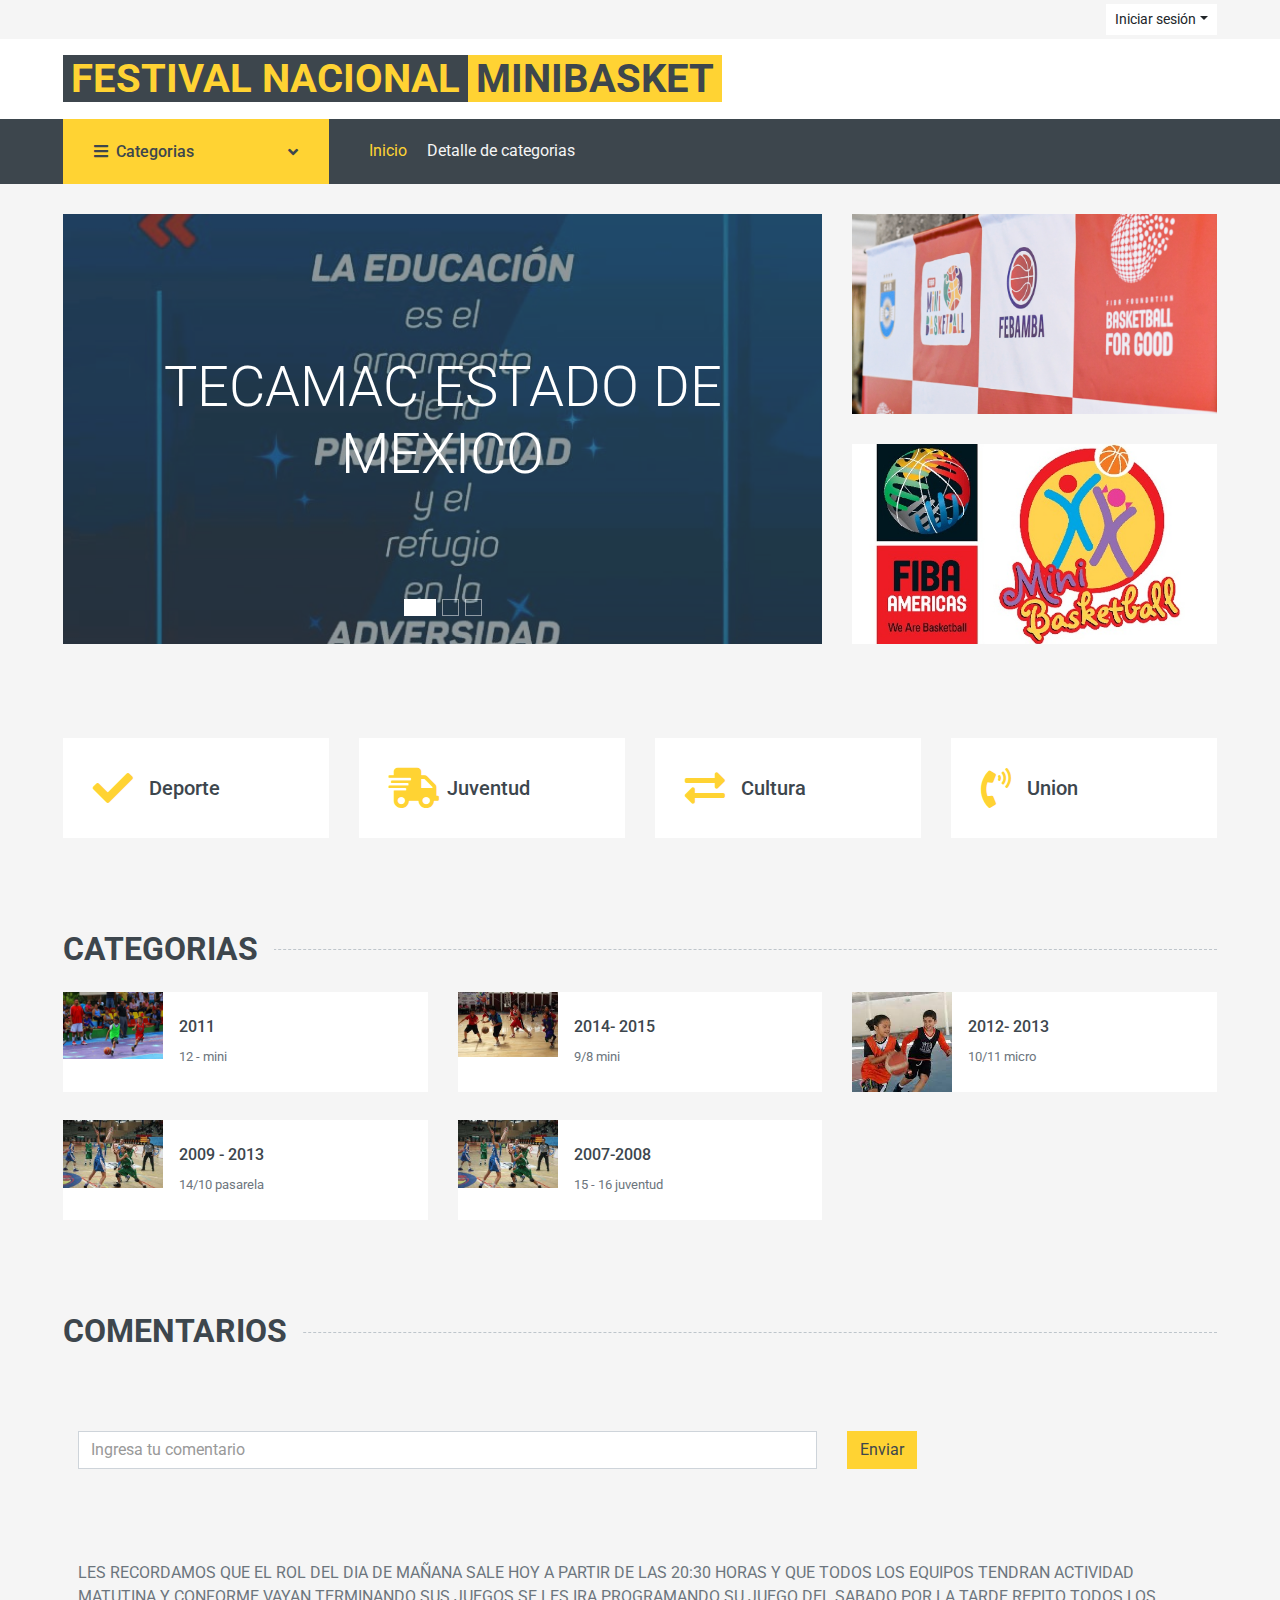
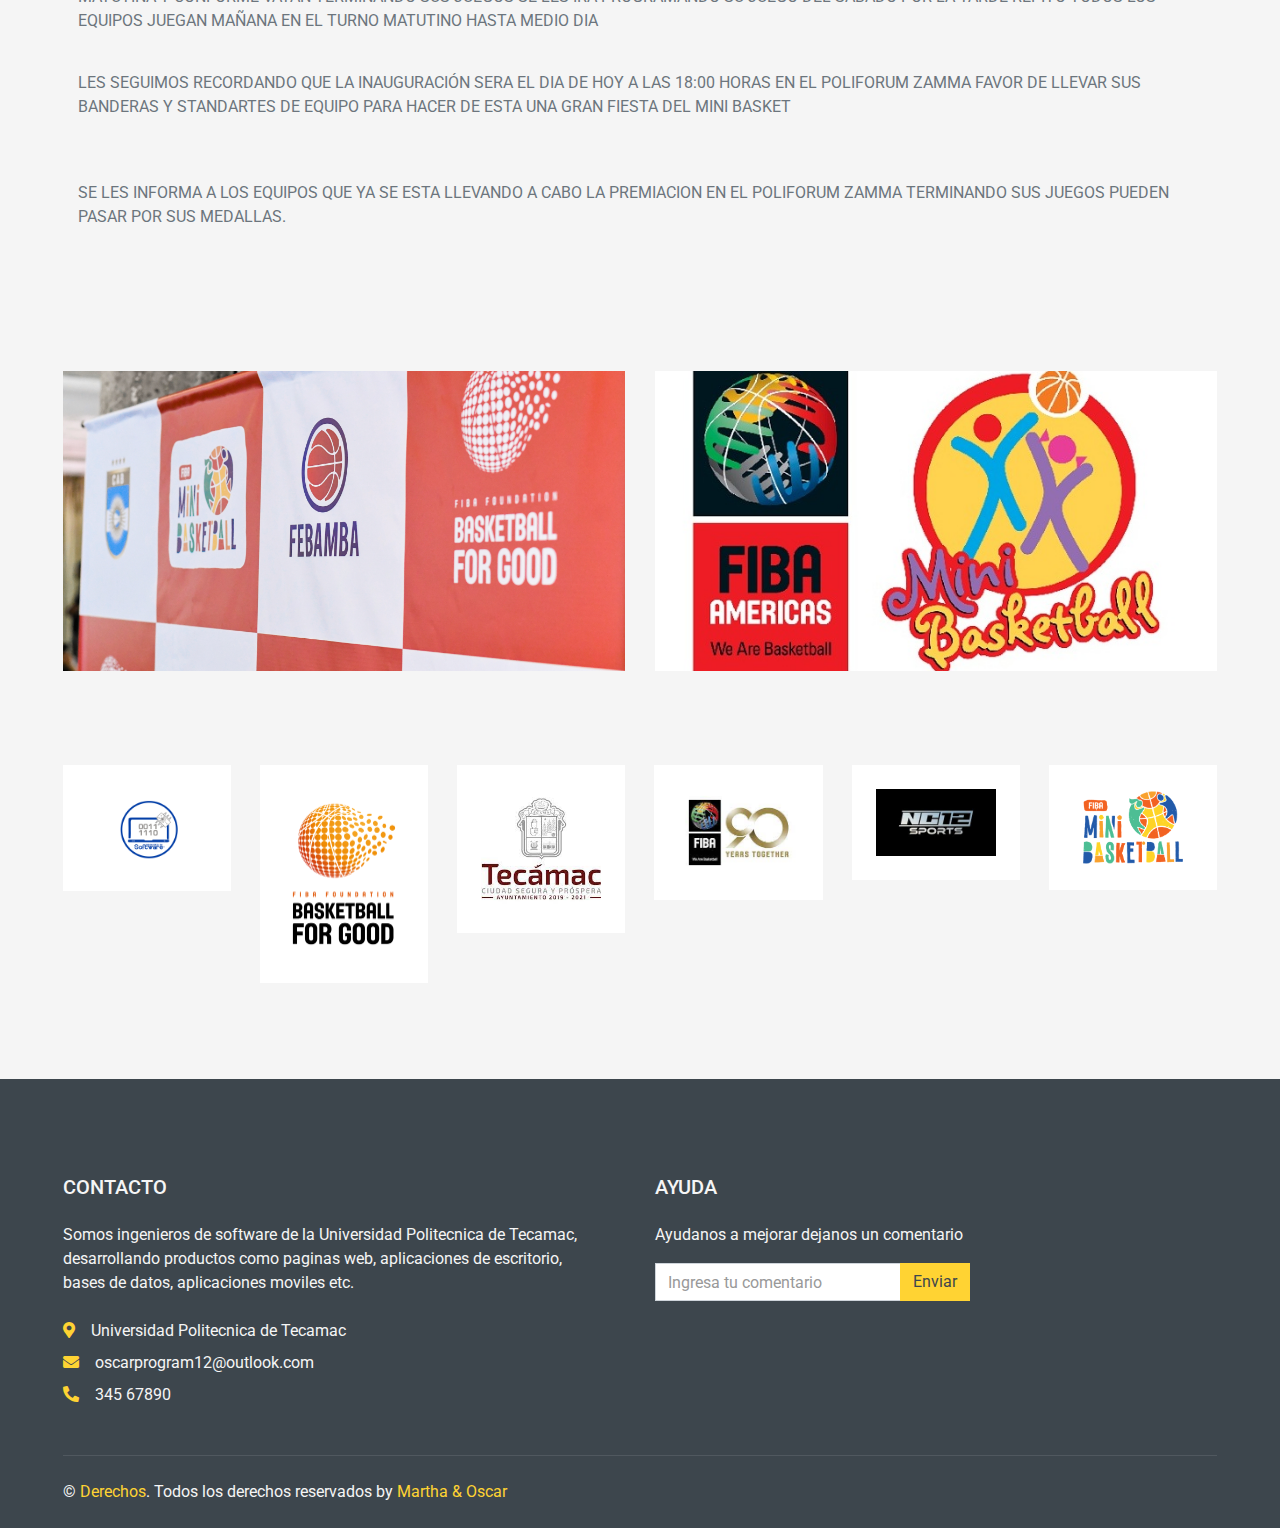
<file: index.html>
<!DOCTYPE html>
<html lang="en">

<head>
    <meta charset="utf-8">
    <title>Copa facil</title>
    <meta content="width=device-width, initial-scale=1.0" name="viewport">
    <meta content="Free HTML Templates" name="keywords">
    <meta content="Free HTML Templates" name="description">

    <!-- Favicon -->
    <link href="img/favicon.ico" rel="icon">

    <!-- Google Web Fonts -->
    <link rel="preconnect" href="https://fonts.gstatic.com">
    <link href="https://fonts.googleapis.com/css2?family=Roboto:wght@400;500;700&display=swap" rel="stylesheet">  

    <!-- Font Awesome -->
    <link href="https://cdnjs.cloudflare.com/ajax/libs/font-awesome/5.10.0/css/all.min.css" rel="stylesheet">

    <!-- Libraries Stylesheet -->
    <link href="lib/animate/animate.min.css" rel="stylesheet">
    <link href="lib/owlcarousel/assets/owl.carousel.min.css" rel="stylesheet">

    <!-- Customized Bootstrap Stylesheet -->
    <link href="css/style.css" rel="stylesheet">
</head>

<body>
    <!-- Topbar Start -->
    <div class="container-fluid">
        <div class="row bg-secondary py-1 px-xl-5">
            <div class="col-lg-12 text-center text-lg-right">
                <div class="d-inline-flex align-items-center">
                    <div class="btn-group">
                        <button type="button" class="btn btn-sm btn-light dropdown-toggle" data-toggle="dropdown">Iniciar sesión</button>
                        <div class="dropdown-menu dropdown-menu-right">
                            <a href="login.html" class="nav-item nav-link">Ingresar</a>
                        </div>
                    </div>
                    
                </div>
                <div class="d-inline-flex align-items-center d-block d-lg-none">
                    <a href="" class="btn px-0 ml-2">
                        <i class="fas fa-heart text-dark"></i>
                        <span class="badge text-dark border border-dark rounded-circle" style="padding-bottom: 2px;">0</span>
                    </a>
                    <a href="" class="btn px-0 ml-2">
                        <i class="fas fa-shopping-cart text-dark"></i>
                        <span class="badge text-dark border border-dark rounded-circle" style="padding-bottom: 2px;">0</span>
                    </a>
                </div>
            </div>
        </div>
        <div class="row align-items-center bg-light py-3 px-xl-5 d-none d-lg-flex">
            <div class="col-lg-8">
                <a href="" class="text-decoration-none">
                    <span class="h1 text-uppercase text-primary bg-dark px-2">FESTIVAL NACIONAL</span>
                    <span class="h1 text-uppercase text-dark bg-primary px-2 ml-n1">MINIBASKET</span>
                </a>
            </div>
            <div class="col-lg-4 col-6 text-left">
                <form action="">
                    <div class="input-group">
                        
                    </div>
                </form>
            </div>
        </div>
    </div>
    <!-- Topbar End -->


    <!-- Navbar Start -->
    <div class="container-fluid bg-dark mb-30">
        <div class="row px-xl-5">
            <div class="col-lg-3 d-none d-lg-block">
                <a class="btn d-flex align-items-center justify-content-between bg-primary w-100" data-toggle="collapse" href="#navbar-vertical" style="height: 65px; padding: 0 30px;">
                    <h6 class="text-dark m-0"><i class="fa fa-bars mr-2"></i>Categorias</h6>
                    <i class="fa fa-angle-down text-dark"></i>
                </a>
                <nav class="collapse position-absolute navbar navbar-vertical navbar-light align-items-start p-0 bg-light" id="navbar-vertical" style="width: calc(100% - 30px); z-index: 999;">
                    <div class="navbar-nav w-100">
                        <a href="" class="nav-item nav-link">xxxxx</a>
                        <a href="" class="nav-item nav-link">xxxxx</a>
                        <a href="" class="nav-item nav-link">xxxxx</a>
                        <a href="" class="nav-item nav-link">xxxxx</a>
                        <a href="" class="nav-item nav-link">xxxxx</a>
                    </div>
                </nav>
            </div>
            <div class="col-lg-9">
                <nav class="navbar navbar-expand-lg bg-dark navbar-dark py-3 py-lg-0 px-0">
                    <a href="" class="text-decoration-none d-block d-lg-none">
                        <span class="h1 text-uppercase text-dark bg-light px-2">Multi</span>
                        <span class="h1 text-uppercase text-light bg-primary px-2 ml-n1">Shop</span>
                    </a>
                    <button type="button" class="navbar-toggler" data-toggle="collapse" data-target="#navbarCollapse">
                        <span class="navbar-toggler-icon"></span>
                    </button>
                    <div class="collapse navbar-collapse justify-content-between" id="navbarCollapse">
                        <div class="navbar-nav mr-auto py-0">
                            <a href="index.html" class="nav-item nav-link active">Inicio</a>
                            <a href="detail.html" class="nav-item nav-link">Detalle de categorias</a>
                        </div>
                    </div>
                </nav>
            </div>
        </div>
    </div>
    <!-- Navbar End -->


    <!-- Carousel Start -->
    <div class="container-fluid mb-3">
        <div class="row px-xl-5">
            <div class="col-lg-8">
                <div id="header-carousel" class="carousel slide carousel-fade mb-30 mb-lg-0" data-ride="carousel">
                    <ol class="carousel-indicators">
                        <li data-target="#header-carousel" data-slide-to="0" class="active"></li>
                        <li data-target="#header-carousel" data-slide-to="1"></li>
                        <li data-target="#header-carousel" data-slide-to="2"></li>
                    </ol>
                    <div class="carousel-inner">
                        <div class="carousel-item position-relative active" style="height: 430px;">
                            <img class="position-absolute w-100 h-100" src="img/carousel-1.jpg" style="object-fit: cover;">
                            <div class="carousel-caption d-flex flex-column align-items-center justify-content-center">
                                <div class="p-3" style="max-width: 700px;">
                                    <h1 class="display-4 text-white mb-3 animate__animated animate__fadeInDown">TECAMAC ESTADO DE MEXICO</h1>
                                    <!-- <p class="mx-md-5 px-5 animate__animated animate__bounceIn">Lorem rebum magna amet lorem magna erat diam stet. Sadips duo stet amet amet ndiam elitr ipsum diam</p> -->
                                </div>
                            </div>
                        </div>
                        <div class="carousel-item position-relative" style="height: 430px;">
                            <img class="position-absolute w-100 h-100" src="img/carousel-2.jpg" style="object-fit: cover;">
                            <div class="carousel-caption d-flex flex-column align-items-center justify-content-center">
                                <div class="p-3" style="max-width: 700px;">
                                    <h1 class="display-4 text-white mb-3 animate__animated animate__fadeInDown">INICIO</h1>
                                    <p class="mx-md-5 px-5 animate__animated animate__bounceIn">8/12/2022</p>
                                </div>
                            </div>
                        </div>
                        <div class="carousel-item position-relative" style="height: 430px;">
                            <img class="position-absolute w-100 h-100" src="img/carousel-3.jpg" style="object-fit: cover;">
                            <div class="carousel-caption d-flex flex-column align-items-center justify-content-center">
                                <div class="p-3" style="max-width: 700px;">
                                    <h1 class="display-4 text-white mb-3 animate__animated animate__fadeInDown">Finalizacion</h1>
                                    <p class="mx-md-5 px-8 animate__animated animate__bounceIn">11/12/2022</p>
                                </div>
                            </div>
                        </div>
                    </div>
                </div>
            </div>
            <div class="col-lg-4">
                <div class="product-offer mb-30" style="height: 200px;">
                    <img class="img-fluid" src="img/offer-1.jpg" alt="">
                </div>
                <div class="product-offer mb-30" style="height: 200px;">
                    <img class="img-fluid" src="img/offer-2.jpg" alt="">
                </div>
            </div>
        </div>
    </div>
    <!-- Carousel End -->


    <!-- Featured Start -->
    <div class="container-fluid pt-5">
        <div class="row px-xl-5 pb-3">
            <div class="col-lg-3 col-md-6 col-sm-12 pb-1">
                <div class="d-flex align-items-center bg-light mb-4" style="padding: 30px;">
                    <h1 class="fa fa-check text-primary m-0 mr-3"></h1>
                    <h5 class="font-weight-semi-bold m-0">Deporte</h5>
                </div>
            </div>
            <div class="col-lg-3 col-md-6 col-sm-12 pb-1">
                <div class="d-flex align-items-center bg-light mb-4" style="padding: 30px;">
                    <h1 class="fa fa-shipping-fast text-primary m-0 mr-2"></h1>
                    <h5 class="font-weight-semi-bold m-0">Juventud</h5>
                </div>
            </div>
            <div class="col-lg-3 col-md-6 col-sm-12 pb-1">
                <div class="d-flex align-items-center bg-light mb-4" style="padding: 30px;">
                    <h1 class="fas fa-exchange-alt text-primary m-0 mr-3"></h1>
                    <h5 class="font-weight-semi-bold m-0">Cultura</h5>
                </div>
            </div>
            <div class="col-lg-3 col-md-6 col-sm-12 pb-1">
                <div class="d-flex align-items-center bg-light mb-4" style="padding: 30px;">
                    <h1 class="fa fa-phone-volume text-primary m-0 mr-3"></h1>
                    <h5 class="font-weight-semi-bold m-0">Union</h5>
                </div>
            </div>
        </div>
    </div>
    <!-- Featured End -->


    <!-- Categories Start -->
    <div class="container-fluid pt-5">
        <h2 class="section-title position-relative text-uppercase mx-xl-5 mb-4"><span class="bg-secondary pr-3">Categorias</span></h2>
        <div class="row px-xl-5 pb-3">
            <div class="col-lg-4 col-md-4 col-sm-6 pb-1">
                <a class="text-decoration-none" href="">
                    <div class="cat-item d-flex align-items-center mb-4">
                        <div class="overflow-hidden" style="width: 100px; height: 100px;">
                            <img class="img-fluid" src="img/cat-1.jpg" alt="">
                        </div>
                        <div class="flex-fill pl-3">
                            <h6>2011</h6>
                            <small class="text-body">12 - mini </small>
                        </div>
                    </div>
                </a>
            </div>
            <div class="col-lg-4 col-md-4 col-sm-6 pb-1">
                <a class="text-decoration-none" href="">
                    <div class="cat-item img-zoom d-flex align-items-center mb-4">
                        <div class="overflow-hidden" style="width: 100px; height: 100px;">
                            <img class="img-fluid" src="img/cat-2.jpg" alt="">
                        </div>
                        <div class="flex-fill pl-3">
                            <h6>2014- 2015</h6>
                            <small class="text-body">9/8 mini</small>
                        </div>
                    </div>
                </a>
            </div>
            <div class="col-lg-4 col-md-4 col-sm-6 pb-1">
                <a class="text-decoration-none" href="">
                    <div class="cat-item img-zoom d-flex align-items-center mb-4">
                        <div class="overflow-hidden" style="width: 100px; height: 100px;">
                            <img class="img-fluid" src="img/cat-3.jpg" alt="">
                        </div>
                        <div class="flex-fill pl-3">
                            <h6>2012- 2013</h6>
                            <small class="text-body">10/11 micro </small>
                        </div>
                    </div>
                </a>
            </div>
            <div class="col-lg-4 col-md-4 col-sm-6 pb-1">
                <a class="text-decoration-none" href="">
                    <div class="cat-item img-zoom d-flex align-items-center mb-4">
                        <div class="overflow-hidden" style="width: 100px; height: 100px;">
                            <img class="img-fluid" src="img/cat-4.jpg" alt="">
                        </div>
                        <div class="flex-fill pl-3">
                            <h6>2009 - 2013</h6>
                            <small class="text-body">14/10 pasarela </small>
                        </div>
                    </div>
                </a>
            </div>
            <div class="col-lg-4 col-md-4 col-sm-6 pb-1">
                <a class="text-decoration-none" href="">
                    <div class="cat-item img-zoom d-flex align-items-center mb-4">
                        <div class="overflow-hidden" style="width: 100px; height: 100px;">
                            <img class="img-fluid" src="img/cat-4.jpg" alt="">
                        </div>
                        <div class="flex-fill pl-3">
                            <h6>2007-2008</h6>
                            <small class="text-body">15 - 16 juventud</small>
                        </div>
                    </div>
                </a>
            </div>
        </div>
    </div>
    <!-- Categories End -->


    <!-- Products Start -->
    <div class="container-fluid pt-5 pb-3">
        <h2 class="section-title position-relative text-uppercase mx-xl-5 mb-4"><span class="bg-secondary pr-3">Comentarios</span></h2>
        <div class="input-group mx-md-1 mb-2">
            <div class="input-group-append">
            </div>
        </div>
        <div class="container-fluid pt-5 pb-3">
            <div class="row px-xl-5">
                <div class="col-md-8">
                    <div class="product-offer mb-30" style="height: 100px;">
                        <input type="text" class="form-control" placeholder="Ingresa tu comentario">
                    </div>
                </div>
                <div class="col-md-4">
                    <div class="product-offer mb-30" style="height: 100px;">
                        <button class="btn btn-primary">Enviar</button>
                    </div>
                </div>
                <div class="col-md-12">
                    <div class="product-offer mb-30" style="height: 80px;">
                        <p class="mb-4">LES RECORDAMOS QUE EL ROL DEL DIA DE MAÑANA SALE HOY A PARTIR DE LAS 20:30 HORAS Y QUE TODOS LOS EQUIPOS TENDRAN ACTIVIDAD MATUTINA Y CONFORME VAYAN TERMINANDO SUS JUEGOS SE LES IRA PROGRAMANDO SU JUEGO DEL SABADO POR LA TARDE REPITO TODOS LOS EQUIPOS JUEGAN MAÑANA EN EL TURNO MATUTINO HASTA MEDIO DIA</p>
                    </div>
                </div>
                <div class="col-md-12">
                    <div class="product-offer mb-30" style="height: 80px;">
                        <p class="mb-4">LES SEGUIMOS RECORDANDO QUE LA INAUGURACIÓN SERA EL DIA DE HOY A LAS 18:00 HORAS EN EL POLIFORUM ZAMMA FAVOR DE LLEVAR SUS BANDERAS Y STANDARTES DE EQUIPO PARA HACER DE ESTA UNA GRAN FIESTA DEL MINI BASKET</p>
                    </div>
                </div>
                <div class="col-md-12">
                    <div class="product-offer mb-30" style="height: 80px;">
                        <p class="mb-4">SE LES INFORMA A LOS EQUIPOS QUE YA SE ESTA LLEVANDO A CABO LA PREMIACION EN EL POLIFORUM ZAMMA TERMINANDO SUS JUEGOS PUEDEN PASAR POR SUS MEDALLAS.</p>
                    </div>
                </div>
            </div>
        </div>
       
    </div>
    <!-- Products End -->


    <!-- Offer Start -->
    <div class="container-fluid pt-5 pb-3">
        <div class="row px-xl-5">
            <div class="col-md-6">
                <div class="product-offer mb-30" style="height: 300px;">
                    <img class="img-fluid" src="img/offer-1.jpg" alt="">
                </div>
            </div>
            <div class="col-md-6">
                <div class="product-offer mb-30" style="height: 300px;">
                    <img class="img-fluid" src="img/offer-2.jpg" alt="">
                </div>
            </div>
        </div>
    </div>
    <!-- Offer End -->
    
    <!-- Vendor Start -->
    <div class="container-fluid py-5">
        <div class="row px-xl-5">
            <div class="col">
                <div class="owl-carousel vendor-carousel">
                    <div class="bg-light p-4">
                        <img src="img/vendor-1.jpg" alt="">
                    </div>
                    <div class="bg-light p-4">
                        <img src="img/vendor-2.jpg" alt="">
                    </div>
                    <div class="bg-light p-4">
                        <img src="img/vendor-3.jpg" alt="">
                    </div>
                    <div class="bg-light p-4">
                        <img src="img/vendor-4.jpg" alt="">
                    </div>
                    <div class="bg-light p-4">
                        <img src="img/vendor-5.jpg" alt="">
                    </div>
                    <div class="bg-light p-4">
                        <img src="img/vendor-6.jpg" alt="">
                    </div>
                    <div class="bg-light p-4">
                        <img src="img/vendor-7.jpg" alt="">
                    </div>
                    <div class="bg-light p-4">
                        <img src="img/vendor-8.jpg" alt="">
                    </div>
                </div>
            </div>
        </div>
    </div>
    <!-- Vendor End -->


    <!-- Footer Start -->
    <div class="container-fluid bg-dark text-secondary mt-5 pt-5">
        <div class="row px-xl-5 pt-5">
            <div class="col-lg-6 col-md-12 mb-5 pr-3 pr-xl-5">
                <h5 class="text-secondary text-uppercase mb-4">Contacto</h5>
                <p class="mb-4">Somos ingenieros de software de la Universidad Politecnica de Tecamac, desarrollando productos como paginas web, aplicaciones de escritorio, bases de datos, aplicaciones moviles etc.</p>
                <p class="mb-2"><i class="fa fa-map-marker-alt text-primary mr-3"></i>Universidad Politecnica de Tecamac</p>
                <p class="mb-2"><i class="fa fa-envelope text-primary mr-3"></i>oscarprogram12@outlook.com</p>
                <p class="mb-0"><i class="fa fa-phone-alt text-primary mr-3"></i>345 67890</p>
            </div>
            <div class="col-lg-6 col-md-12">
                <div class="row ">                    
                    <div class="col-md-7 mb-5">
                        <h5 class="text-secondary text-uppercase mb-4">Ayuda</h5>
                        <p>Ayudanos a mejorar dejanos un comentario</p>
                        <form action="">
                            <div class="input-group">
                                <input type="text" class="form-control" placeholder="Ingresa tu comentario">
                                <div class="input-group-append">
                                    <button class="btn btn-primary">Enviar</button>
                                </div>
                            </div>
                        </form>
                    </div>
                </div>
            </div>
        </div>
        <div class="row border-top mx-xl-5 py-4" style="border-color: rgba(256, 256, 256, .1) !important;">
            <div class="col-md-6 px-xl-0">
                <p class="mb-md-0 text-center text-md-left text-secondary">
                    &copy; <a class="text-primary" href="#">Derechos</a>. Todos los derechos reservados
                    by
                    <a class="text-primary">Martha & Oscar</a>
                </p>
            </div>
            <div class="col-md-6 px-xl-0 text-center text-md-right">
            </div>
        </div>
    </div>
    <!-- Footer End -->


    <!-- Back to Top -->
    <a href="#" class="btn btn-primary back-to-top"><i class="fa fa-angle-double-up"></i></a>


    <!-- JavaScript Libraries -->
    <script src="https://code.jquery.com/jquery-3.4.1.min.js"></script>
    <script src="https://stackpath.bootstrapcdn.com/bootstrap/4.4.1/js/bootstrap.bundle.min.js"></script>
    <script src="lib/easing/easing.min.js"></script>
    <script src="lib/owlcarousel/owl.carousel.min.js"></script>

    <!-- Contact Javascript File -->
    <script src="mail/jqBootstrapValidation.min.js"></script>
    <script src="mail/contact.js"></script>

    <!-- Template Javascript -->
    <script src="js/main.js"></script>
</body>

</html>
</file>
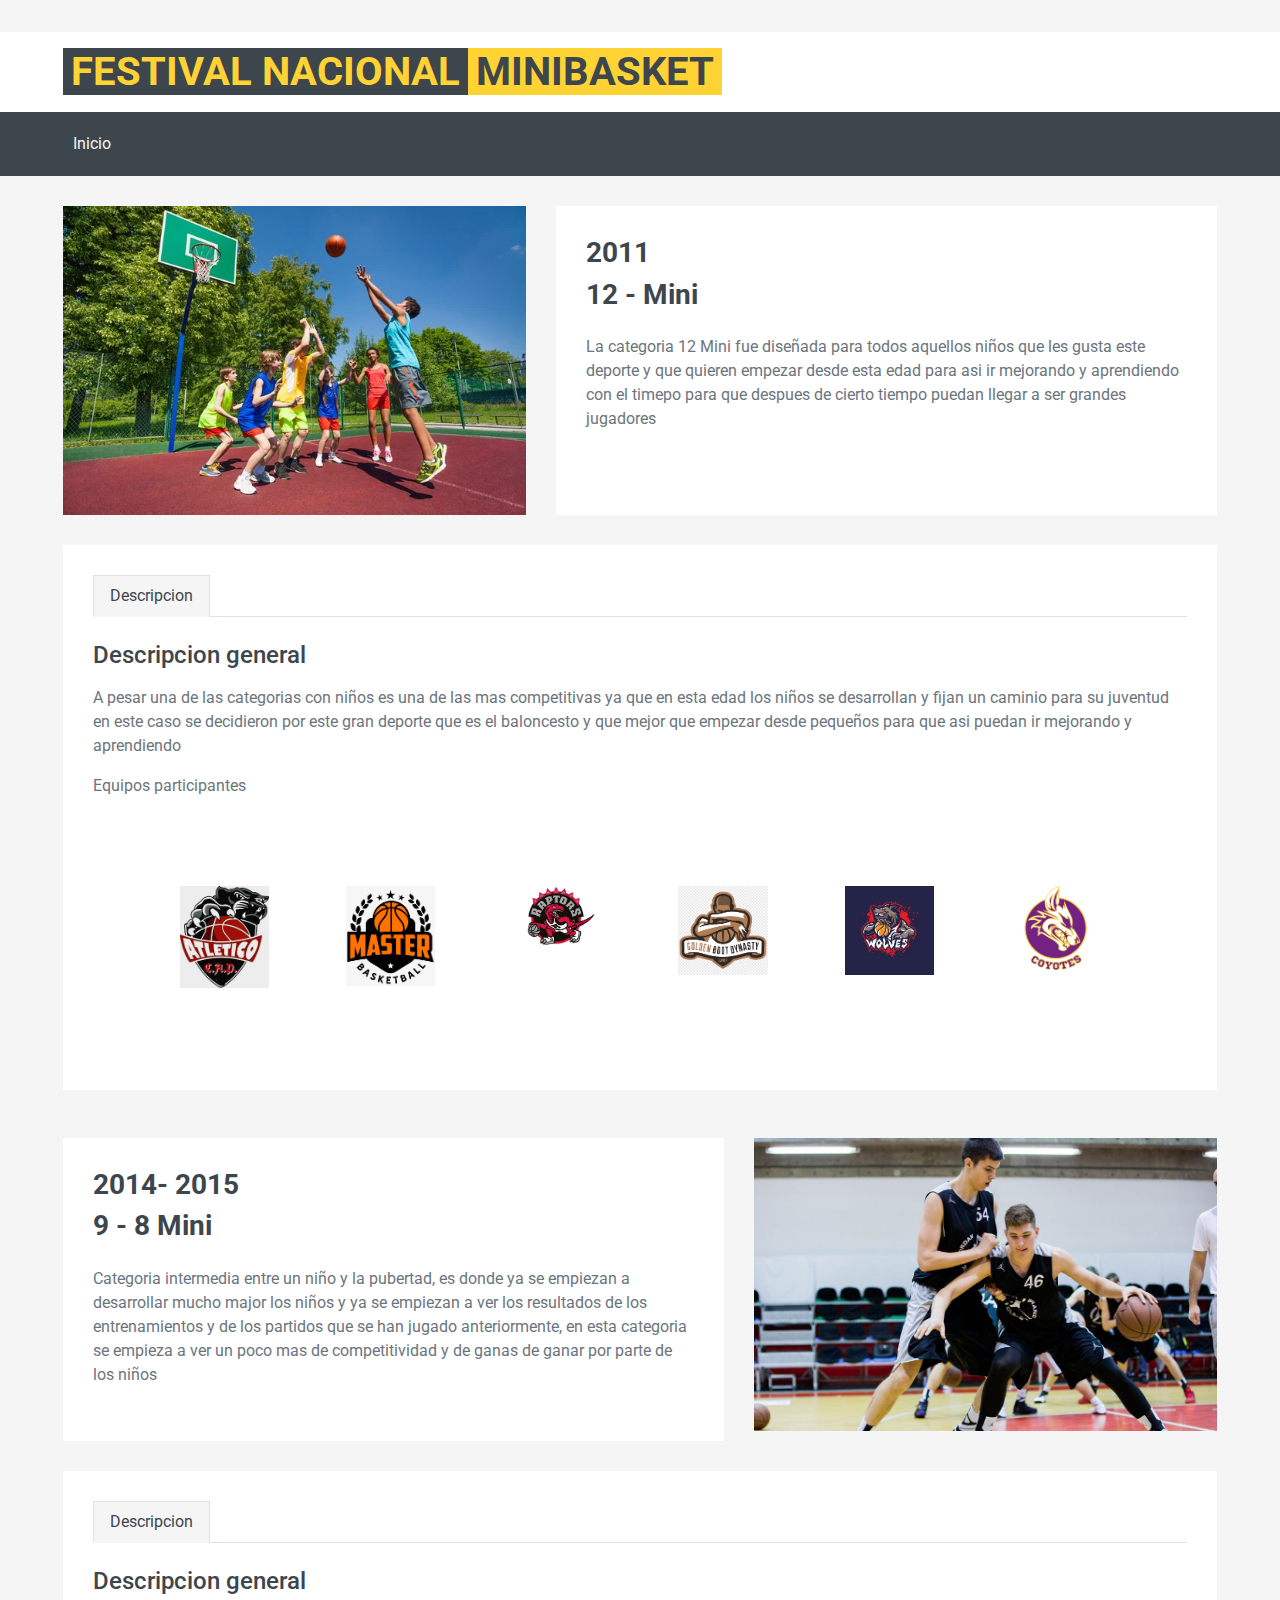
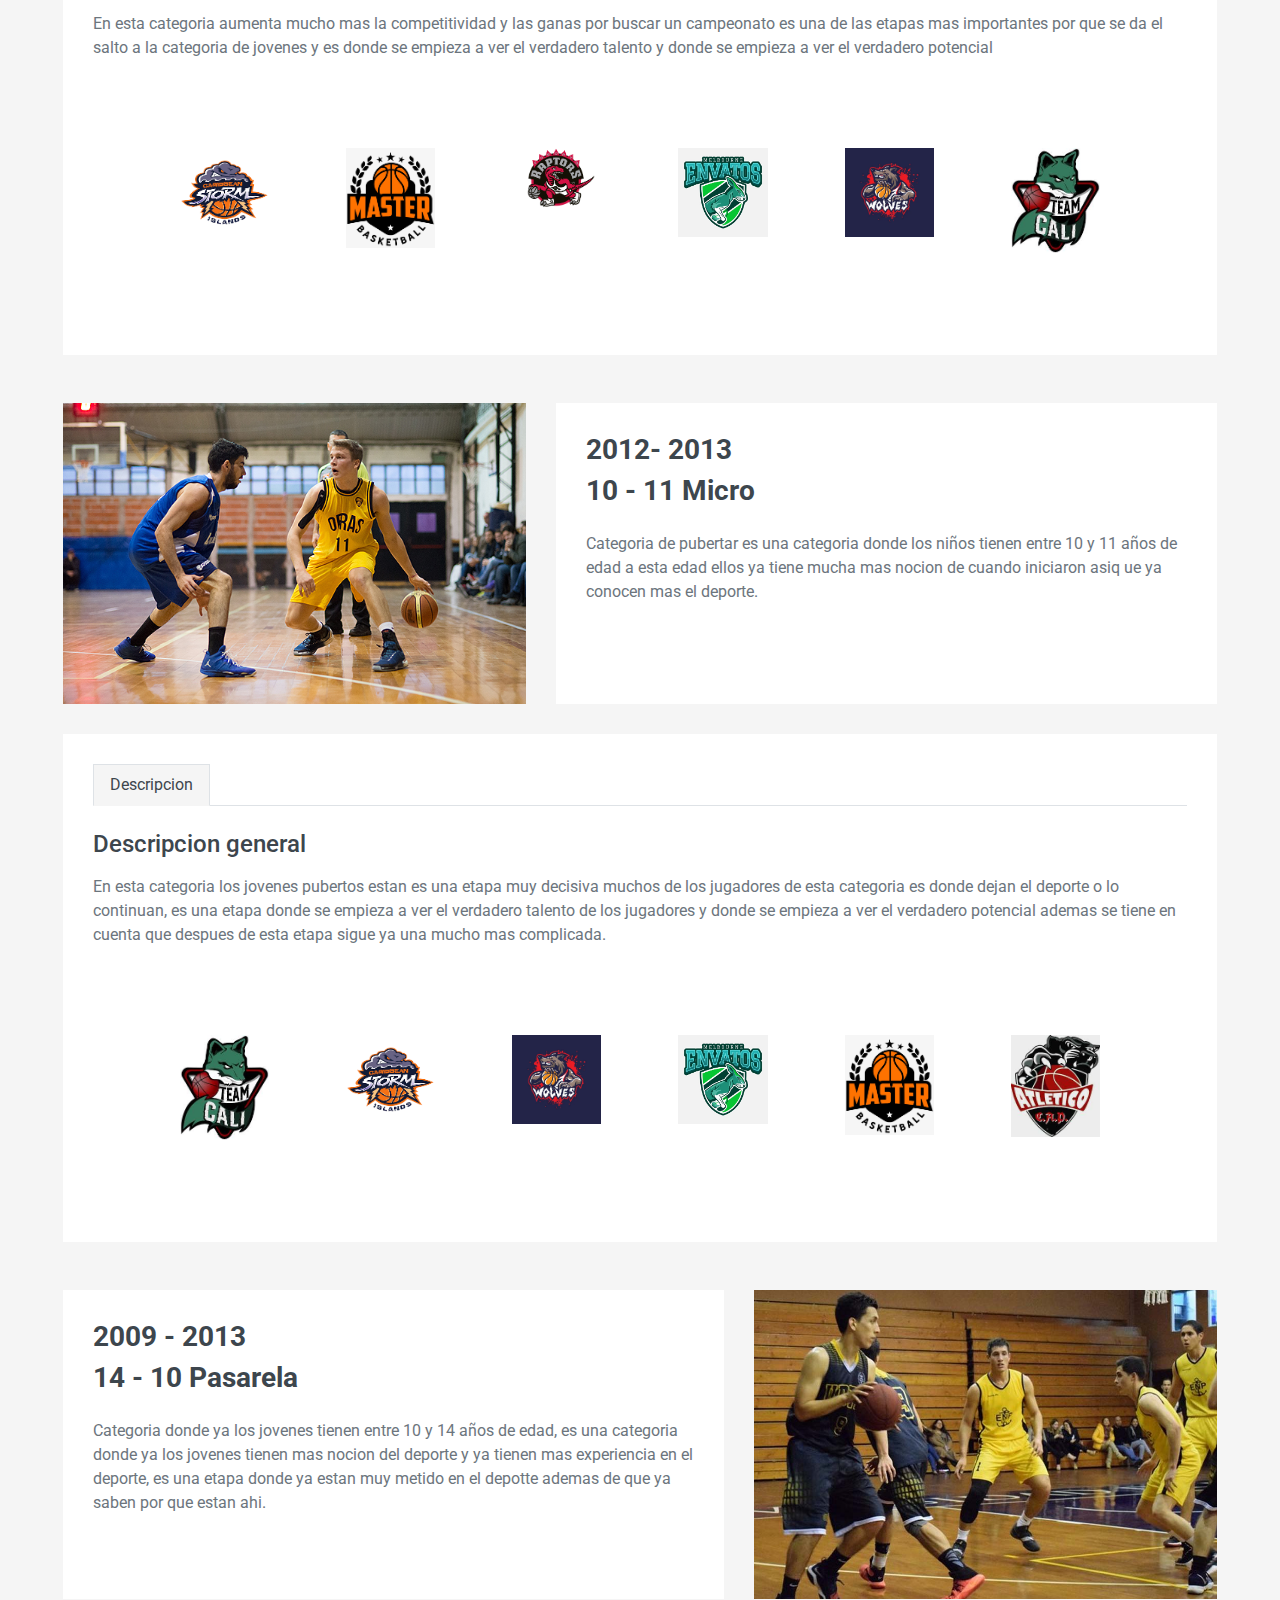
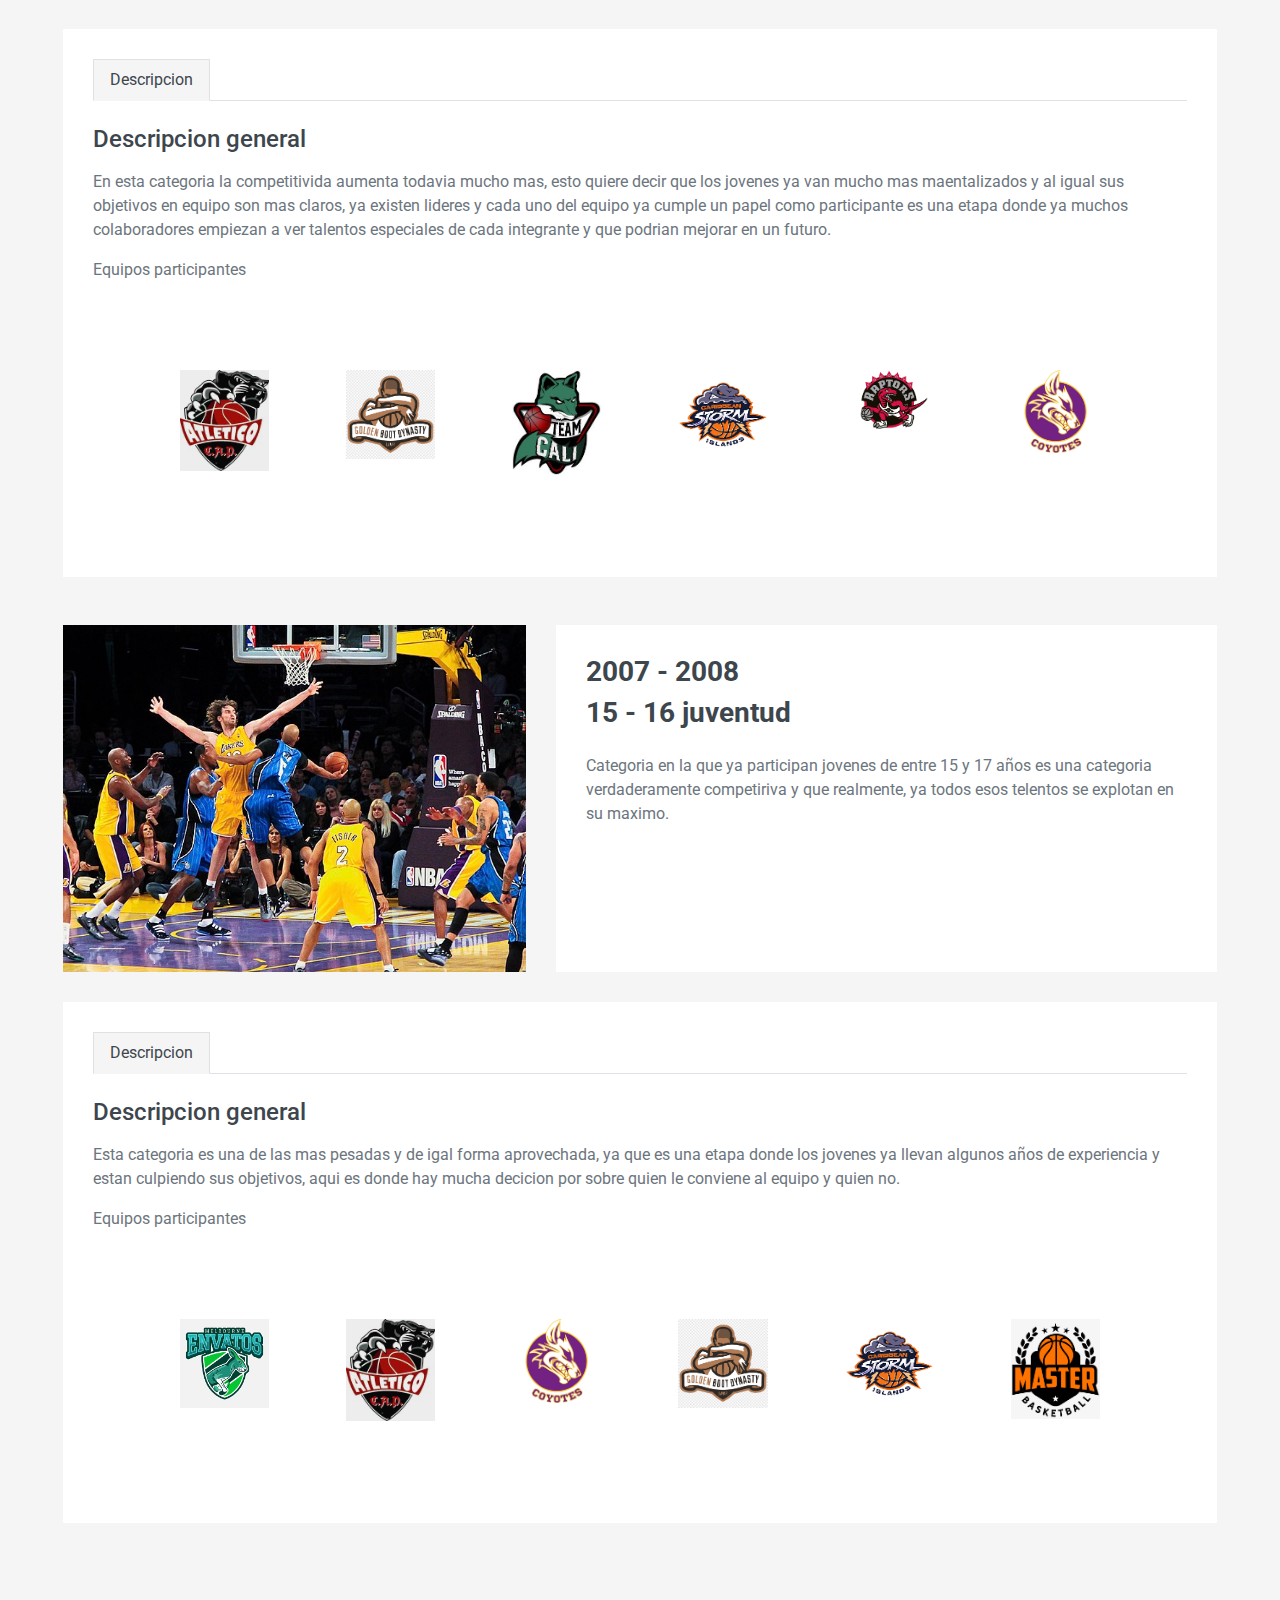
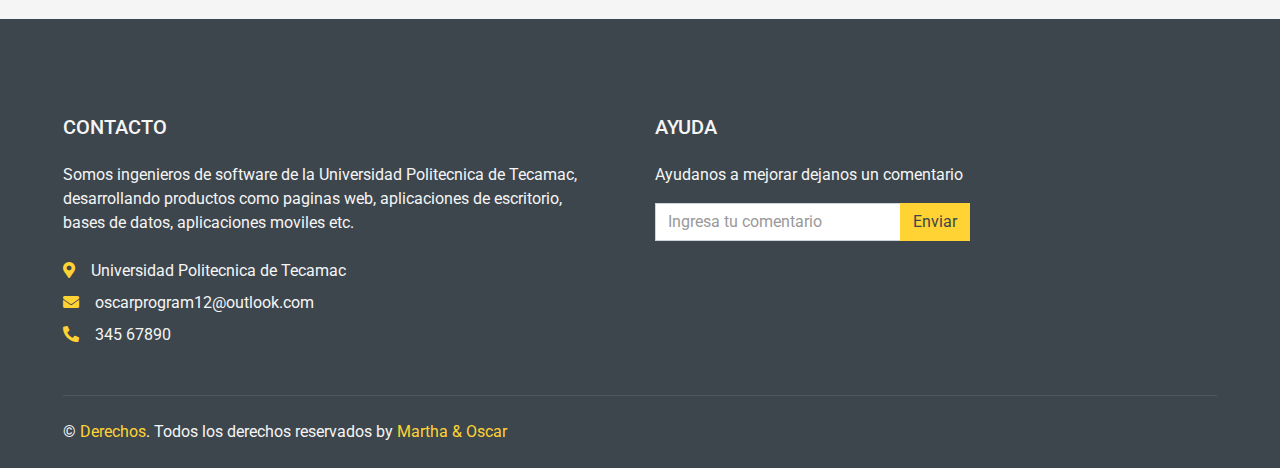
<file: detail.html>
<!DOCTYPE html>
<html lang="en">

<head>
    <meta charset="utf-8">
    <title>Detalles de categorias</title>
    <meta content="width=device-width, initial-scale=1.0" name="viewport">
    <meta content="Free HTML Templates" name="keywords">
    <meta content="Free HTML Templates" name="description">

    <!-- Favicon -->
    <link href="img/favicon.ico" rel="icon">

    <!-- Google Web Fonts -->
    <link rel="preconnect" href="https://fonts.gstatic.com">
    <link href="https://fonts.googleapis.com/css2?family=Roboto:wght@400;500;700&display=swap" rel="stylesheet">  

    <!-- Font Awesome -->
    <link href="https://cdnjs.cloudflare.com/ajax/libs/font-awesome/5.10.0/css/all.min.css" rel="stylesheet">

    <!-- Libraries Stylesheet -->
    <link href="lib/animate/animate.min.css" rel="stylesheet">
    <link href="lib/owlcarousel/assets/owl.carousel.min.css" rel="stylesheet">

    <!-- Customized Bootstrap Stylesheet -->
    <link href="css/style.css" rel="stylesheet">
</head>

<body>
    <!-- Topbar Start -->
    <div class="container-fluid">
        <div class="row bg-secondary py-1 px-xl-5">
            <div class="col-lg-6 d-none d-lg-block">
                <div class="d-inline-flex align-items-center h-100">
                </div>
            </div>
            <div class="col-lg-6 text-center text-lg-right">
                
                <div class="d-inline-flex align-items-center d-block d-lg-none">
                    <a href="" class="btn px-0 ml-2">
                        <i class="fas fa-heart text-dark"></i>
                        <span class="badge text-dark border border-dark rounded-circle" style="padding-bottom: 2px;">0</span>
                    </a>
                    <a href="" class="btn px-0 ml-2">
                        <i class="fas fa-shopping-cart text-dark"></i>
                        <span class="badge text-dark border border-dark rounded-circle" style="padding-bottom: 2px;">0</span>
                    </a>
                </div>
            </div>
        </div>
        <div class="row align-items-center bg-light py-3 px-xl-5 d-none d-lg-flex">
            <div class="col-lg-8">
                <a href="" class="text-decoration-none">
                    <span class="h1 text-uppercase text-primary bg-dark px-2">FESTIVAL NACIONAL</span>
                    <span class="h1 text-uppercase text-dark bg-primary px-2 ml-n1">MINIBASKET</span>
                </a>
            </div>
        </div>
    </div>
    <!-- Topbar End -->


    <!-- Navbar Start -->
    <div class="container-fluid bg-dark mb-30">
        <div class="row px-xl-5">
            <div class="col-lg-9">
                <nav class="navbar navbar-expand-lg bg-dark navbar-dark py-3 py-lg-0 px-0">
                    <a href="" class="text-decoration-none d-block d-lg-none">
                        <span class="h1 text-uppercase text-dark bg-light px-2">Multi</span>
                        <span class="h1 text-uppercase text-light bg-primary px-2 ml-n1">Shop</span>
                    </a>
                    <button type="button" class="navbar-toggler" data-toggle="collapse" data-target="#navbarCollapse">
                        <span class="navbar-toggler-icon"></span>
                    </button>
                    <div class="collapse navbar-collapse justify-content-between" id="navbarCollapse">
                        <div class="navbar-nav mr-auto py-0">
                            <a href="index.html" class="nav-item nav-link">Inicio</a>
                        </div>
                    </div>
                </nav>
            </div>
        </div>
    </div>
    <!-- Navbar End -->

    <!-- Shop Detail Start -->
    <div class="container-fluid pb-5">
        <div class="row px-xl-5">
            <div class="col-lg-5 mb-30">
                <div id="product-carousel" class="carousel slide" data-ride="carousel">
                    <img class="w-100 h-100" src="img/product-1.jpg" alt="Image">
                </div>
            </div>

            <div class="col-lg-7 h-auto mb-30">
                <div class="h-100 bg-light p-30">
                    <h3>2011</h3>
                    <h3 class="font-weight-semi-bold mb-4">12 - Mini</h3>
                    <p class="mb-4">La categoria 12 Mini fue diseñada para todos aquellos niños que les gusta este
                        deporte y que quieren empezar desde esta edad para asi ir mejorando y aprendiendo 
                        con el timepo para que despues de cierto tiempo puedan llegar a ser grandes jugadores
                    </p>
                </div>
            </div>
        </div>
        <div class="row px-xl-5">
            <div class="col">
                <div class="bg-light p-30">
                    <div class="nav nav-tabs mb-4">
                        <a class="nav-item nav-link text-dark active" data-toggle="tab" href="#tab-pane-1">Descripcion</a>
                    </div>
                    <div class="tab-content">
                        <div class="tab-pane fade show active" id="tab-pane-1">
                            <h4 class="mb-3">Descripcion general</h4>
                            <p>A pesar una de las categorias con niños es una de las mas competitivas ya que en esta edad los niños
                                se desarrollan y fijan un caminio para su juventud en este caso se decidieron por este gran deporte
                                que es el baloncesto y que mejor que empezar desde pequeños para que asi puedan ir mejorando y aprendiendo
                            </p>
                            <p>Equipos participantes</p>
                            <div class="container-fluid py-5">
                                <div class="row px-xl-5">
                                    <div class="col">
                                        <div class="owl-carousel vendor-carousel">
                                            <div class="bg-light p-4">
                                                <img src="img/equipo1.jpg" alt="">
                                            </div>
                                            <div class="bg-light p-4">
                                                <img src="img/equipo2.jpg" alt="">
                                            </div>
                                            <div class="bg-light p-4">
                                                <img src="img/equipo3.jpg" alt="">
                                            </div>
                                            <div class="bg-light p-4">
                                                <img src="img/equipo4.jpg" alt="">
                                            </div>
                                            <div class="bg-light p-4">
                                                <img src="img/equipo5.jpg" alt="">
                                            </div>
                                            <div class="bg-light p-4">
                                                <img src="img/equipo6.jpg" alt="">
                                            </div>
                                        </div>
                                    </div>
                                </div>
                            </div>
                        </div>
                        
                    </div>
                </div>
            </div>
        </div>
    </div>

    <div class="container-fluid pb-5">
        <div class="row px-xl-5">
            <div class="col-lg-7 h-auto mb-30">
                <div class="h-100 bg-light p-30">
                    <h3>2014- 2015</h3>
                    <h3 class="font-weight-semi-bold mb-4">9 - 8 Mini</h3>
                    <p class="mb-4">Categoria intermedia entre un niño y la pubertad, es donde ya se empiezan a desarrollar 
                        mucho major los niños y ya se empiezan a ver los resultados de los entrenamientos y de los partidos
                        que se han jugado anteriormente, en esta categoria se empieza a ver un poco mas de competitividad 
                        y de ganas de ganar por parte de los niños
                    </p>
                </div>
            </div>
            <div class="col-lg-5 mb-30">
                <div id="product-carousel" class="carousel slide" data-ride="carousel">
                    <img class="w-100 h-100" src="img/mini2015.jpg" alt="Image">
                </div>
            </div>
        </div>
        <div class="row px-xl-5">
            <div class="col">
                <div class="bg-light p-30">
                    <div class="nav nav-tabs mb-4">
                        <a class="nav-item nav-link text-dark active" data-toggle="tab" href="#tab-pane-1">Descripcion</a>
                    </div>
                    <div class="tab-content">
                        <div class="tab-pane fade show active" id="tab-pane-1">
                            <h4 class="mb-3">Descripcion general</h4>
                            <p>En esta categoria aumenta mucho mas la competitividad y las ganas por buscar un campeonato
                                es una de las etapas mas importantes por que se da el salto a la categoria de jovenes y 
                                es donde se empieza a ver el verdadero talento y donde se empieza a ver el
                                verdadero potencial
                            </p>
                            <div class="container-fluid py-5">
                                <div class="row px-xl-5">
                                    <div class="col">
                                        <div class="owl-carousel vendor-carousel">
                                            <div class="bg-light p-4">
                                                <img src="img/equipo10.jpg" alt="">
                                            </div>
                                            <div class="bg-light p-4">
                                                <img src="img/equipo2.jpg" alt="">
                                            </div>
                                            <div class="bg-light p-4">
                                                <img src="img/equipo3.jpg" alt="">
                                            </div>
                                            <div class="bg-light p-4">
                                                <img src="img/equipo8.jpg" alt="">
                                            </div>
                                            <div class="bg-light p-4">
                                                <img src="img/equipo5.jpg" alt="">
                                            </div>
                                            <div class="bg-light p-4">
                                                <img src="img/equipo7.jpg" alt="">
                                            </div>
                                        </div>
                                    </div>
                                </div>
                            </div>
                        </div>
                    </div>
                </div>
            </div>
        </div>
    </div>

    <div class="container-fluid pb-5">
        <div class="row px-xl-5">
            <div class="col-lg-5 mb-30">
                <div id="product-carousel" class="carousel slide" data-ride="carousel">
                    <img class="w-100 h-100" src="img/mini18.jpg" alt="Image">
                </div>
            </div>

            <div class="col-lg-7 h-auto mb-30">
                <div class="h-100 bg-light p-30">
                    <h3>2012- 2013</h3>
                    <h3 class="font-weight-semi-bold mb-4">10 - 11 Micro</h3>
                    <p class="mb-4">Categoria de pubertar es una categoria donde los niños tienen entre 10 y 11 años de edad
                        a esta edad ellos ya tiene mucha mas nocion de cuando iniciaron asiq ue ya conocen mas el deporte.
                    </p>
                </div>
            </div>
        </div>
        <div class="row px-xl-5">
            <div class="col">
                <div class="bg-light p-30">
                    <div class="nav nav-tabs mb-4">
                        <a class="nav-item nav-link text-dark active" data-toggle="tab" href="#tab-pane-1">Descripcion</a>
                    </div>
                    <div class="tab-content">
                        <div class="tab-pane fade show active" id="tab-pane-1">
                            <h4 class="mb-3">Descripcion general</h4>
                            <p>En esta categoria los jovenes pubertos estan es una etapa muy decisiva muchos de los jugadores
                                de esta categoria es donde dejan el deporte o lo continuan, es una etapa donde se empieza a ver
                                el verdadero talento de los jugadores y donde se empieza a ver el verdadero potencial ademas se tiene en cuenta
                                que despues de esta etapa sigue ya una mucho mas complicada.
                            </p>
                            <div class="container-fluid py-5">
                                <div class="row px-xl-5">
                                    <div class="col">
                                        <div class="owl-carousel vendor-carousel">
                                            <div class="bg-light p-4">
                                                <img src="img/equipo7.jpg" alt="">
                                            </div>
                                            <div class="bg-light p-4">
                                                <img src="img/equipo10.jpg" alt="">
                                            </div>
                                            <div class="bg-light p-4">
                                                <img src="img/equipo5.jpg" alt="">
                                            </div>
                                            <div class="bg-light p-4">
                                                <img src="img/equipo8.jpg" alt="">
                                            </div>
                                            <div class="bg-light p-4">
                                                <img src="img/equipo2.jpg" alt="">
                                            </div>
                                            <div class="bg-light p-4">
                                                <img src="img/equipo1.jpg" alt="">
                                            </div>
                                        </div>
                                    </div>
                                </div>
                            </div>
                        </div>
                    </div>
                </div>
            </div>
        </div>
    </div>

    <div class="container-fluid pb-5">
        <div class="row px-xl-5">
            <div class="col-lg-7 h-auto mb-30">
                <div class="h-100 bg-light p-30">
                    <h3>2009 - 2013</h3>
                    <h3 class="font-weight-semi-bold mb-4">14 - 10 Pasarela </h3>
                    <p class="mb-4">
                        Categoria donde ya los jovenes tienen entre 10 y 14 años de edad, es una categoria donde ya los jovenes
                        tienen mas nocion del deporte y ya tienen mas experiencia en el deporte, es una etapa donde ya estan 
                        muy metido en el depotte ademas de que ya saben por que estan ahi.
                    </p>
                </div>
            </div>
            <div class="col-lg-5 mb-30">
                <div id="product-carousel" class="carousel slide" data-ride="carousel">
                    <img class="w-100 h-100" src="img/mini21.jpg" alt="Image">
                </div>
            </div>
        </div>
        <div class="row px-xl-5">
            <div class="col">
                <div class="bg-light p-30">
                    <div class="nav nav-tabs mb-4">
                        <a class="nav-item nav-link text-dark active" data-toggle="tab" href="#tab-pane-1">Descripcion</a>
                    </div>
                    <div class="tab-content">
                        <div class="tab-pane fade show active" id="tab-pane-1">
                            <h4 class="mb-3">Descripcion general</h4>
                            <p>En esta categoria la competitivida aumenta todavia mucho mas, esto quiere decir que los jovenes ya van mucho mas maentalizados
                                y al igual sus objetivos en equipo son mas claros, ya existen lideres y cada uno del equipo ya cumple un papel como participante
                                es una etapa donde ya muchos colaboradores empiezan a ver talentos especiales de cada integrante y que podrian mejorar
                                en un futuro.
                            </p>
                            <p>Equipos participantes</p>
                            <div class="container-fluid py-5">
                                <div class="row px-xl-5">
                                    <div class="col">
                                        <div class="owl-carousel vendor-carousel">
                                            <div class="bg-light p-4">
                                                <img src="img/equipo1.jpg" alt="">
                                            </div>
                                            <div class="bg-light p-4">
                                                <img src="img/equipo4.jpg" alt="">
                                            </div>
                                            <div class="bg-light p-4">
                                                <img src="img/equipo7.jpg" alt="">
                                            </div>
                                            <div class="bg-light p-4">
                                                <img src="img/equipo10.jpg" alt="">
                                            </div>
                                            <div class="bg-light p-4">
                                                <img src="img/equipo3.jpg" alt="">
                                            </div>
                                            <div class="bg-light p-4">
                                                <img src="img/equipo6.jpg" alt="">
                                            </div>
                                        </div>
                                    </div>
                                </div>
                            </div>
                        </div>
                    </div>
                </div>
            </div>
        </div>
    </div>

    <div class="container-fluid pb-5">
        <div class="row px-xl-5">
            <div class="col-lg-5 mb-30">
                <div id="product-carousel" class="carousel slide" data-ride="carousel">
                    <img class="w-100 h-100" src="img/juventud.jpg" alt="Image">
                </div>
            </div>

            <div class="col-lg-7 h-auto mb-30">
                <div class="h-100 bg-light p-30">
                    <h3>2007 - 2008</h3>
                    <h3 class="font-weight-semi-bold mb-4">15 - 16 juventud</h3>
                    <p class="mb-4">Categoria en la que ya participan jovenes de entre 15 y 17 años es una categoria
                        verdaderamente competiriva y que realmente, ya todos esos telentos se explotan en su maximo.
                    </p>
                    
                </div>
            </div>
        </div>
        <div class="row px-xl-5">
            <div class="col">
                <div class="bg-light p-30">
                    <div class="nav nav-tabs mb-4">
                        <a class="nav-item nav-link text-dark active" data-toggle="tab" href="#tab-pane-1">Descripcion</a>
                    </div>
                    <div class="tab-content">
                        <div class="tab-pane fade show active" id="tab-pane-1">
                            <h4 class="mb-3">Descripcion general</h4>
                            <p>
                                Esta categoria es una de las mas pesadas y de igal forma aprovechada, ya que es una etapa 
                                donde los jovenes ya llevan algunos años de experiencia y estan culpiendo sus objetivos, aqui
                                es donde hay mucha decicion por sobre quien le conviene al equipo y quien no.
                            </p>
                            <p>Equipos participantes</p>
                            <div class="container-fluid py-5">
                                <div class="row px-xl-5">
                                    <div class="col">
                                        <div class="owl-carousel vendor-carousel">
                                            <div class="bg-light p-4">
                                                <img src="img/equipo8.jpg" alt="">
                                            </div>
                                            <div class="bg-light p-4">
                                                <img src="img/equipo1.jpg" alt="">
                                            </div>
                                            <div class="bg-light p-4">
                                                <img src="img/equipo6.jpg" alt="">
                                            </div>
                                            <div class="bg-light p-4">
                                                <img src="img/equipo4.jpg" alt="">
                                            </div>
                                            <div class="bg-light p-4">
                                                <img src="img/equipo10.jpg" alt="">
                                            </div>
                                            <div class="bg-light p-4">
                                                <img src="img/equipo2.jpg" alt="">
                                            </div>
                                        </div>
                                    </div>
                                </div>
                            </div>
                        </div>
                    </div>
                </div>
            </div>
        </div>
    </div>
    <!-- Shop Detail End -->

    <div class="container-fluid bg-dark text-secondary mt-5 pt-5">
        <div class="row px-xl-5 pt-5">
            <div class="col-lg-6 col-md-12 mb-5 pr-3 pr-xl-5">
                <h5 class="text-secondary text-uppercase mb-4">Contacto</h5>
                <p class="mb-4">Somos ingenieros de software de la Universidad Politecnica de Tecamac, desarrollando productos como paginas web, aplicaciones de escritorio, bases de datos, aplicaciones moviles etc.</p>
                <p class="mb-2"><i class="fa fa-map-marker-alt text-primary mr-3"></i>Universidad Politecnica de Tecamac</p>
                <p class="mb-2"><i class="fa fa-envelope text-primary mr-3"></i>oscarprogram12@outlook.com</p>
                <p class="mb-0"><i class="fa fa-phone-alt text-primary mr-3"></i>345 67890</p>
            </div>
            <div class="col-lg-6 col-md-12">
                <div class="row ">                    
                    <div class="col-md-7 mb-5">
                        <h5 class="text-secondary text-uppercase mb-4">Ayuda</h5>
                        <p>Ayudanos a mejorar dejanos un comentario</p>
                        <form action="">
                            <div class="input-group">
                                <input type="text" class="form-control" placeholder="Ingresa tu comentario">
                                <div class="input-group-append">
                                    <button class="btn btn-primary">Enviar</button>
                                </div>
                            </div>
                        </form>
                    </div>
                </div>
            </div>
        </div>
        <div class="row border-top mx-xl-5 py-4" style="border-color: rgba(256, 256, 256, .1) !important;">
            <div class="col-md-6 px-xl-0">
                <p class="mb-md-0 text-center text-md-left text-secondary">
                    &copy; <a class="text-primary" href="#">Derechos</a>. Todos los derechos reservados
                    by
                    <a class="text-primary">Martha & Oscar</a>
                </p>
            </div>
            <div class="col-md-6 px-xl-0 text-center text-md-right">
            </div>
        </div>
    </div>


    <!-- Back to Top -->
    <a href="#" class="btn btn-primary back-to-top"><i class="fa fa-angle-double-up"></i></a>


    <!-- JavaScript Libraries -->
    <script src="https://code.jquery.com/jquery-3.4.1.min.js"></script>
    <script src="https://stackpath.bootstrapcdn.com/bootstrap/4.4.1/js/bootstrap.bundle.min.js"></script>
    <script src="lib/easing/easing.min.js"></script>
    <script src="lib/owlcarousel/owl.carousel.min.js"></script>

    <!-- Contact Javascript File -->
    <script src="mail/jqBootstrapValidation.min.js"></script>
    <script src="mail/contact.js"></script>

    <!-- Template Javascript -->
    <script src="js/main.js"></script>
</body>

</html>
</file>
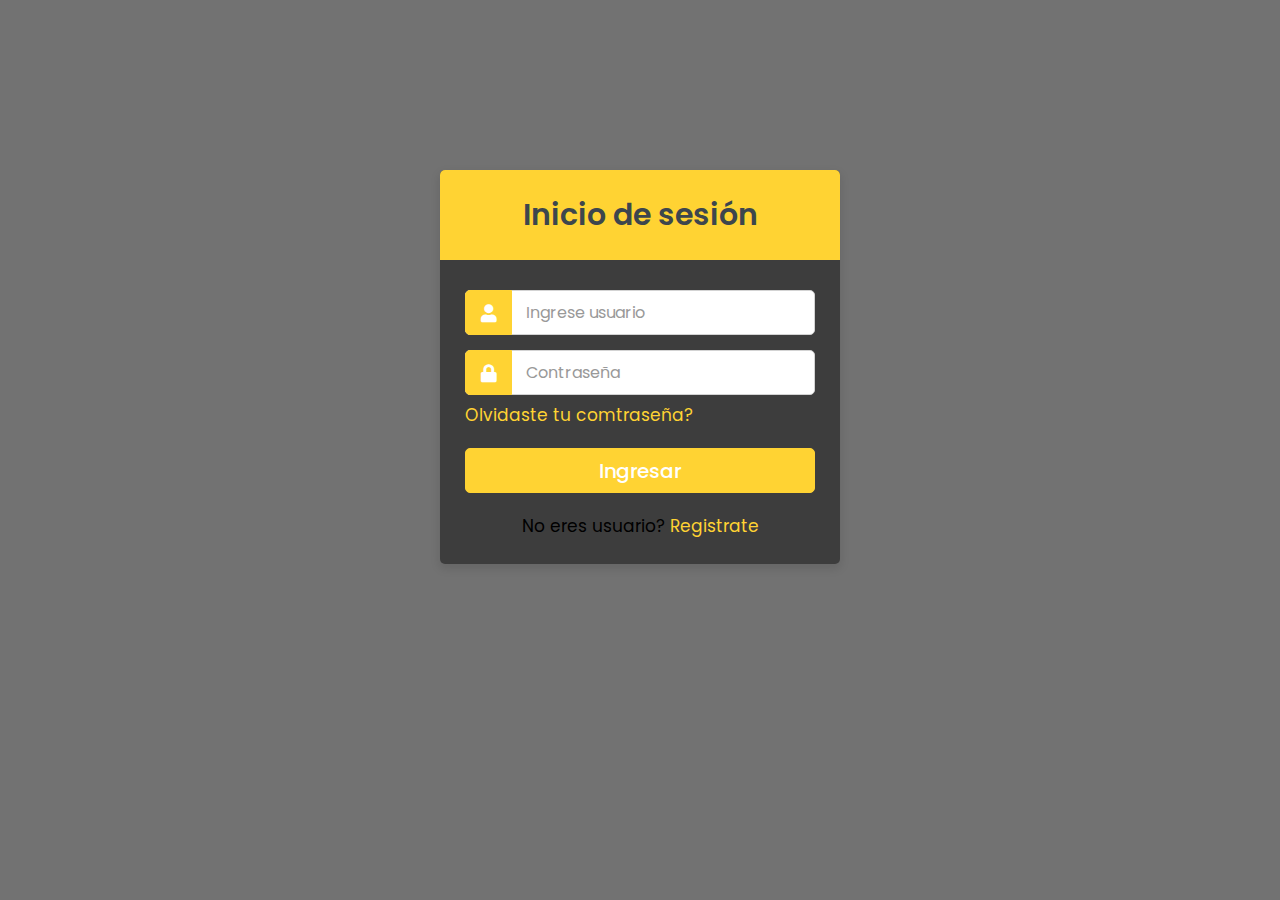
<file: login.html>
<!DOCTYPE html>
<!-- Created By CodingLab - www.codinglabweb.com -->
<html lang="en" dir="ltr">
  <head>
    <meta charset="utf-8">
    <meta name="viewport" content="width=device-width, initial-scale=1.0">
     <title>Login Form | CodingLab</title> 
    <link rel="stylesheet" href="login.css">
    <link rel="stylesheet" href="https://cdnjs.cloudflare.com/ajax/libs/font-awesome/5.15.2/css/all.min.css"/>
  </head>
  <body>
    <div class="container">
      <div class="wrapper">
        <div class="title"><span>Inicio de sesión</span></div>
        <form action="#">
          <div class="row">
            <i class="fas fa-user"></i>
            <input type="text" placeholder="Ingrese usuario" required>
          </div>
          <div class="row">
            <i class="fas fa-lock"></i>
            <input type="password" placeholder="Contraseña" required>
          </div>
          <div class="pass"><a href="#">Olvidaste tu comtraseña?</a></div>
          <div class="row button">
            <input type="submit" value="Ingresar">
          </div>
          <div class="signup-link">No eres usuario? <a href="#">Registrate</a></div>
        </form>
      </div>
    </div>

  </body>
</html>
</file>
<file: login.css>
@import url('https://fonts.googleapis.com/css2?family=Poppins:wght@200;300;400;500;600;700&display=swap');
*{
  margin: 0;
  padding: 0;
  box-sizing: border-box;
  font-family: 'Poppins',sans-serif;
}
body{
  background: #727272;
  overflow: hidden;
}
::selection{
  background: rgba(26,188,156,0.3);
}
.container{
  max-width: 440px;
  padding: 0 20px;
  margin: 170px auto;
}
.wrapper{
  width: 100%;
  background: #3d3d3d;
  border-radius: 5px;
  box-shadow: 0px 4px 10px 1px rgba(0,0,0,0.1);
}
.wrapper .title{
  height: 90px;
  background: #FFD333;
  border-radius: 5px 5px 0 0;
  color: #3D464D;
  font-size: 30px;
  font-weight: 600;
  display: flex;
  align-items: center;
  justify-content: center;
}
.wrapper form{
  padding: 30px 25px 25px 25px;
}
.wrapper form .row{
  height: 45px;
  margin-bottom: 15px;
  position: relative;
}
.wrapper form .row input{
  height: 100%;
  width: 100%;
  outline: none;
  padding-left: 60px;
  border-radius: 5px;
  border: 1px solid lightgrey;
  font-size: 16px;
  transition: all 0.3s ease;
}
form .row input:focus{
  border-color: #16a085;
  box-shadow: inset 0px 0px 2px 2px rgba(26,188,156,0.25);
}
form .row input::placeholder{
  color: #999;
}
.wrapper form .row i{
  position: absolute;
  width: 47px;
  height: 100%;
  color: #fff;
  font-size: 18px;
  background: #FFD333;
  border: 1px solid #FFD333;
  border-radius: 5px 0 0 5px;
  display: flex;
  align-items: center;
  justify-content: center;
}
.wrapper form .pass{
  margin: -8px 0 20px 0;
}
.wrapper form .pass a{
  color: #FFD333;
  font-size: 17px;
  text-decoration: none;
}
.wrapper form .pass a:hover{
  text-decoration: underline;
}
.wrapper form .button input{
  color: #fff;
  font-size: 20px;
  font-weight: 500;
  padding-left: 0px;
  background: #FFD333;
  border: 1px solid #FFD333;
  cursor: pointer;
}
form .button input:hover{
  background: #FFD333;
}
.wrapper form .signup-link{
  text-align: center;
  margin-top: 20px;
  font-size: 17px;
}
.wrapper form .signup-link a{
  color: #FFD333;
  text-decoration: none;
}
form .signup-link a:hover{
  text-decoration: underline;
}
</file>
<file: css/style.css>
/******* Bootstrap Theming ********/
/*!
 * Bootstrap v4.5.3 (https://getbootstrap.com/)
 * Copyright 2011-2020 The Bootstrap Authors
 * Copyright 2011-2020 Twitter, Inc.
 * Licensed under MIT (https://github.com/twbs/bootstrap/blob/main/LICENSE)
 */
:root {
  --blue: #007bff;
  --indigo: #6610f2;
  --purple: #6f42c1;
  --pink: #e83e8c;
  --red: #dc3545;
  --orange: #fd7e14;
  --yellow: #ffc107;
  --green: #28a745;
  --teal: #20c997;
  --cyan: #17a2b8;
  --white: #fff;
  --gray: #6c757d;
  --gray-dark: #343a40;
  --primary: #FFD333;
  --secondary: #F5F5F5;
  --success: #28a745;
  --info: #17a2b8;
  --warning: #ffc107;
  --danger: #dc3545;
  --light: #FFFFFF;
  --dark: #3D464D;
  --breakpoint-xs: 0;
  --breakpoint-sm: 576px;
  --breakpoint-md: 768px;
  --breakpoint-lg: 992px;
  --breakpoint-xl: 1200px;
  --font-family-sans-serif: "Roboto", sans-serif;
  --font-family-monospace: SFMono-Regular, Menlo, Monaco, Consolas, "Liberation Mono", "Courier New", monospace;
}

*,
*::before,
*::after {
  box-sizing: border-box;
}

html {
  font-family: sans-serif;
  line-height: 1.15;
  -webkit-text-size-adjust: 100%;
  -webkit-tap-highlight-color: rgba(0, 0, 0, 0);
}

article, aside, figcaption, figure, footer, header, hgroup, main, nav, section {
  display: block;
}

body {
  margin: 0;
  font-family: "Roboto", sans-serif;
  font-size: 1rem;
  font-weight: 400;
  line-height: 1.5;
  color: #6C757D;
  text-align: left;
  background-color: #F5F5F5;
}

[tabindex="-1"]:focus:not(:focus-visible) {
  outline: 0 !important;
}

hr {
  box-sizing: content-box;
  height: 0;
  overflow: visible;
}

h1, h2, h3, h4, h5, h6 {
  margin-top: 0;
  margin-bottom: 0.5rem;
}

p {
  margin-top: 0;
  margin-bottom: 1rem;
}

abbr[title],
abbr[data-original-title] {
  text-decoration: underline;
  text-decoration: underline dotted;
  cursor: help;
  border-bottom: 0;
  text-decoration-skip-ink: none;
}

address {
  margin-bottom: 1rem;
  font-style: normal;
  line-height: inherit;
}

ol,
ul,
dl {
  margin-top: 0;
  margin-bottom: 1rem;
}

ol ol,
ul ul,
ol ul,
ul ol {
  margin-bottom: 0;
}

dt {
  font-weight: 700;
}

dd {
  margin-bottom: .5rem;
  margin-left: 0;
}

blockquote {
  margin: 0 0 1rem;
}

b,
strong {
  font-weight: bolder;
}

small {
  font-size: 80%;
}

sub,
sup {
  position: relative;
  font-size: 75%;
  line-height: 0;
  vertical-align: baseline;
}

sub {
  bottom: -.25em;
}

sup {
  top: -.5em;
}

a {
  color: #FFD333;
  text-decoration: none;
  background-color: transparent;
}

a:hover {
  color: #e6b400;
  text-decoration: underline;
}

a:not([href]):not([class]) {
  color: inherit;
  text-decoration: none;
}

a:not([href]):not([class]):hover {
  color: inherit;
  text-decoration: none;
}

pre,
code,
kbd,
samp {
  font-family: SFMono-Regular, Menlo, Monaco, Consolas, "Liberation Mono", "Courier New", monospace;
  font-size: 1em;
}

pre {
  margin-top: 0;
  margin-bottom: 1rem;
  overflow: auto;
  -ms-overflow-style: scrollbar;
}

figure {
  margin: 0 0 1rem;
}

img {
  vertical-align: middle;
  border-style: none;
}

svg {
  overflow: hidden;
  vertical-align: middle;
}

table {
  border-collapse: collapse;
}

caption {
  padding-top: 0.75rem;
  padding-bottom: 0.75rem;
  color: #6c757d;
  text-align: left;
  caption-side: bottom;
}

th {
  text-align: inherit;
  text-align: -webkit-match-parent;
}

label {
  display: inline-block;
  margin-bottom: 0.5rem;
}

button {
  border-radius: 0;
}

button:focus {
  outline: 1px dotted;
  outline: 5px auto -webkit-focus-ring-color;
}

input,
button,
select,
optgroup,
textarea {
  margin: 0;
  font-family: inherit;
  font-size: inherit;
  line-height: inherit;
}

button,
input {
  overflow: visible;
}

button,
select {
  text-transform: none;
}

[role="button"] {
  cursor: pointer;
}

select {
  word-wrap: normal;
}

button,
[type="button"],
[type="reset"],
[type="submit"] {
  -webkit-appearance: button;
}

button:not(:disabled),
[type="button"]:not(:disabled),
[type="reset"]:not(:disabled),
[type="submit"]:not(:disabled) {
  cursor: pointer;
}

button::-moz-focus-inner,
[type="button"]::-moz-focus-inner,
[type="reset"]::-moz-focus-inner,
[type="submit"]::-moz-focus-inner {
  padding: 0;
  border-style: none;
}

input[type="radio"],
input[type="checkbox"] {
  box-sizing: border-box;
  padding: 0;
}

textarea {
  overflow: auto;
  resize: vertical;
}

fieldset {
  min-width: 0;
  padding: 0;
  margin: 0;
  border: 0;
}

legend {
  display: block;
  width: 100%;
  max-width: 100%;
  padding: 0;
  margin-bottom: .5rem;
  font-size: 1.5rem;
  line-height: inherit;
  color: inherit;
  white-space: normal;
}

@media (max-width: 1200px) {
  legend {
    font-size: calc(1.275rem + 0.3vw) ;
  }
}

progress {
  vertical-align: baseline;
}

[type="number"]::-webkit-inner-spin-button,
[type="number"]::-webkit-outer-spin-button {
  height: auto;
}

[type="search"] {
  outline-offset: -2px;
  -webkit-appearance: none;
}

[type="search"]::-webkit-search-decoration {
  -webkit-appearance: none;
}

::-webkit-file-upload-button {
  font: inherit;
  -webkit-appearance: button;
}

output {
  display: inline-block;
}

summary {
  display: list-item;
  cursor: pointer;
}

template {
  display: none;
}

[hidden] {
  display: none !important;
}

h1, h2, h3, h4, h5, h6,
.h1, .h2, .h3, .h4, .h5, .h6 {
  margin-bottom: 0.5rem;
  font-weight: 500;
  line-height: 1.2;
  color: #3D464D;
}

h1, .h1 {
  font-size: 2.5rem;
}

@media (max-width: 1200px) {
  h1, .h1 {
    font-size: calc(1.375rem + 1.5vw) ;
  }
}

h2, .h2 {
  font-size: 2rem;
}

@media (max-width: 1200px) {
  h2, .h2 {
    font-size: calc(1.325rem + 0.9vw) ;
  }
}

h3, .h3 {
  font-size: 1.75rem;
}

@media (max-width: 1200px) {
  h3, .h3 {
    font-size: calc(1.3rem + 0.6vw) ;
  }
}

h4, .h4 {
  font-size: 1.5rem;
}

@media (max-width: 1200px) {
  h4, .h4 {
    font-size: calc(1.275rem + 0.3vw) ;
  }
}

h5, .h5 {
  font-size: 1.25rem;
}

h6, .h6 {
  font-size: 1rem;
}

.lead {
  font-size: 1.25rem;
  font-weight: 300;
}

.display-1 {
  font-size: 6rem;
  font-weight: 300;
  line-height: 1.2;
}

@media (max-width: 1200px) {
  .display-1 {
    font-size: calc(1.725rem + 5.7vw) ;
  }
}

.display-2 {
  font-size: 5.5rem;
  font-weight: 300;
  line-height: 1.2;
}

@media (max-width: 1200px) {
  .display-2 {
    font-size: calc(1.675rem + 5.1vw) ;
  }
}

.display-3 {
  font-size: 4.5rem;
  font-weight: 300;
  line-height: 1.2;
}

@media (max-width: 1200px) {
  .display-3 {
    font-size: calc(1.575rem + 3.9vw) ;
  }
}

.display-4 {
  font-size: 3.5rem;
  font-weight: 300;
  line-height: 1.2;
}

@media (max-width: 1200px) {
  .display-4 {
    font-size: calc(1.475rem + 2.7vw) ;
  }
}

hr {
  margin-top: 1rem;
  margin-bottom: 1rem;
  border: 0;
  border-top: 1px solid rgba(0, 0, 0, 0.1);
}

small,
.small {
  font-size: 80%;
  font-weight: 400;
}

mark,
.mark {
  padding: 0.2em;
  background-color: #fcf8e3;
}

.list-unstyled {
  padding-left: 0;
  list-style: none;
}

.list-inline {
  padding-left: 0;
  list-style: none;
}

.list-inline-item {
  display: inline-block;
}

.list-inline-item:not(:last-child) {
  margin-right: 0.5rem;
}

.initialism {
  font-size: 90%;
  text-transform: uppercase;
}

.blockquote {
  margin-bottom: 1rem;
  font-size: 1.25rem;
}

.blockquote-footer {
  display: block;
  font-size: 80%;
  color: #6c757d;
}

.blockquote-footer::before {
  content: "\2014\00A0";
}

.img-fluid {
  max-width: 100%;
  height: auto;
}

.img-thumbnail {
  padding: 0.25rem;
  background-color: #F5F5F5;
  border: 1px solid #dee2e6;
  max-width: 100%;
  height: auto;
}

.figure {
  display: inline-block;
}

.figure-img {
  margin-bottom: 0.5rem;
  line-height: 1;
}

.figure-caption {
  font-size: 90%;
  color: #6c757d;
}

code {
  font-size: 87.5%;
  color: #e83e8c;
  word-wrap: break-word;
}

a > code {
  color: inherit;
}

kbd {
  padding: 0.2rem 0.4rem;
  font-size: 87.5%;
  color: #fff;
  background-color: #212529;
}

kbd kbd {
  padding: 0;
  font-size: 100%;
  font-weight: 700;
}

pre {
  display: block;
  font-size: 87.5%;
  color: #212529;
}

pre code {
  font-size: inherit;
  color: inherit;
  word-break: normal;
}

.pre-scrollable {
  max-height: 340px;
  overflow-y: scroll;
}

.container,
.container-fluid,
.container-sm,
.container-md,
.container-lg,
.container-xl {
  width: 100%;
  padding-right: 15px;
  padding-left: 15px;
  margin-right: auto;
  margin-left: auto;
}

@media (min-width: 576px) {
  .container, .container-sm {
    max-width: 540px;
  }
}

@media (min-width: 768px) {
  .container, .container-sm, .container-md {
    max-width: 720px;
  }
}

@media (min-width: 992px) {
  .container, .container-sm, .container-md, .container-lg {
    max-width: 960px;
  }
}

@media (min-width: 1200px) {
  .container, .container-sm, .container-md, .container-lg, .container-xl {
    max-width: 1140px;
  }
}

.row {
  display: flex;
  flex-wrap: wrap;
  margin-right: -15px;
  margin-left: -15px;
}

.no-gutters {
  margin-right: 0;
  margin-left: 0;
}

.no-gutters > .col,
.no-gutters > [class*="col-"] {
  padding-right: 0;
  padding-left: 0;
}

.col-1, .col-2, .col-3, .col-4, .col-5, .col-6, .col-7, .col-8, .col-9, .col-10, .col-11, .col-12, .col,
.col-auto, .col-sm-1, .col-sm-2, .col-sm-3, .col-sm-4, .col-sm-5, .col-sm-6, .col-sm-7, .col-sm-8, .col-sm-9, .col-sm-10, .col-sm-11, .col-sm-12, .col-sm,
.col-sm-auto, .col-md-1, .col-md-2, .col-md-3, .col-md-4, .col-md-5, .col-md-6, .col-md-7, .col-md-8, .col-md-9, .col-md-10, .col-md-11, .col-md-12, .col-md,
.col-md-auto, .col-lg-1, .col-lg-2, .col-lg-3, .col-lg-4, .col-lg-5, .col-lg-6, .col-lg-7, .col-lg-8, .col-lg-9, .col-lg-10, .col-lg-11, .col-lg-12, .col-lg,
.col-lg-auto, .col-xl-1, .col-xl-2, .col-xl-3, .col-xl-4, .col-xl-5, .col-xl-6, .col-xl-7, .col-xl-8, .col-xl-9, .col-xl-10, .col-xl-11, .col-xl-12, .col-xl,
.col-xl-auto {
  position: relative;
  width: 100%;
  padding-right: 15px;
  padding-left: 15px;
}

.col {
  flex-basis: 0;
  flex-grow: 1;
  max-width: 100%;
}

.row-cols-1 > * {
  flex: 0 0 100%;
  max-width: 100%;
}

.row-cols-2 > * {
  flex: 0 0 50%;
  max-width: 50%;
}

.row-cols-3 > * {
  flex: 0 0 33.33333%;
  max-width: 33.33333%;
}

.row-cols-4 > * {
  flex: 0 0 25%;
  max-width: 25%;
}

.row-cols-5 > * {
  flex: 0 0 20%;
  max-width: 20%;
}

.row-cols-6 > * {
  flex: 0 0 16.66667%;
  max-width: 16.66667%;
}

.col-auto {
  flex: 0 0 auto;
  width: auto;
  max-width: 100%;
}

.col-1 {
  flex: 0 0 8.33333%;
  max-width: 8.33333%;
}

.col-2 {
  flex: 0 0 16.66667%;
  max-width: 16.66667%;
}

.col-3 {
  flex: 0 0 25%;
  max-width: 25%;
}

.col-4 {
  flex: 0 0 33.33333%;
  max-width: 33.33333%;
}

.col-5 {
  flex: 0 0 41.66667%;
  max-width: 41.66667%;
}

.col-6 {
  flex: 0 0 50%;
  max-width: 50%;
}

.col-7 {
  flex: 0 0 58.33333%;
  max-width: 58.33333%;
}

.col-8 {
  flex: 0 0 66.66667%;
  max-width: 66.66667%;
}

.col-9 {
  flex: 0 0 75%;
  max-width: 75%;
}

.col-10 {
  flex: 0 0 83.33333%;
  max-width: 83.33333%;
}

.col-11 {
  flex: 0 0 91.66667%;
  max-width: 91.66667%;
}

.col-12 {
  flex: 0 0 100%;
  max-width: 100%;
}

.order-first {
  order: -1;
}

.order-last {
  order: 13;
}

.order-0 {
  order: 0;
}

.order-1 {
  order: 1;
}

.order-2 {
  order: 2;
}

.order-3 {
  order: 3;
}

.order-4 {
  order: 4;
}

.order-5 {
  order: 5;
}

.order-6 {
  order: 6;
}

.order-7 {
  order: 7;
}

.order-8 {
  order: 8;
}

.order-9 {
  order: 9;
}

.order-10 {
  order: 10;
}

.order-11 {
  order: 11;
}

.order-12 {
  order: 12;
}

.offset-1 {
  margin-left: 8.33333%;
}

.offset-2 {
  margin-left: 16.66667%;
}

.offset-3 {
  margin-left: 25%;
}

.offset-4 {
  margin-left: 33.33333%;
}

.offset-5 {
  margin-left: 41.66667%;
}

.offset-6 {
  margin-left: 50%;
}

.offset-7 {
  margin-left: 58.33333%;
}

.offset-8 {
  margin-left: 66.66667%;
}

.offset-9 {
  margin-left: 75%;
}

.offset-10 {
  margin-left: 83.33333%;
}

.offset-11 {
  margin-left: 91.66667%;
}

@media (min-width: 576px) {
  .col-sm {
    flex-basis: 0;
    flex-grow: 1;
    max-width: 100%;
  }
  .row-cols-sm-1 > * {
    flex: 0 0 100%;
    max-width: 100%;
  }
  .row-cols-sm-2 > * {
    flex: 0 0 50%;
    max-width: 50%;
  }
  .row-cols-sm-3 > * {
    flex: 0 0 33.33333%;
    max-width: 33.33333%;
  }
  .row-cols-sm-4 > * {
    flex: 0 0 25%;
    max-width: 25%;
  }
  .row-cols-sm-5 > * {
    flex: 0 0 20%;
    max-width: 20%;
  }
  .row-cols-sm-6 > * {
    flex: 0 0 16.66667%;
    max-width: 16.66667%;
  }
  .col-sm-auto {
    flex: 0 0 auto;
    width: auto;
    max-width: 100%;
  }
  .col-sm-1 {
    flex: 0 0 8.33333%;
    max-width: 8.33333%;
  }
  .col-sm-2 {
    flex: 0 0 16.66667%;
    max-width: 16.66667%;
  }
  .col-sm-3 {
    flex: 0 0 25%;
    max-width: 25%;
  }
  .col-sm-4 {
    flex: 0 0 33.33333%;
    max-width: 33.33333%;
  }
  .col-sm-5 {
    flex: 0 0 41.66667%;
    max-width: 41.66667%;
  }
  .col-sm-6 {
    flex: 0 0 50%;
    max-width: 50%;
  }
  .col-sm-7 {
    flex: 0 0 58.33333%;
    max-width: 58.33333%;
  }
  .col-sm-8 {
    flex: 0 0 66.66667%;
    max-width: 66.66667%;
  }
  .col-sm-9 {
    flex: 0 0 75%;
    max-width: 75%;
  }
  .col-sm-10 {
    flex: 0 0 83.33333%;
    max-width: 83.33333%;
  }
  .col-sm-11 {
    flex: 0 0 91.66667%;
    max-width: 91.66667%;
  }
  .col-sm-12 {
    flex: 0 0 100%;
    max-width: 100%;
  }
  .order-sm-first {
    order: -1;
  }
  .order-sm-last {
    order: 13;
  }
  .order-sm-0 {
    order: 0;
  }
  .order-sm-1 {
    order: 1;
  }
  .order-sm-2 {
    order: 2;
  }
  .order-sm-3 {
    order: 3;
  }
  .order-sm-4 {
    order: 4;
  }
  .order-sm-5 {
    order: 5;
  }
  .order-sm-6 {
    order: 6;
  }
  .order-sm-7 {
    order: 7;
  }
  .order-sm-8 {
    order: 8;
  }
  .order-sm-9 {
    order: 9;
  }
  .order-sm-10 {
    order: 10;
  }
  .order-sm-11 {
    order: 11;
  }
  .order-sm-12 {
    order: 12;
  }
  .offset-sm-0 {
    margin-left: 0;
  }
  .offset-sm-1 {
    margin-left: 8.33333%;
  }
  .offset-sm-2 {
    margin-left: 16.66667%;
  }
  .offset-sm-3 {
    margin-left: 25%;
  }
  .offset-sm-4 {
    margin-left: 33.33333%;
  }
  .offset-sm-5 {
    margin-left: 41.66667%;
  }
  .offset-sm-6 {
    margin-left: 50%;
  }
  .offset-sm-7 {
    margin-left: 58.33333%;
  }
  .offset-sm-8 {
    margin-left: 66.66667%;
  }
  .offset-sm-9 {
    margin-left: 75%;
  }
  .offset-sm-10 {
    margin-left: 83.33333%;
  }
  .offset-sm-11 {
    margin-left: 91.66667%;
  }
}

@media (min-width: 768px) {
  .col-md {
    flex-basis: 0;
    flex-grow: 1;
    max-width: 100%;
  }
  .row-cols-md-1 > * {
    flex: 0 0 100%;
    max-width: 100%;
  }
  .row-cols-md-2 > * {
    flex: 0 0 50%;
    max-width: 50%;
  }
  .row-cols-md-3 > * {
    flex: 0 0 33.33333%;
    max-width: 33.33333%;
  }
  .row-cols-md-4 > * {
    flex: 0 0 25%;
    max-width: 25%;
  }
  .row-cols-md-5 > * {
    flex: 0 0 20%;
    max-width: 20%;
  }
  .row-cols-md-6 > * {
    flex: 0 0 16.66667%;
    max-width: 16.66667%;
  }
  .col-md-auto {
    flex: 0 0 auto;
    width: auto;
    max-width: 100%;
  }
  .col-md-1 {
    flex: 0 0 8.33333%;
    max-width: 8.33333%;
  }
  .col-md-2 {
    flex: 0 0 16.66667%;
    max-width: 16.66667%;
  }
  .col-md-3 {
    flex: 0 0 25%;
    max-width: 25%;
  }
  .col-md-4 {
    flex: 0 0 33.33333%;
    max-width: 33.33333%;
  }
  .col-md-5 {
    flex: 0 0 41.66667%;
    max-width: 41.66667%;
  }
  .col-md-6 {
    flex: 0 0 50%;
    max-width: 50%;
  }
  .col-md-7 {
    flex: 0 0 58.33333%;
    max-width: 58.33333%;
  }
  .col-md-8 {
    flex: 0 0 66.66667%;
    max-width: 66.66667%;
  }
  .col-md-9 {
    flex: 0 0 75%;
    max-width: 75%;
  }
  .col-md-10 {
    flex: 0 0 83.33333%;
    max-width: 83.33333%;
  }
  .col-md-11 {
    flex: 0 0 91.66667%;
    max-width: 91.66667%;
  }
  .col-md-12 {
    flex: 0 0 100%;
    max-width: 100%;
  }
  .order-md-first {
    order: -1;
  }
  .order-md-last {
    order: 13;
  }
  .order-md-0 {
    order: 0;
  }
  .order-md-1 {
    order: 1;
  }
  .order-md-2 {
    order: 2;
  }
  .order-md-3 {
    order: 3;
  }
  .order-md-4 {
    order: 4;
  }
  .order-md-5 {
    order: 5;
  }
  .order-md-6 {
    order: 6;
  }
  .order-md-7 {
    order: 7;
  }
  .order-md-8 {
    order: 8;
  }
  .order-md-9 {
    order: 9;
  }
  .order-md-10 {
    order: 10;
  }
  .order-md-11 {
    order: 11;
  }
  .order-md-12 {
    order: 12;
  }
  .offset-md-0 {
    margin-left: 0;
  }
  .offset-md-1 {
    margin-left: 8.33333%;
  }
  .offset-md-2 {
    margin-left: 16.66667%;
  }
  .offset-md-3 {
    margin-left: 25%;
  }
  .offset-md-4 {
    margin-left: 33.33333%;
  }
  .offset-md-5 {
    margin-left: 41.66667%;
  }
  .offset-md-6 {
    margin-left: 50%;
  }
  .offset-md-7 {
    margin-left: 58.33333%;
  }
  .offset-md-8 {
    margin-left: 66.66667%;
  }
  .offset-md-9 {
    margin-left: 75%;
  }
  .offset-md-10 {
    margin-left: 83.33333%;
  }
  .offset-md-11 {
    margin-left: 91.66667%;
  }
}

@media (min-width: 992px) {
  .col-lg {
    flex-basis: 0;
    flex-grow: 1;
    max-width: 100%;
  }
  .row-cols-lg-1 > * {
    flex: 0 0 100%;
    max-width: 100%;
  }
  .row-cols-lg-2 > * {
    flex: 0 0 50%;
    max-width: 50%;
  }
  .row-cols-lg-3 > * {
    flex: 0 0 33.33333%;
    max-width: 33.33333%;
  }
  .row-cols-lg-4 > * {
    flex: 0 0 25%;
    max-width: 25%;
  }
  .row-cols-lg-5 > * {
    flex: 0 0 20%;
    max-width: 20%;
  }
  .row-cols-lg-6 > * {
    flex: 0 0 16.66667%;
    max-width: 16.66667%;
  }
  .col-lg-auto {
    flex: 0 0 auto;
    width: auto;
    max-width: 100%;
  }
  .col-lg-1 {
    flex: 0 0 8.33333%;
    max-width: 8.33333%;
  }
  .col-lg-2 {
    flex: 0 0 16.66667%;
    max-width: 16.66667%;
  }
  .col-lg-3 {
    flex: 0 0 25%;
    max-width: 25%;
  }
  .col-lg-4 {
    flex: 0 0 33.33333%;
    max-width: 33.33333%;
  }
  .col-lg-5 {
    flex: 0 0 41.66667%;
    max-width: 41.66667%;
  }
  .col-lg-6 {
    flex: 0 0 50%;
    max-width: 50%;
  }
  .col-lg-7 {
    flex: 0 0 58.33333%;
    max-width: 58.33333%;
  }
  .col-lg-8 {
    flex: 0 0 66.66667%;
    max-width: 66.66667%;
  }
  .col-lg-9 {
    flex: 0 0 75%;
    max-width: 75%;
  }
  .col-lg-10 {
    flex: 0 0 83.33333%;
    max-width: 83.33333%;
  }
  .col-lg-11 {
    flex: 0 0 91.66667%;
    max-width: 91.66667%;
  }
  .col-lg-12 {
    flex: 0 0 100%;
    max-width: 100%;
  }
  .order-lg-first {
    order: -1;
  }
  .order-lg-last {
    order: 13;
  }
  .order-lg-0 {
    order: 0;
  }
  .order-lg-1 {
    order: 1;
  }
  .order-lg-2 {
    order: 2;
  }
  .order-lg-3 {
    order: 3;
  }
  .order-lg-4 {
    order: 4;
  }
  .order-lg-5 {
    order: 5;
  }
  .order-lg-6 {
    order: 6;
  }
  .order-lg-7 {
    order: 7;
  }
  .order-lg-8 {
    order: 8;
  }
  .order-lg-9 {
    order: 9;
  }
  .order-lg-10 {
    order: 10;
  }
  .order-lg-11 {
    order: 11;
  }
  .order-lg-12 {
    order: 12;
  }
  .offset-lg-0 {
    margin-left: 0;
  }
  .offset-lg-1 {
    margin-left: 8.33333%;
  }
  .offset-lg-2 {
    margin-left: 16.66667%;
  }
  .offset-lg-3 {
    margin-left: 25%;
  }
  .offset-lg-4 {
    margin-left: 33.33333%;
  }
  .offset-lg-5 {
    margin-left: 41.66667%;
  }
  .offset-lg-6 {
    margin-left: 50%;
  }
  .offset-lg-7 {
    margin-left: 58.33333%;
  }
  .offset-lg-8 {
    margin-left: 66.66667%;
  }
  .offset-lg-9 {
    margin-left: 75%;
  }
  .offset-lg-10 {
    margin-left: 83.33333%;
  }
  .offset-lg-11 {
    margin-left: 91.66667%;
  }
}

@media (min-width: 1200px) {
  .col-xl {
    flex-basis: 0;
    flex-grow: 1;
    max-width: 100%;
  }
  .row-cols-xl-1 > * {
    flex: 0 0 100%;
    max-width: 100%;
  }
  .row-cols-xl-2 > * {
    flex: 0 0 50%;
    max-width: 50%;
  }
  .row-cols-xl-3 > * {
    flex: 0 0 33.33333%;
    max-width: 33.33333%;
  }
  .row-cols-xl-4 > * {
    flex: 0 0 25%;
    max-width: 25%;
  }
  .row-cols-xl-5 > * {
    flex: 0 0 20%;
    max-width: 20%;
  }
  .row-cols-xl-6 > * {
    flex: 0 0 16.66667%;
    max-width: 16.66667%;
  }
  .col-xl-auto {
    flex: 0 0 auto;
    width: auto;
    max-width: 100%;
  }
  .col-xl-1 {
    flex: 0 0 8.33333%;
    max-width: 8.33333%;
  }
  .col-xl-2 {
    flex: 0 0 16.66667%;
    max-width: 16.66667%;
  }
  .col-xl-3 {
    flex: 0 0 25%;
    max-width: 25%;
  }
  .col-xl-4 {
    flex: 0 0 33.33333%;
    max-width: 33.33333%;
  }
  .col-xl-5 {
    flex: 0 0 41.66667%;
    max-width: 41.66667%;
  }
  .col-xl-6 {
    flex: 0 0 50%;
    max-width: 50%;
  }
  .col-xl-7 {
    flex: 0 0 58.33333%;
    max-width: 58.33333%;
  }
  .col-xl-8 {
    flex: 0 0 66.66667%;
    max-width: 66.66667%;
  }
  .col-xl-9 {
    flex: 0 0 75%;
    max-width: 75%;
  }
  .col-xl-10 {
    flex: 0 0 83.33333%;
    max-width: 83.33333%;
  }
  .col-xl-11 {
    flex: 0 0 91.66667%;
    max-width: 91.66667%;
  }
  .col-xl-12 {
    flex: 0 0 100%;
    max-width: 100%;
  }
  .order-xl-first {
    order: -1;
  }
  .order-xl-last {
    order: 13;
  }
  .order-xl-0 {
    order: 0;
  }
  .order-xl-1 {
    order: 1;
  }
  .order-xl-2 {
    order: 2;
  }
  .order-xl-3 {
    order: 3;
  }
  .order-xl-4 {
    order: 4;
  }
  .order-xl-5 {
    order: 5;
  }
  .order-xl-6 {
    order: 6;
  }
  .order-xl-7 {
    order: 7;
  }
  .order-xl-8 {
    order: 8;
  }
  .order-xl-9 {
    order: 9;
  }
  .order-xl-10 {
    order: 10;
  }
  .order-xl-11 {
    order: 11;
  }
  .order-xl-12 {
    order: 12;
  }
  .offset-xl-0 {
    margin-left: 0;
  }
  .offset-xl-1 {
    margin-left: 8.33333%;
  }
  .offset-xl-2 {
    margin-left: 16.66667%;
  }
  .offset-xl-3 {
    margin-left: 25%;
  }
  .offset-xl-4 {
    margin-left: 33.33333%;
  }
  .offset-xl-5 {
    margin-left: 41.66667%;
  }
  .offset-xl-6 {
    margin-left: 50%;
  }
  .offset-xl-7 {
    margin-left: 58.33333%;
  }
  .offset-xl-8 {
    margin-left: 66.66667%;
  }
  .offset-xl-9 {
    margin-left: 75%;
  }
  .offset-xl-10 {
    margin-left: 83.33333%;
  }
  .offset-xl-11 {
    margin-left: 91.66667%;
  }
}

.table {
  width: 100%;
  margin-bottom: 1rem;
  color: #6C757D;
}

.table th,
.table td {
  padding: 0.75rem;
  vertical-align: top;
  border-top: 1px solid #dee2e6;
}

.table thead th {
  vertical-align: bottom;
  border-bottom: 2px solid #dee2e6;
}

.table tbody + tbody {
  border-top: 2px solid #dee2e6;
}

.table-sm th,
.table-sm td {
  padding: 0.3rem;
}

.table-bordered {
  border: 1px solid #dee2e6;
}

.table-bordered th,
.table-bordered td {
  border: 1px solid #dee2e6;
}

.table-bordered thead th,
.table-bordered thead td {
  border-bottom-width: 2px;
}

.table-borderless th,
.table-borderless td,
.table-borderless thead th,
.table-borderless tbody + tbody {
  border: 0;
}

.table-striped tbody tr:nth-of-type(odd) {
  background-color: rgba(0, 0, 0, 0.05);
}

.table-hover tbody tr:hover {
  color: #6C757D;
  background-color: rgba(0, 0, 0, 0.075);
}

.table-primary,
.table-primary > th,
.table-primary > td {
  background-color: #fff3c6;
}

.table-primary th,
.table-primary td,
.table-primary thead th,
.table-primary tbody + tbody {
  border-color: #ffe895;
}

.table-hover .table-primary:hover {
  background-color: #ffeead;
}

.table-hover .table-primary:hover > td,
.table-hover .table-primary:hover > th {
  background-color: #ffeead;
}

.table-secondary,
.table-secondary > th,
.table-secondary > td {
  background-color: #fcfcfc;
}

.table-secondary th,
.table-secondary td,
.table-secondary thead th,
.table-secondary tbody + tbody {
  border-color: #fafafa;
}

.table-hover .table-secondary:hover {
  background-color: #efefef;
}

.table-hover .table-secondary:hover > td,
.table-hover .table-secondary:hover > th {
  background-color: #efefef;
}

.table-success,
.table-success > th,
.table-success > td {
  background-color: #c3e6cb;
}

.table-success th,
.table-success td,
.table-success thead th,
.table-success tbody + tbody {
  border-color: #8fd19e;
}

.table-hover .table-success:hover {
  background-color: #b1dfbb;
}

.table-hover .table-success:hover > td,
.table-hover .table-success:hover > th {
  background-color: #b1dfbb;
}

.table-info,
.table-info > th,
.table-info > td {
  background-color: #bee5eb;
}

.table-info th,
.table-info td,
.table-info thead th,
.table-info tbody + tbody {
  border-color: #86cfda;
}

.table-hover .table-info:hover {
  background-color: #abdde5;
}

.table-hover .table-info:hover > td,
.table-hover .table-info:hover > th {
  background-color: #abdde5;
}

.table-warning,
.table-warning > th,
.table-warning > td {
  background-color: #ffeeba;
}

.table-warning th,
.table-warning td,
.table-warning thead th,
.table-warning tbody + tbody {
  border-color: #ffdf7e;
}

.table-hover .table-warning:hover {
  background-color: #ffe8a1;
}

.table-hover .table-warning:hover > td,
.table-hover .table-warning:hover > th {
  background-color: #ffe8a1;
}

.table-danger,
.table-danger > th,
.table-danger > td {
  background-color: #f5c6cb;
}

.table-danger th,
.table-danger td,
.table-danger thead th,
.table-danger tbody + tbody {
  border-color: #ed969e;
}

.table-hover .table-danger:hover {
  background-color: #f1b0b7;
}

.table-hover .table-danger:hover > td,
.table-hover .table-danger:hover > th {
  background-color: #f1b0b7;
}

.table-light,
.table-light > th,
.table-light > td {
  background-color: white;
}

.table-light th,
.table-light td,
.table-light thead th,
.table-light tbody + tbody {
  border-color: white;
}

.table-hover .table-light:hover {
  background-color: #f2f2f2;
}

.table-hover .table-light:hover > td,
.table-hover .table-light:hover > th {
  background-color: #f2f2f2;
}

.table-dark,
.table-dark > th,
.table-dark > td {
  background-color: #c9cbcd;
}

.table-dark th,
.table-dark td,
.table-dark thead th,
.table-dark tbody + tbody {
  border-color: #9a9fa2;
}

.table-hover .table-dark:hover {
  background-color: #bcbec1;
}

.table-hover .table-dark:hover > td,
.table-hover .table-dark:hover > th {
  background-color: #bcbec1;
}

.table-active,
.table-active > th,
.table-active > td {
  background-color: rgba(0, 0, 0, 0.075);
}

.table-hover .table-active:hover {
  background-color: rgba(0, 0, 0, 0.075);
}

.table-hover .table-active:hover > td,
.table-hover .table-active:hover > th {
  background-color: rgba(0, 0, 0, 0.075);
}

.table .thead-dark th {
  color: #fff;
  background-color: #343a40;
  border-color: #454d55;
}

.table .thead-light th {
  color: #495057;
  background-color: #e9ecef;
  border-color: #dee2e6;
}

.table-dark {
  color: #fff;
  background-color: #343a40;
}

.table-dark th,
.table-dark td,
.table-dark thead th {
  border-color: #454d55;
}

.table-dark.table-bordered {
  border: 0;
}

.table-dark.table-striped tbody tr:nth-of-type(odd) {
  background-color: rgba(255, 255, 255, 0.05);
}

.table-dark.table-hover tbody tr:hover {
  color: #fff;
  background-color: rgba(255, 255, 255, 0.075);
}

@media (max-width: 575.98px) {
  .table-responsive-sm {
    display: block;
    width: 100%;
    overflow-x: auto;
    -webkit-overflow-scrolling: touch;
  }
  .table-responsive-sm > .table-bordered {
    border: 0;
  }
}

@media (max-width: 767.98px) {
  .table-responsive-md {
    display: block;
    width: 100%;
    overflow-x: auto;
    -webkit-overflow-scrolling: touch;
  }
  .table-responsive-md > .table-bordered {
    border: 0;
  }
}

@media (max-width: 991.98px) {
  .table-responsive-lg {
    display: block;
    width: 100%;
    overflow-x: auto;
    -webkit-overflow-scrolling: touch;
  }
  .table-responsive-lg > .table-bordered {
    border: 0;
  }
}

@media (max-width: 1199.98px) {
  .table-responsive-xl {
    display: block;
    width: 100%;
    overflow-x: auto;
    -webkit-overflow-scrolling: touch;
  }
  .table-responsive-xl > .table-bordered {
    border: 0;
  }
}

.table-responsive {
  display: block;
  width: 100%;
  overflow-x: auto;
  -webkit-overflow-scrolling: touch;
}

.table-responsive > .table-bordered {
  border: 0;
}

.form-control {
  display: block;
  width: 100%;
  height: calc(1.5em + 0.75rem + 2px);
  padding: 0.375rem 0.75rem;
  font-size: 1rem;
  font-weight: 400;
  line-height: 1.5;
  color: #495057;
  background-color: #fff;
  background-clip: padding-box;
  border: 1px solid #ced4da;
  border-radius: 0;
  transition: border-color 0.15s ease-in-out, box-shadow 0.15s ease-in-out;
}

@media (prefers-reduced-motion: reduce) {
  .form-control {
    transition: none;
  }
}

.form-control::-ms-expand {
  background-color: transparent;
  border: 0;
}

.form-control:-moz-focusring {
  color: transparent;
  text-shadow: 0 0 0 #495057;
}

.form-control:focus {
  color: #495057;
  background-color: #fff;
  border-color: #ffefb3;
  outline: 0;
  box-shadow: none;
}

.form-control::placeholder {
  color: #999999;
  opacity: 1;
}

.form-control:disabled, .form-control[readonly] {
  background-color: #e9ecef;
  opacity: 1;
}

input[type="date"].form-control,
input[type="time"].form-control,
input[type="datetime-local"].form-control,
input[type="month"].form-control {
  appearance: none;
}

select.form-control:focus::-ms-value {
  color: #495057;
  background-color: #fff;
}

.form-control-file,
.form-control-range {
  display: block;
  width: 100%;
}

.col-form-label {
  padding-top: calc(0.375rem + 1px);
  padding-bottom: calc(0.375rem + 1px);
  margin-bottom: 0;
  font-size: inherit;
  line-height: 1.5;
}

.col-form-label-lg {
  padding-top: calc(0.5rem + 1px);
  padding-bottom: calc(0.5rem + 1px);
  font-size: 1.25rem;
  line-height: 1.5;
}

.col-form-label-sm {
  padding-top: calc(0.25rem + 1px);
  padding-bottom: calc(0.25rem + 1px);
  font-size: 0.875rem;
  line-height: 1.5;
}

.form-control-plaintext {
  display: block;
  width: 100%;
  padding: 0.375rem 0;
  margin-bottom: 0;
  font-size: 1rem;
  line-height: 1.5;
  color: #6C757D;
  background-color: transparent;
  border: solid transparent;
  border-width: 1px 0;
}

.form-control-plaintext.form-control-sm, .form-control-plaintext.form-control-lg {
  padding-right: 0;
  padding-left: 0;
}

.form-control-sm {
  height: calc(1.5em + 0.5rem + 2px);
  padding: 0.25rem 0.5rem;
  font-size: 0.875rem;
  line-height: 1.5;
}

.form-control-lg {
  height: calc(1.5em + 1rem + 2px);
  padding: 0.5rem 1rem;
  font-size: 1.25rem;
  line-height: 1.5;
}

select.form-control[size], select.form-control[multiple] {
  height: auto;
}

textarea.form-control {
  height: auto;
}

.form-group {
  margin-bottom: 1rem;
}

.form-text {
  display: block;
  margin-top: 0.25rem;
}

.form-row {
  display: flex;
  flex-wrap: wrap;
  margin-right: -5px;
  margin-left: -5px;
}

.form-row > .col,
.form-row > [class*="col-"] {
  padding-right: 5px;
  padding-left: 5px;
}

.form-check {
  position: relative;
  display: block;
  padding-left: 1.25rem;
}

.form-check-input {
  position: absolute;
  margin-top: 0.3rem;
  margin-left: -1.25rem;
}

.form-check-input[disabled] ~ .form-check-label,
.form-check-input:disabled ~ .form-check-label {
  color: #6c757d;
}

.form-check-label {
  margin-bottom: 0;
}

.form-check-inline {
  display: inline-flex;
  align-items: center;
  padding-left: 0;
  margin-right: 0.75rem;
}

.form-check-inline .form-check-input {
  position: static;
  margin-top: 0;
  margin-right: 0.3125rem;
  margin-left: 0;
}

.valid-feedback {
  display: none;
  width: 100%;
  margin-top: 0.25rem;
  font-size: 80%;
  color: #28a745;
}

.valid-tooltip {
  position: absolute;
  top: 100%;
  left: 0;
  z-index: 5;
  display: none;
  max-width: 100%;
  padding: 0.25rem 0.5rem;
  margin-top: .1rem;
  font-size: 0.875rem;
  line-height: 1.5;
  color: #fff;
  background-color: rgba(40, 167, 69, 0.9);
}

.was-validated :valid ~ .valid-feedback,
.was-validated :valid ~ .valid-tooltip,
.is-valid ~ .valid-feedback,
.is-valid ~ .valid-tooltip {
  display: block;
}

.was-validated .form-control:valid, .form-control.is-valid {
  border-color: #28a745;
  padding-right: calc(1.5em + 0.75rem);
  background-image: url("data:image/svg+xml,%3csvg xmlns='http://www.w3.org/2000/svg' width='8' height='8' viewBox='0 0 8 8'%3e%3cpath fill='%2328a745' d='M2.3 6.73L.6 4.53c-.4-1.04.46-1.4 1.1-.8l1.1 1.4 3.4-3.8c.6-.63 1.6-.27 1.2.7l-4 4.6c-.43.5-.8.4-1.1.1z'/%3e%3c/svg%3e");
  background-repeat: no-repeat;
  background-position: right calc(0.375em + 0.1875rem) center;
  background-size: calc(0.75em + 0.375rem) calc(0.75em + 0.375rem);
}

.was-validated .form-control:valid:focus, .form-control.is-valid:focus {
  border-color: #28a745;
  box-shadow: 0 0 0 0.2rem rgba(40, 167, 69, 0.25);
}

.was-validated textarea.form-control:valid, textarea.form-control.is-valid {
  padding-right: calc(1.5em + 0.75rem);
  background-position: top calc(0.375em + 0.1875rem) right calc(0.375em + 0.1875rem);
}

.was-validated .custom-select:valid, .custom-select.is-valid {
  border-color: #28a745;
  padding-right: calc(0.75em + 2.3125rem);
  background: url("data:image/svg+xml,%3csvg xmlns='http://www.w3.org/2000/svg' width='4' height='5' viewBox='0 0 4 5'%3e%3cpath fill='%23343a40' d='M2 0L0 2h4zm0 5L0 3h4z'/%3e%3c/svg%3e") no-repeat right 0.75rem center/8px 10px, url("data:image/svg+xml,%3csvg xmlns='http://www.w3.org/2000/svg' width='8' height='8' viewBox='0 0 8 8'%3e%3cpath fill='%2328a745' d='M2.3 6.73L.6 4.53c-.4-1.04.46-1.4 1.1-.8l1.1 1.4 3.4-3.8c.6-.63 1.6-.27 1.2.7l-4 4.6c-.43.5-.8.4-1.1.1z'/%3e%3c/svg%3e") #fff no-repeat center right 1.75rem/calc(0.75em + 0.375rem) calc(0.75em + 0.375rem);
}

.was-validated .custom-select:valid:focus, .custom-select.is-valid:focus {
  border-color: #28a745;
  box-shadow: 0 0 0 0.2rem rgba(40, 167, 69, 0.25);
}

.was-validated .form-check-input:valid ~ .form-check-label, .form-check-input.is-valid ~ .form-check-label {
  color: #28a745;
}

.was-validated .form-check-input:valid ~ .valid-feedback,
.was-validated .form-check-input:valid ~ .valid-tooltip, .form-check-input.is-valid ~ .valid-feedback,
.form-check-input.is-valid ~ .valid-tooltip {
  display: block;
}

.was-validated .custom-control-input:valid ~ .custom-control-label, .custom-control-input.is-valid ~ .custom-control-label {
  color: #28a745;
}

.was-validated .custom-control-input:valid ~ .custom-control-label::before, .custom-control-input.is-valid ~ .custom-control-label::before {
  border-color: #28a745;
}

.was-validated .custom-control-input:valid:checked ~ .custom-control-label::before, .custom-control-input.is-valid:checked ~ .custom-control-label::before {
  border-color: #34ce57;
  background-color: #34ce57;
}

.was-validated .custom-control-input:valid:focus ~ .custom-control-label::before, .custom-control-input.is-valid:focus ~ .custom-control-label::before {
  box-shadow: 0 0 0 0.2rem rgba(40, 167, 69, 0.25);
}

.was-validated .custom-control-input:valid:focus:not(:checked) ~ .custom-control-label::before, .custom-control-input.is-valid:focus:not(:checked) ~ .custom-control-label::before {
  border-color: #28a745;
}

.was-validated .custom-file-input:valid ~ .custom-file-label, .custom-file-input.is-valid ~ .custom-file-label {
  border-color: #28a745;
}

.was-validated .custom-file-input:valid:focus ~ .custom-file-label, .custom-file-input.is-valid:focus ~ .custom-file-label {
  border-color: #28a745;
  box-shadow: 0 0 0 0.2rem rgba(40, 167, 69, 0.25);
}

.invalid-feedback {
  display: none;
  width: 100%;
  margin-top: 0.25rem;
  font-size: 80%;
  color: #dc3545;
}

.invalid-tooltip {
  position: absolute;
  top: 100%;
  left: 0;
  z-index: 5;
  display: none;
  max-width: 100%;
  padding: 0.25rem 0.5rem;
  margin-top: .1rem;
  font-size: 0.875rem;
  line-height: 1.5;
  color: #fff;
  background-color: rgba(220, 53, 69, 0.9);
}

.was-validated :invalid ~ .invalid-feedback,
.was-validated :invalid ~ .invalid-tooltip,
.is-invalid ~ .invalid-feedback,
.is-invalid ~ .invalid-tooltip {
  display: block;
}

.was-validated .form-control:invalid, .form-control.is-invalid {
  border-color: #dc3545;
  padding-right: calc(1.5em + 0.75rem);
  background-image: url("data:image/svg+xml,%3csvg xmlns='http://www.w3.org/2000/svg' width='12' height='12' fill='none' stroke='%23dc3545' viewBox='0 0 12 12'%3e%3ccircle cx='6' cy='6' r='4.5'/%3e%3cpath stroke-linejoin='round' d='M5.8 3.6h.4L6 6.5z'/%3e%3ccircle cx='6' cy='8.2' r='.6' fill='%23dc3545' stroke='none'/%3e%3c/svg%3e");
  background-repeat: no-repeat;
  background-position: right calc(0.375em + 0.1875rem) center;
  background-size: calc(0.75em + 0.375rem) calc(0.75em + 0.375rem);
}

.was-validated .form-control:invalid:focus, .form-control.is-invalid:focus {
  border-color: #dc3545;
  box-shadow: 0 0 0 0.2rem rgba(220, 53, 69, 0.25);
}

.was-validated textarea.form-control:invalid, textarea.form-control.is-invalid {
  padding-right: calc(1.5em + 0.75rem);
  background-position: top calc(0.375em + 0.1875rem) right calc(0.375em + 0.1875rem);
}

.was-validated .custom-select:invalid, .custom-select.is-invalid {
  border-color: #dc3545;
  padding-right: calc(0.75em + 2.3125rem);
  background: url("data:image/svg+xml,%3csvg xmlns='http://www.w3.org/2000/svg' width='4' height='5' viewBox='0 0 4 5'%3e%3cpath fill='%23343a40' d='M2 0L0 2h4zm0 5L0 3h4z'/%3e%3c/svg%3e") no-repeat right 0.75rem center/8px 10px, url("data:image/svg+xml,%3csvg xmlns='http://www.w3.org/2000/svg' width='12' height='12' fill='none' stroke='%23dc3545' viewBox='0 0 12 12'%3e%3ccircle cx='6' cy='6' r='4.5'/%3e%3cpath stroke-linejoin='round' d='M5.8 3.6h.4L6 6.5z'/%3e%3ccircle cx='6' cy='8.2' r='.6' fill='%23dc3545' stroke='none'/%3e%3c/svg%3e") #fff no-repeat center right 1.75rem/calc(0.75em + 0.375rem) calc(0.75em + 0.375rem);
}

.was-validated .custom-select:invalid:focus, .custom-select.is-invalid:focus {
  border-color: #dc3545;
  box-shadow: 0 0 0 0.2rem rgba(220, 53, 69, 0.25);
}

.was-validated .form-check-input:invalid ~ .form-check-label, .form-check-input.is-invalid ~ .form-check-label {
  color: #dc3545;
}

.was-validated .form-check-input:invalid ~ .invalid-feedback,
.was-validated .form-check-input:invalid ~ .invalid-tooltip, .form-check-input.is-invalid ~ .invalid-feedback,
.form-check-input.is-invalid ~ .invalid-tooltip {
  display: block;
}

.was-validated .custom-control-input:invalid ~ .custom-control-label, .custom-control-input.is-invalid ~ .custom-control-label {
  color: #dc3545;
}

.was-validated .custom-control-input:invalid ~ .custom-control-label::before, .custom-control-input.is-invalid ~ .custom-control-label::before {
  border-color: #dc3545;
}

.was-validated .custom-control-input:invalid:checked ~ .custom-control-label::before, .custom-control-input.is-invalid:checked ~ .custom-control-label::before {
  border-color: #e4606d;
  background-color: #e4606d;
}

.was-validated .custom-control-input:invalid:focus ~ .custom-control-label::before, .custom-control-input.is-invalid:focus ~ .custom-control-label::before {
  box-shadow: 0 0 0 0.2rem rgba(220, 53, 69, 0.25);
}

.was-validated .custom-control-input:invalid:focus:not(:checked) ~ .custom-control-label::before, .custom-control-input.is-invalid:focus:not(:checked) ~ .custom-control-label::before {
  border-color: #dc3545;
}

.was-validated .custom-file-input:invalid ~ .custom-file-label, .custom-file-input.is-invalid ~ .custom-file-label {
  border-color: #dc3545;
}

.was-validated .custom-file-input:invalid:focus ~ .custom-file-label, .custom-file-input.is-invalid:focus ~ .custom-file-label {
  border-color: #dc3545;
  box-shadow: 0 0 0 0.2rem rgba(220, 53, 69, 0.25);
}

.form-inline {
  display: flex;
  flex-flow: row wrap;
  align-items: center;
}

.form-inline .form-check {
  width: 100%;
}

@media (min-width: 576px) {
  .form-inline label {
    display: flex;
    align-items: center;
    justify-content: center;
    margin-bottom: 0;
  }
  .form-inline .form-group {
    display: flex;
    flex: 0 0 auto;
    flex-flow: row wrap;
    align-items: center;
    margin-bottom: 0;
  }
  .form-inline .form-control {
    display: inline-block;
    width: auto;
    vertical-align: middle;
  }
  .form-inline .form-control-plaintext {
    display: inline-block;
  }
  .form-inline .input-group,
  .form-inline .custom-select {
    width: auto;
  }
  .form-inline .form-check {
    display: flex;
    align-items: center;
    justify-content: center;
    width: auto;
    padding-left: 0;
  }
  .form-inline .form-check-input {
    position: relative;
    flex-shrink: 0;
    margin-top: 0;
    margin-right: 0.25rem;
    margin-left: 0;
  }
  .form-inline .custom-control {
    align-items: center;
    justify-content: center;
  }
  .form-inline .custom-control-label {
    margin-bottom: 0;
  }
}

.btn {
  display: inline-block;
  font-weight: 400;
  color: #6C757D;
  text-align: center;
  vertical-align: middle;
  user-select: none;
  background-color: transparent;
  border: 1px solid transparent;
  padding: 0.375rem 0.75rem;
  font-size: 1rem;
  line-height: 1.5;
  border-radius: 0;
  transition: color 0.15s ease-in-out, background-color 0.15s ease-in-out, border-color 0.15s ease-in-out, box-shadow 0.15s ease-in-out;
}

@media (prefers-reduced-motion: reduce) {
  .btn {
    transition: none;
  }
}

.btn:hover {
  color: #6C757D;
  text-decoration: none;
}

.btn:focus, .btn.focus {
  outline: 0;
  box-shadow: none;
}

.btn.disabled, .btn:disabled {
  opacity: 0.65;
}

.btn:not(:disabled):not(.disabled) {
  cursor: pointer;
}

a.btn.disabled,
fieldset:disabled a.btn {
  pointer-events: none;
}

.btn-primary {
  color: #212529;
  background-color: #FFD333;
  border-color: #FFD333;
}

.btn-primary:hover {
  color: #212529;
  background-color: #ffcb0d;
  border-color: #ffc800;
}

.btn-primary:focus, .btn-primary.focus {
  color: #212529;
  background-color: #ffcb0d;
  border-color: #ffc800;
  box-shadow: 0 0 0 0.2rem rgba(222, 185, 50, 0.5);
}

.btn-primary.disabled, .btn-primary:disabled {
  color: #212529;
  background-color: #FFD333;
  border-color: #FFD333;
}

.btn-primary:not(:disabled):not(.disabled):active, .btn-primary:not(:disabled):not(.disabled).active,
.show > .btn-primary.dropdown-toggle {
  color: #212529;
  background-color: #ffc800;
  border-color: #f2be00;
}

.btn-primary:not(:disabled):not(.disabled):active:focus, .btn-primary:not(:disabled):not(.disabled).active:focus,
.show > .btn-primary.dropdown-toggle:focus {
  box-shadow: 0 0 0 0.2rem rgba(222, 185, 50, 0.5);
}

.btn-secondary {
  color: #212529;
  background-color: #F5F5F5;
  border-color: #F5F5F5;
}

.btn-secondary:hover {
  color: #212529;
  background-color: #e2e2e2;
  border-color: gainsboro;
}

.btn-secondary:focus, .btn-secondary.focus {
  color: #212529;
  background-color: #e2e2e2;
  border-color: gainsboro;
  box-shadow: 0 0 0 0.2rem rgba(213, 214, 214, 0.5);
}

.btn-secondary.disabled, .btn-secondary:disabled {
  color: #212529;
  background-color: #F5F5F5;
  border-color: #F5F5F5;
}

.btn-secondary:not(:disabled):not(.disabled):active, .btn-secondary:not(:disabled):not(.disabled).active,
.show > .btn-secondary.dropdown-toggle {
  color: #212529;
  background-color: gainsboro;
  border-color: #d5d5d5;
}

.btn-secondary:not(:disabled):not(.disabled):active:focus, .btn-secondary:not(:disabled):not(.disabled).active:focus,
.show > .btn-secondary.dropdown-toggle:focus {
  box-shadow: 0 0 0 0.2rem rgba(213, 214, 214, 0.5);
}

.btn-success {
  color: #fff;
  background-color: #28a745;
  border-color: #28a745;
}

.btn-success:hover {
  color: #fff;
  background-color: #218838;
  border-color: #1e7e34;
}

.btn-success:focus, .btn-success.focus {
  color: #fff;
  background-color: #218838;
  border-color: #1e7e34;
  box-shadow: 0 0 0 0.2rem rgba(72, 180, 97, 0.5);
}

.btn-success.disabled, .btn-success:disabled {
  color: #fff;
  background-color: #28a745;
  border-color: #28a745;
}

.btn-success:not(:disabled):not(.disabled):active, .btn-success:not(:disabled):not(.disabled).active,
.show > .btn-success.dropdown-toggle {
  color: #fff;
  background-color: #1e7e34;
  border-color: #1c7430;
}

.btn-success:not(:disabled):not(.disabled):active:focus, .btn-success:not(:disabled):not(.disabled).active:focus,
.show > .btn-success.dropdown-toggle:focus {
  box-shadow: 0 0 0 0.2rem rgba(72, 180, 97, 0.5);
}

.btn-info {
  color: #fff;
  background-color: #17a2b8;
  border-color: #17a2b8;
}

.btn-info:hover {
  color: #fff;
  background-color: #138496;
  border-color: #117a8b;
}

.btn-info:focus, .btn-info.focus {
  color: #fff;
  background-color: #138496;
  border-color: #117a8b;
  box-shadow: 0 0 0 0.2rem rgba(58, 176, 195, 0.5);
}

.btn-info.disabled, .btn-info:disabled {
  color: #fff;
  background-color: #17a2b8;
  border-color: #17a2b8;
}

.btn-info:not(:disabled):not(.disabled):active, .btn-info:not(:disabled):not(.disabled).active,
.show > .btn-info.dropdown-toggle {
  color: #fff;
  background-color: #117a8b;
  border-color: #10707f;
}

.btn-info:not(:disabled):not(.disabled):active:focus, .btn-info:not(:disabled):not(.disabled).active:focus,
.show > .btn-info.dropdown-toggle:focus {
  box-shadow: 0 0 0 0.2rem rgba(58, 176, 195, 0.5);
}

.btn-warning {
  color: #212529;
  background-color: #ffc107;
  border-color: #ffc107;
}

.btn-warning:hover {
  color: #212529;
  background-color: #e0a800;
  border-color: #d39e00;
}

.btn-warning:focus, .btn-warning.focus {
  color: #212529;
  background-color: #e0a800;
  border-color: #d39e00;
  box-shadow: 0 0 0 0.2rem rgba(222, 170, 12, 0.5);
}

.btn-warning.disabled, .btn-warning:disabled {
  color: #212529;
  background-color: #ffc107;
  border-color: #ffc107;
}

.btn-warning:not(:disabled):not(.disabled):active, .btn-warning:not(:disabled):not(.disabled).active,
.show > .btn-warning.dropdown-toggle {
  color: #212529;
  background-color: #d39e00;
  border-color: #c69500;
}

.btn-warning:not(:disabled):not(.disabled):active:focus, .btn-warning:not(:disabled):not(.disabled).active:focus,
.show > .btn-warning.dropdown-toggle:focus {
  box-shadow: 0 0 0 0.2rem rgba(222, 170, 12, 0.5);
}

.btn-danger {
  color: #fff;
  background-color: #dc3545;
  border-color: #dc3545;
}

.btn-danger:hover {
  color: #fff;
  background-color: #c82333;
  border-color: #bd2130;
}

.btn-danger:focus, .btn-danger.focus {
  color: #fff;
  background-color: #c82333;
  border-color: #bd2130;
  box-shadow: 0 0 0 0.2rem rgba(225, 83, 97, 0.5);
}

.btn-danger.disabled, .btn-danger:disabled {
  color: #fff;
  background-color: #dc3545;
  border-color: #dc3545;
}

.btn-danger:not(:disabled):not(.disabled):active, .btn-danger:not(:disabled):not(.disabled).active,
.show > .btn-danger.dropdown-toggle {
  color: #fff;
  background-color: #bd2130;
  border-color: #b21f2d;
}

.btn-danger:not(:disabled):not(.disabled):active:focus, .btn-danger:not(:disabled):not(.disabled).active:focus,
.show > .btn-danger.dropdown-toggle:focus {
  box-shadow: 0 0 0 0.2rem rgba(225, 83, 97, 0.5);
}

.btn-light {
  color: #212529;
  background-color: #FFFFFF;
  border-color: #FFFFFF;
}

.btn-light:hover {
  color: #212529;
  background-color: #ececec;
  border-color: #e6e6e6;
}

.btn-light:focus, .btn-light.focus {
  color: #212529;
  background-color: #ececec;
  border-color: #e6e6e6;
  box-shadow: 0 0 0 0.2rem rgba(222, 222, 223, 0.5);
}

.btn-light.disabled, .btn-light:disabled {
  color: #212529;
  background-color: #FFFFFF;
  border-color: #FFFFFF;
}

.btn-light:not(:disabled):not(.disabled):active, .btn-light:not(:disabled):not(.disabled).active,
.show > .btn-light.dropdown-toggle {
  color: #212529;
  background-color: #e6e6e6;
  border-color: #dfdfdf;
}

.btn-light:not(:disabled):not(.disabled):active:focus, .btn-light:not(:disabled):not(.disabled).active:focus,
.show > .btn-light.dropdown-toggle:focus {
  box-shadow: 0 0 0 0.2rem rgba(222, 222, 223, 0.5);
}

.btn-dark {
  color: #fff;
  background-color: #3D464D;
  border-color: #3D464D;
}

.btn-dark:hover {
  color: #fff;
  background-color: #2c3338;
  border-color: #262c31;
}

.btn-dark:focus, .btn-dark.focus {
  color: #fff;
  background-color: #2c3338;
  border-color: #262c31;
  box-shadow: 0 0 0 0.2rem rgba(90, 98, 104, 0.5);
}

.btn-dark.disabled, .btn-dark:disabled {
  color: #fff;
  background-color: #3D464D;
  border-color: #3D464D;
}

.btn-dark:not(:disabled):not(.disabled):active, .btn-dark:not(:disabled):not(.disabled).active,
.show > .btn-dark.dropdown-toggle {
  color: #fff;
  background-color: #262c31;
  border-color: #212629;
}

.btn-dark:not(:disabled):not(.disabled):active:focus, .btn-dark:not(:disabled):not(.disabled).active:focus,
.show > .btn-dark.dropdown-toggle:focus {
  box-shadow: 0 0 0 0.2rem rgba(90, 98, 104, 0.5);
}

.btn-outline-primary {
  color: #FFD333;
  border-color: #FFD333;
}

.btn-outline-primary:hover {
  color: #212529;
  background-color: #FFD333;
  border-color: #FFD333;
}

.btn-outline-primary:focus, .btn-outline-primary.focus {
  box-shadow: 0 0 0 0.2rem rgba(255, 211, 51, 0.5);
}

.btn-outline-primary.disabled, .btn-outline-primary:disabled {
  color: #FFD333;
  background-color: transparent;
}

.btn-outline-primary:not(:disabled):not(.disabled):active, .btn-outline-primary:not(:disabled):not(.disabled).active,
.show > .btn-outline-primary.dropdown-toggle {
  color: #212529;
  background-color: #FFD333;
  border-color: #FFD333;
}

.btn-outline-primary:not(:disabled):not(.disabled):active:focus, .btn-outline-primary:not(:disabled):not(.disabled).active:focus,
.show > .btn-outline-primary.dropdown-toggle:focus {
  box-shadow: 0 0 0 0.2rem rgba(255, 211, 51, 0.5);
}

.btn-outline-secondary {
  color: #F5F5F5;
  border-color: #F5F5F5;
}

.btn-outline-secondary:hover {
  color: #212529;
  background-color: #F5F5F5;
  border-color: #F5F5F5;
}

.btn-outline-secondary:focus, .btn-outline-secondary.focus {
  box-shadow: 0 0 0 0.2rem rgba(245, 245, 245, 0.5);
}

.btn-outline-secondary.disabled, .btn-outline-secondary:disabled {
  color: #F5F5F5;
  background-color: transparent;
}

.btn-outline-secondary:not(:disabled):not(.disabled):active, .btn-outline-secondary:not(:disabled):not(.disabled).active,
.show > .btn-outline-secondary.dropdown-toggle {
  color: #212529;
  background-color: #F5F5F5;
  border-color: #F5F5F5;
}

.btn-outline-secondary:not(:disabled):not(.disabled):active:focus, .btn-outline-secondary:not(:disabled):not(.disabled).active:focus,
.show > .btn-outline-secondary.dropdown-toggle:focus {
  box-shadow: 0 0 0 0.2rem rgba(245, 245, 245, 0.5);
}

.btn-outline-success {
  color: #28a745;
  border-color: #28a745;
}

.btn-outline-success:hover {
  color: #fff;
  background-color: #28a745;
  border-color: #28a745;
}

.btn-outline-success:focus, .btn-outline-success.focus {
  box-shadow: 0 0 0 0.2rem rgba(40, 167, 69, 0.5);
}

.btn-outline-success.disabled, .btn-outline-success:disabled {
  color: #28a745;
  background-color: transparent;
}

.btn-outline-success:not(:disabled):not(.disabled):active, .btn-outline-success:not(:disabled):not(.disabled).active,
.show > .btn-outline-success.dropdown-toggle {
  color: #fff;
  background-color: #28a745;
  border-color: #28a745;
}

.btn-outline-success:not(:disabled):not(.disabled):active:focus, .btn-outline-success:not(:disabled):not(.disabled).active:focus,
.show > .btn-outline-success.dropdown-toggle:focus {
  box-shadow: 0 0 0 0.2rem rgba(40, 167, 69, 0.5);
}

.btn-outline-info {
  color: #17a2b8;
  border-color: #17a2b8;
}

.btn-outline-info:hover {
  color: #fff;
  background-color: #17a2b8;
  border-color: #17a2b8;
}

.btn-outline-info:focus, .btn-outline-info.focus {
  box-shadow: 0 0 0 0.2rem rgba(23, 162, 184, 0.5);
}

.btn-outline-info.disabled, .btn-outline-info:disabled {
  color: #17a2b8;
  background-color: transparent;
}

.btn-outline-info:not(:disabled):not(.disabled):active, .btn-outline-info:not(:disabled):not(.disabled).active,
.show > .btn-outline-info.dropdown-toggle {
  color: #fff;
  background-color: #17a2b8;
  border-color: #17a2b8;
}

.btn-outline-info:not(:disabled):not(.disabled):active:focus, .btn-outline-info:not(:disabled):not(.disabled).active:focus,
.show > .btn-outline-info.dropdown-toggle:focus {
  box-shadow: 0 0 0 0.2rem rgba(23, 162, 184, 0.5);
}

.btn-outline-warning {
  color: #ffc107;
  border-color: #ffc107;
}

.btn-outline-warning:hover {
  color: #212529;
  background-color: #ffc107;
  border-color: #ffc107;
}

.btn-outline-warning:focus, .btn-outline-warning.focus {
  box-shadow: 0 0 0 0.2rem rgba(255, 193, 7, 0.5);
}

.btn-outline-warning.disabled, .btn-outline-warning:disabled {
  color: #ffc107;
  background-color: transparent;
}

.btn-outline-warning:not(:disabled):not(.disabled):active, .btn-outline-warning:not(:disabled):not(.disabled).active,
.show > .btn-outline-warning.dropdown-toggle {
  color: #212529;
  background-color: #ffc107;
  border-color: #ffc107;
}

.btn-outline-warning:not(:disabled):not(.disabled):active:focus, .btn-outline-warning:not(:disabled):not(.disabled).active:focus,
.show > .btn-outline-warning.dropdown-toggle:focus {
  box-shadow: 0 0 0 0.2rem rgba(255, 193, 7, 0.5);
}

.btn-outline-danger {
  color: #dc3545;
  border-color: #dc3545;
}

.btn-outline-danger:hover {
  color: #fff;
  background-color: #dc3545;
  border-color: #dc3545;
}

.btn-outline-danger:focus, .btn-outline-danger.focus {
  box-shadow: 0 0 0 0.2rem rgba(220, 53, 69, 0.5);
}

.btn-outline-danger.disabled, .btn-outline-danger:disabled {
  color: #dc3545;
  background-color: transparent;
}

.btn-outline-danger:not(:disabled):not(.disabled):active, .btn-outline-danger:not(:disabled):not(.disabled).active,
.show > .btn-outline-danger.dropdown-toggle {
  color: #fff;
  background-color: #dc3545;
  border-color: #dc3545;
}

.btn-outline-danger:not(:disabled):not(.disabled):active:focus, .btn-outline-danger:not(:disabled):not(.disabled).active:focus,
.show > .btn-outline-danger.dropdown-toggle:focus {
  box-shadow: 0 0 0 0.2rem rgba(220, 53, 69, 0.5);
}

.btn-outline-light {
  color: #FFFFFF;
  border-color: #FFFFFF;
}

.btn-outline-light:hover {
  color: #212529;
  background-color: #FFFFFF;
  border-color: #FFFFFF;
}

.btn-outline-light:focus, .btn-outline-light.focus {
  box-shadow: 0 0 0 0.2rem rgba(255, 255, 255, 0.5);
}

.btn-outline-light.disabled, .btn-outline-light:disabled {
  color: #FFFFFF;
  background-color: transparent;
}

.btn-outline-light:not(:disabled):not(.disabled):active, .btn-outline-light:not(:disabled):not(.disabled).active,
.show > .btn-outline-light.dropdown-toggle {
  color: #212529;
  background-color: #FFFFFF;
  border-color: #FFFFFF;
}

.btn-outline-light:not(:disabled):not(.disabled):active:focus, .btn-outline-light:not(:disabled):not(.disabled).active:focus,
.show > .btn-outline-light.dropdown-toggle:focus {
  box-shadow: 0 0 0 0.2rem rgba(255, 255, 255, 0.5);
}

.btn-outline-dark {
  color: #3D464D;
  border-color: #3D464D;
}

.btn-outline-dark:hover {
  color: #fff;
  background-color: #3D464D;
  border-color: #3D464D;
}

.btn-outline-dark:focus, .btn-outline-dark.focus {
  box-shadow: 0 0 0 0.2rem rgba(61, 70, 77, 0.5);
}

.btn-outline-dark.disabled, .btn-outline-dark:disabled {
  color: #3D464D;
  background-color: transparent;
}

.btn-outline-dark:not(:disabled):not(.disabled):active, .btn-outline-dark:not(:disabled):not(.disabled).active,
.show > .btn-outline-dark.dropdown-toggle {
  color: #fff;
  background-color: #3D464D;
  border-color: #3D464D;
}

.btn-outline-dark:not(:disabled):not(.disabled):active:focus, .btn-outline-dark:not(:disabled):not(.disabled).active:focus,
.show > .btn-outline-dark.dropdown-toggle:focus {
  box-shadow: 0 0 0 0.2rem rgba(61, 70, 77, 0.5);
}

.btn-link {
  font-weight: 400;
  color: #FFD333;
  text-decoration: none;
}

.btn-link:hover {
  color: #e6b400;
  text-decoration: underline;
}

.btn-link:focus, .btn-link.focus {
  text-decoration: underline;
}

.btn-link:disabled, .btn-link.disabled {
  color: #6c757d;
  pointer-events: none;
}

.btn-lg, .btn-group-lg > .btn {
  padding: 0.5rem 1rem;
  font-size: 1.25rem;
  line-height: 1.5;
  border-radius: 0;
}

.btn-sm, .btn-group-sm > .btn {
  padding: 0.25rem 0.5rem;
  font-size: 0.875rem;
  line-height: 1.5;
  border-radius: 0;
}

.btn-block {
  display: block;
  width: 100%;
}

.btn-block + .btn-block {
  margin-top: 0.5rem;
}

input[type="submit"].btn-block,
input[type="reset"].btn-block,
input[type="button"].btn-block {
  width: 100%;
}

.fade {
  transition: opacity 0.15s linear;
}

@media (prefers-reduced-motion: reduce) {
  .fade {
    transition: none;
  }
}

.fade:not(.show) {
  opacity: 0;
}

.collapse:not(.show) {
  display: none;
}

.collapsing {
  position: relative;
  height: 0;
  overflow: hidden;
  transition: height 0.35s ease;
}

@media (prefers-reduced-motion: reduce) {
  .collapsing {
    transition: none;
  }
}

.dropup,
.dropright,
.dropdown,
.dropleft {
  position: relative;
}

.dropdown-toggle {
  white-space: nowrap;
}

.dropdown-toggle::after {
  display: inline-block;
  margin-left: 0.255em;
  vertical-align: 0.255em;
  content: "";
  border-top: 0.3em solid;
  border-right: 0.3em solid transparent;
  border-bottom: 0;
  border-left: 0.3em solid transparent;
}

.dropdown-toggle:empty::after {
  margin-left: 0;
}

.dropdown-menu {
  position: absolute;
  top: 100%;
  left: 0;
  z-index: 1000;
  display: none;
  float: left;
  min-width: 10rem;
  padding: 0.5rem 0;
  margin: 0.125rem 0 0;
  font-size: 1rem;
  color: #6C757D;
  text-align: left;
  list-style: none;
  background-color: #fff;
  background-clip: padding-box;
  border: 1px solid rgba(0, 0, 0, 0.15);
}

.dropdown-menu-left {
  right: auto;
  left: 0;
}

.dropdown-menu-right {
  right: 0;
  left: auto;
}

@media (min-width: 576px) {
  .dropdown-menu-sm-left {
    right: auto;
    left: 0;
  }
  .dropdown-menu-sm-right {
    right: 0;
    left: auto;
  }
}

@media (min-width: 768px) {
  .dropdown-menu-md-left {
    right: auto;
    left: 0;
  }
  .dropdown-menu-md-right {
    right: 0;
    left: auto;
  }
}

@media (min-width: 992px) {
  .dropdown-menu-lg-left {
    right: auto;
    left: 0;
  }
  .dropdown-menu-lg-right {
    right: 0;
    left: auto;
  }
}

@media (min-width: 1200px) {
  .dropdown-menu-xl-left {
    right: auto;
    left: 0;
  }
  .dropdown-menu-xl-right {
    right: 0;
    left: auto;
  }
}

.dropup .dropdown-menu {
  top: auto;
  bottom: 100%;
  margin-top: 0;
  margin-bottom: 0.125rem;
}

.dropup .dropdown-toggle::after {
  display: inline-block;
  margin-left: 0.255em;
  vertical-align: 0.255em;
  content: "";
  border-top: 0;
  border-right: 0.3em solid transparent;
  border-bottom: 0.3em solid;
  border-left: 0.3em solid transparent;
}

.dropup .dropdown-toggle:empty::after {
  margin-left: 0;
}

.dropright .dropdown-menu {
  top: 0;
  right: auto;
  left: 100%;
  margin-top: 0;
  margin-left: 0.125rem;
}

.dropright .dropdown-toggle::after {
  display: inline-block;
  margin-left: 0.255em;
  vertical-align: 0.255em;
  content: "";
  border-top: 0.3em solid transparent;
  border-right: 0;
  border-bottom: 0.3em solid transparent;
  border-left: 0.3em solid;
}

.dropright .dropdown-toggle:empty::after {
  margin-left: 0;
}

.dropright .dropdown-toggle::after {
  vertical-align: 0;
}

.dropleft .dropdown-menu {
  top: 0;
  right: 100%;
  left: auto;
  margin-top: 0;
  margin-right: 0.125rem;
}

.dropleft .dropdown-toggle::after {
  display: inline-block;
  margin-left: 0.255em;
  vertical-align: 0.255em;
  content: "";
}

.dropleft .dropdown-toggle::after {
  display: none;
}

.dropleft .dropdown-toggle::before {
  display: inline-block;
  margin-right: 0.255em;
  vertical-align: 0.255em;
  content: "";
  border-top: 0.3em solid transparent;
  border-right: 0.3em solid;
  border-bottom: 0.3em solid transparent;
}

.dropleft .dropdown-toggle:empty::after {
  margin-left: 0;
}

.dropleft .dropdown-toggle::before {
  vertical-align: 0;
}

.dropdown-menu[x-placement^="top"], .dropdown-menu[x-placement^="right"], .dropdown-menu[x-placement^="bottom"], .dropdown-menu[x-placement^="left"] {
  right: auto;
  bottom: auto;
}

.dropdown-divider {
  height: 0;
  margin: 0.5rem 0;
  overflow: hidden;
  border-top: 1px solid #e9ecef;
}

.dropdown-item {
  display: block;
  width: 100%;
  padding: 0.25rem 1.5rem;
  clear: both;
  font-weight: 400;
  color: #212529;
  text-align: inherit;
  white-space: nowrap;
  background-color: transparent;
  border: 0;
}

.dropdown-item:hover, .dropdown-item:focus {
  color: #16181b;
  text-decoration: none;
  background-color: #f8f9fa;
}

.dropdown-item.active, .dropdown-item:active {
  color: #fff;
  text-decoration: none;
  background-color: #FFD333;
}

.dropdown-item.disabled, .dropdown-item:disabled {
  color: #6c757d;
  pointer-events: none;
  background-color: transparent;
}

.dropdown-menu.show {
  display: block;
}

.dropdown-header {
  display: block;
  padding: 0.5rem 1.5rem;
  margin-bottom: 0;
  font-size: 0.875rem;
  color: #6c757d;
  white-space: nowrap;
}

.dropdown-item-text {
  display: block;
  padding: 0.25rem 1.5rem;
  color: #212529;
}

.btn-group,
.btn-group-vertical {
  position: relative;
  display: inline-flex;
  vertical-align: middle;
}

.btn-group > .btn,
.btn-group-vertical > .btn {
  position: relative;
  flex: 1 1 auto;
}

.btn-group > .btn:hover,
.btn-group-vertical > .btn:hover {
  z-index: 1;
}

.btn-group > .btn:focus, .btn-group > .btn:active, .btn-group > .btn.active,
.btn-group-vertical > .btn:focus,
.btn-group-vertical > .btn:active,
.btn-group-vertical > .btn.active {
  z-index: 1;
}

.btn-toolbar {
  display: flex;
  flex-wrap: wrap;
  justify-content: flex-start;
}

.btn-toolbar .input-group {
  width: auto;
}

.btn-group > .btn:not(:first-child),
.btn-group > .btn-group:not(:first-child) {
  margin-left: -1px;
}

.dropdown-toggle-split {
  padding-right: 0.5625rem;
  padding-left: 0.5625rem;
}

.dropdown-toggle-split::after,
.dropup .dropdown-toggle-split::after,
.dropright .dropdown-toggle-split::after {
  margin-left: 0;
}

.dropleft .dropdown-toggle-split::before {
  margin-right: 0;
}

.btn-sm + .dropdown-toggle-split, .btn-group-sm > .btn + .dropdown-toggle-split {
  padding-right: 0.375rem;
  padding-left: 0.375rem;
}

.btn-lg + .dropdown-toggle-split, .btn-group-lg > .btn + .dropdown-toggle-split {
  padding-right: 0.75rem;
  padding-left: 0.75rem;
}

.btn-group-vertical {
  flex-direction: column;
  align-items: flex-start;
  justify-content: center;
}

.btn-group-vertical > .btn,
.btn-group-vertical > .btn-group {
  width: 100%;
}

.btn-group-vertical > .btn:not(:first-child),
.btn-group-vertical > .btn-group:not(:first-child) {
  margin-top: -1px;
}

.btn-group-toggle > .btn,
.btn-group-toggle > .btn-group > .btn {
  margin-bottom: 0;
}

.btn-group-toggle > .btn input[type="radio"],
.btn-group-toggle > .btn input[type="checkbox"],
.btn-group-toggle > .btn-group > .btn input[type="radio"],
.btn-group-toggle > .btn-group > .btn input[type="checkbox"] {
  position: absolute;
  clip: rect(0, 0, 0, 0);
  pointer-events: none;
}

.input-group {
  position: relative;
  display: flex;
  flex-wrap: wrap;
  align-items: stretch;
  width: 100%;
}

.input-group > .form-control,
.input-group > .form-control-plaintext,
.input-group > .custom-select,
.input-group > .custom-file {
  position: relative;
  flex: 1 1 auto;
  width: 1%;
  min-width: 0;
  margin-bottom: 0;
}

.input-group > .form-control + .form-control,
.input-group > .form-control + .custom-select,
.input-group > .form-control + .custom-file,
.input-group > .form-control-plaintext + .form-control,
.input-group > .form-control-plaintext + .custom-select,
.input-group > .form-control-plaintext + .custom-file,
.input-group > .custom-select + .form-control,
.input-group > .custom-select + .custom-select,
.input-group > .custom-select + .custom-file,
.input-group > .custom-file + .form-control,
.input-group > .custom-file + .custom-select,
.input-group > .custom-file + .custom-file {
  margin-left: -1px;
}

.input-group > .form-control:focus,
.input-group > .custom-select:focus,
.input-group > .custom-file .custom-file-input:focus ~ .custom-file-label {
  z-index: 3;
}

.input-group > .custom-file .custom-file-input:focus {
  z-index: 4;
}

.input-group > .custom-file {
  display: flex;
  align-items: center;
}

.input-group-prepend,
.input-group-append {
  display: flex;
}

.input-group-prepend .btn,
.input-group-append .btn {
  position: relative;
  z-index: 2;
}

.input-group-prepend .btn:focus,
.input-group-append .btn:focus {
  z-index: 3;
}

.input-group-prepend .btn + .btn,
.input-group-prepend .btn + .input-group-text,
.input-group-prepend .input-group-text + .input-group-text,
.input-group-prepend .input-group-text + .btn,
.input-group-append .btn + .btn,
.input-group-append .btn + .input-group-text,
.input-group-append .input-group-text + .input-group-text,
.input-group-append .input-group-text + .btn {
  margin-left: -1px;
}

.input-group-prepend {
  margin-right: -1px;
}

.input-group-append {
  margin-left: -1px;
}

.input-group-text {
  display: flex;
  align-items: center;
  padding: 0.375rem 0.75rem;
  margin-bottom: 0;
  font-size: 1rem;
  font-weight: 400;
  line-height: 1.5;
  color: #495057;
  text-align: center;
  white-space: nowrap;
  background-color: #e9ecef;
  border: 1px solid #ced4da;
}

.input-group-text input[type="radio"],
.input-group-text input[type="checkbox"] {
  margin-top: 0;
}

.input-group-lg > .form-control:not(textarea),
.input-group-lg > .custom-select {
  height: calc(1.5em + 1rem + 2px);
}

.input-group-lg > .form-control,
.input-group-lg > .custom-select,
.input-group-lg > .input-group-prepend > .input-group-text,
.input-group-lg > .input-group-append > .input-group-text,
.input-group-lg > .input-group-prepend > .btn,
.input-group-lg > .input-group-append > .btn {
  padding: 0.5rem 1rem;
  font-size: 1.25rem;
  line-height: 1.5;
}

.input-group-sm > .form-control:not(textarea),
.input-group-sm > .custom-select {
  height: calc(1.5em + 0.5rem + 2px);
}

.input-group-sm > .form-control,
.input-group-sm > .custom-select,
.input-group-sm > .input-group-prepend > .input-group-text,
.input-group-sm > .input-group-append > .input-group-text,
.input-group-sm > .input-group-prepend > .btn,
.input-group-sm > .input-group-append > .btn {
  padding: 0.25rem 0.5rem;
  font-size: 0.875rem;
  line-height: 1.5;
}

.input-group-lg > .custom-select,
.input-group-sm > .custom-select {
  padding-right: 1.75rem;
}

.custom-control {
  position: relative;
  z-index: 1;
  display: block;
  min-height: 1.5rem;
  padding-left: 1.5rem;
  color-adjust: exact;
}

.custom-control-inline {
  display: inline-flex;
  margin-right: 1rem;
}

.custom-control-input {
  position: absolute;
  left: 0;
  z-index: -1;
  width: 1rem;
  height: 1.25rem;
  opacity: 0;
}

.custom-control-input:checked ~ .custom-control-label::before {
  color: #fff;
  border-color: #FFD333;
  background-color: #FFD333;
}

.custom-control-input:focus ~ .custom-control-label::before {
  box-shadow: none;
}

.custom-control-input:focus:not(:checked) ~ .custom-control-label::before {
  border-color: #ffefb3;
}

.custom-control-input:not(:disabled):active ~ .custom-control-label::before {
  color: #fff;
  background-color: #fffae6;
  border-color: #fffae6;
}

.custom-control-input[disabled] ~ .custom-control-label, .custom-control-input:disabled ~ .custom-control-label {
  color: #6c757d;
}

.custom-control-input[disabled] ~ .custom-control-label::before, .custom-control-input:disabled ~ .custom-control-label::before {
  background-color: #e9ecef;
}

.custom-control-label {
  position: relative;
  margin-bottom: 0;
  vertical-align: top;
}

.custom-control-label::before {
  position: absolute;
  top: 0.25rem;
  left: -1.5rem;
  display: block;
  width: 1rem;
  height: 1rem;
  pointer-events: none;
  content: "";
  background-color: #fff;
  border: #adb5bd solid 1px;
}

.custom-control-label::after {
  position: absolute;
  top: 0.25rem;
  left: -1.5rem;
  display: block;
  width: 1rem;
  height: 1rem;
  content: "";
  background: no-repeat 50% / 50% 50%;
}

.custom-checkbox .custom-control-input:checked ~ .custom-control-label::after {
  background-image: url("data:image/svg+xml,%3csvg xmlns='http://www.w3.org/2000/svg' width='8' height='8' viewBox='0 0 8 8'%3e%3cpath fill='%23fff' d='M6.564.75l-3.59 3.612-1.538-1.55L0 4.26l2.974 2.99L8 2.193z'/%3e%3c/svg%3e");
}

.custom-checkbox .custom-control-input:indeterminate ~ .custom-control-label::before {
  border-color: #FFD333;
  background-color: #FFD333;
}

.custom-checkbox .custom-control-input:indeterminate ~ .custom-control-label::after {
  background-image: url("data:image/svg+xml,%3csvg xmlns='http://www.w3.org/2000/svg' width='4' height='4' viewBox='0 0 4 4'%3e%3cpath stroke='%23fff' d='M0 2h4'/%3e%3c/svg%3e");
}

.custom-checkbox .custom-control-input:disabled:checked ~ .custom-control-label::before {
  background-color: rgba(255, 211, 51, 0.5);
}

.custom-checkbox .custom-control-input:disabled:indeterminate ~ .custom-control-label::before {
  background-color: rgba(255, 211, 51, 0.5);
}

.custom-radio .custom-control-label::before {
  border-radius: 50%;
}

.custom-radio .custom-control-input:checked ~ .custom-control-label::after {
  background-image: url("data:image/svg+xml,%3csvg xmlns='http://www.w3.org/2000/svg' width='12' height='12' viewBox='-4 -4 8 8'%3e%3ccircle r='3' fill='%23fff'/%3e%3c/svg%3e");
}

.custom-radio .custom-control-input:disabled:checked ~ .custom-control-label::before {
  background-color: rgba(255, 211, 51, 0.5);
}

.custom-switch {
  padding-left: 2.25rem;
}

.custom-switch .custom-control-label::before {
  left: -2.25rem;
  width: 1.75rem;
  pointer-events: all;
  border-radius: 0.5rem;
}

.custom-switch .custom-control-label::after {
  top: calc(0.25rem + 2px);
  left: calc(-2.25rem + 2px);
  width: calc(1rem - 4px);
  height: calc(1rem - 4px);
  background-color: #adb5bd;
  border-radius: 0.5rem;
  transition: transform 0.15s ease-in-out, background-color 0.15s ease-in-out, border-color 0.15s ease-in-out, box-shadow 0.15s ease-in-out;
}

@media (prefers-reduced-motion: reduce) {
  .custom-switch .custom-control-label::after {
    transition: none;
  }
}

.custom-switch .custom-control-input:checked ~ .custom-control-label::after {
  background-color: #fff;
  transform: translateX(0.75rem);
}

.custom-switch .custom-control-input:disabled:checked ~ .custom-control-label::before {
  background-color: rgba(255, 211, 51, 0.5);
}

.custom-select {
  display: inline-block;
  width: 100%;
  height: calc(1.5em + 0.75rem + 2px);
  padding: 0.375rem 1.75rem 0.375rem 0.75rem;
  font-size: 1rem;
  font-weight: 400;
  line-height: 1.5;
  color: #495057;
  vertical-align: middle;
  background: #fff url("data:image/svg+xml,%3csvg xmlns='http://www.w3.org/2000/svg' width='4' height='5' viewBox='0 0 4 5'%3e%3cpath fill='%23343a40' d='M2 0L0 2h4zm0 5L0 3h4z'/%3e%3c/svg%3e") no-repeat right 0.75rem center/8px 10px;
  border: 1px solid #ced4da;
  border-radius: 0;
  appearance: none;
}

.custom-select:focus {
  border-color: #ffefb3;
  outline: 0;
  box-shadow: 0 0 0 0.2rem rgba(255, 211, 51, 0.25);
}

.custom-select:focus::-ms-value {
  color: #495057;
  background-color: #fff;
}

.custom-select[multiple], .custom-select[size]:not([size="1"]) {
  height: auto;
  padding-right: 0.75rem;
  background-image: none;
}

.custom-select:disabled {
  color: #6c757d;
  background-color: #e9ecef;
}

.custom-select::-ms-expand {
  display: none;
}

.custom-select:-moz-focusring {
  color: transparent;
  text-shadow: 0 0 0 #495057;
}

.custom-select-sm {
  height: calc(1.5em + 0.5rem + 2px);
  padding-top: 0.25rem;
  padding-bottom: 0.25rem;
  padding-left: 0.5rem;
  font-size: 0.875rem;
}

.custom-select-lg {
  height: calc(1.5em + 1rem + 2px);
  padding-top: 0.5rem;
  padding-bottom: 0.5rem;
  padding-left: 1rem;
  font-size: 1.25rem;
}

.custom-file {
  position: relative;
  display: inline-block;
  width: 100%;
  height: calc(1.5em + 0.75rem + 2px);
  margin-bottom: 0;
}

.custom-file-input {
  position: relative;
  z-index: 2;
  width: 100%;
  height: calc(1.5em + 0.75rem + 2px);
  margin: 0;
  opacity: 0;
}

.custom-file-input:focus ~ .custom-file-label {
  border-color: #ffefb3;
  box-shadow: none;
}

.custom-file-input[disabled] ~ .custom-file-label,
.custom-file-input:disabled ~ .custom-file-label {
  background-color: #e9ecef;
}

.custom-file-input:lang(en) ~ .custom-file-label::after {
  content: "Browse";
}

.custom-file-input ~ .custom-file-label[data-browse]::after {
  content: attr(data-browse);
}

.custom-file-label {
  position: absolute;
  top: 0;
  right: 0;
  left: 0;
  z-index: 1;
  height: calc(1.5em + 0.75rem + 2px);
  padding: 0.375rem 0.75rem;
  font-weight: 400;
  line-height: 1.5;
  color: #495057;
  background-color: #fff;
  border: 1px solid #ced4da;
}

.custom-file-label::after {
  position: absolute;
  top: 0;
  right: 0;
  bottom: 0;
  z-index: 3;
  display: block;
  height: calc(1.5em + 0.75rem);
  padding: 0.375rem 0.75rem;
  line-height: 1.5;
  color: #495057;
  content: "Browse";
  background-color: #e9ecef;
  border-left: inherit;
}

.custom-range {
  width: 100%;
  height: 1.4rem;
  padding: 0;
  background-color: transparent;
  appearance: none;
}

.custom-range:focus {
  outline: none;
}

.custom-range:focus::-webkit-slider-thumb {
  box-shadow: 0 0 0 1px #F5F5F5, none;
}

.custom-range:focus::-moz-range-thumb {
  box-shadow: 0 0 0 1px #F5F5F5, none;
}

.custom-range:focus::-ms-thumb {
  box-shadow: 0 0 0 1px #F5F5F5, none;
}

.custom-range::-moz-focus-outer {
  border: 0;
}

.custom-range::-webkit-slider-thumb {
  width: 1rem;
  height: 1rem;
  margin-top: -0.25rem;
  background-color: #FFD333;
  border: 0;
  transition: background-color 0.15s ease-in-out, border-color 0.15s ease-in-out, box-shadow 0.15s ease-in-out;
  appearance: none;
}

@media (prefers-reduced-motion: reduce) {
  .custom-range::-webkit-slider-thumb {
    transition: none;
  }
}

.custom-range::-webkit-slider-thumb:active {
  background-color: #fffae6;
}

.custom-range::-webkit-slider-runnable-track {
  width: 100%;
  height: 0.5rem;
  color: transparent;
  cursor: pointer;
  background-color: #dee2e6;
  border-color: transparent;
}

.custom-range::-moz-range-thumb {
  width: 1rem;
  height: 1rem;
  background-color: #FFD333;
  border: 0;
  transition: background-color 0.15s ease-in-out, border-color 0.15s ease-in-out, box-shadow 0.15s ease-in-out;
  appearance: none;
}

@media (prefers-reduced-motion: reduce) {
  .custom-range::-moz-range-thumb {
    transition: none;
  }
}

.custom-range::-moz-range-thumb:active {
  background-color: #fffae6;
}

.custom-range::-moz-range-track {
  width: 100%;
  height: 0.5rem;
  color: transparent;
  cursor: pointer;
  background-color: #dee2e6;
  border-color: transparent;
}

.custom-range::-ms-thumb {
  width: 1rem;
  height: 1rem;
  margin-top: 0;
  margin-right: 0.2rem;
  margin-left: 0.2rem;
  background-color: #FFD333;
  border: 0;
  transition: background-color 0.15s ease-in-out, border-color 0.15s ease-in-out, box-shadow 0.15s ease-in-out;
  appearance: none;
}

@media (prefers-reduced-motion: reduce) {
  .custom-range::-ms-thumb {
    transition: none;
  }
}

.custom-range::-ms-thumb:active {
  background-color: #fffae6;
}

.custom-range::-ms-track {
  width: 100%;
  height: 0.5rem;
  color: transparent;
  cursor: pointer;
  background-color: transparent;
  border-color: transparent;
  border-width: 0.5rem;
}

.custom-range::-ms-fill-lower {
  background-color: #dee2e6;
}

.custom-range::-ms-fill-upper {
  margin-right: 15px;
  background-color: #dee2e6;
}

.custom-range:disabled::-webkit-slider-thumb {
  background-color: #adb5bd;
}

.custom-range:disabled::-webkit-slider-runnable-track {
  cursor: default;
}

.custom-range:disabled::-moz-range-thumb {
  background-color: #adb5bd;
}

.custom-range:disabled::-moz-range-track {
  cursor: default;
}

.custom-range:disabled::-ms-thumb {
  background-color: #adb5bd;
}

.custom-control-label::before,
.custom-file-label,
.custom-select {
  transition: background-color 0.15s ease-in-out, border-color 0.15s ease-in-out, box-shadow 0.15s ease-in-out;
}

@media (prefers-reduced-motion: reduce) {
  .custom-control-label::before,
  .custom-file-label,
  .custom-select {
    transition: none;
  }
}

.nav {
  display: flex;
  flex-wrap: wrap;
  padding-left: 0;
  margin-bottom: 0;
  list-style: none;
}

.nav-link {
  display: block;
  padding: 0.5rem 1rem;
}

.nav-link:hover, .nav-link:focus {
  text-decoration: none;
}

.nav-link.disabled {
  color: #6c757d;
  pointer-events: none;
  cursor: default;
}

.nav-tabs {
  border-bottom: 1px solid #dee2e6;
}

.nav-tabs .nav-item {
  margin-bottom: -1px;
}

.nav-tabs .nav-link {
  border: 1px solid transparent;
}

.nav-tabs .nav-link:hover, .nav-tabs .nav-link:focus {
  border-color: #e9ecef #e9ecef #dee2e6;
}

.nav-tabs .nav-link.disabled {
  color: #6c757d;
  background-color: transparent;
  border-color: transparent;
}

.nav-tabs .nav-link.active,
.nav-tabs .nav-item.show .nav-link {
  color: #495057;
  background-color: #F5F5F5;
  border-color: #dee2e6 #dee2e6 #F5F5F5;
}

.nav-tabs .dropdown-menu {
  margin-top: -1px;
}

.nav-pills .nav-link.active,
.nav-pills .show > .nav-link {
  color: #fff;
  background-color: #FFD333;
}

.nav-fill > .nav-link,
.nav-fill .nav-item {
  flex: 1 1 auto;
  text-align: center;
}

.nav-justified > .nav-link,
.nav-justified .nav-item {
  flex-basis: 0;
  flex-grow: 1;
  text-align: center;
}

.tab-content > .tab-pane {
  display: none;
}

.tab-content > .active {
  display: block;
}

.navbar {
  position: relative;
  display: flex;
  flex-wrap: wrap;
  align-items: center;
  justify-content: space-between;
  padding: 0.5rem 1rem;
}

.navbar .container,
.navbar .container-fluid, .navbar .container-sm, .navbar .container-md, .navbar .container-lg, .navbar .container-xl {
  display: flex;
  flex-wrap: wrap;
  align-items: center;
  justify-content: space-between;
}

.navbar-brand {
  display: inline-block;
  padding-top: 0.3125rem;
  padding-bottom: 0.3125rem;
  margin-right: 1rem;
  font-size: 1.25rem;
  line-height: inherit;
  white-space: nowrap;
}

.navbar-brand:hover, .navbar-brand:focus {
  text-decoration: none;
}

.navbar-nav {
  display: flex;
  flex-direction: column;
  padding-left: 0;
  margin-bottom: 0;
  list-style: none;
}

.navbar-nav .nav-link {
  padding-right: 0;
  padding-left: 0;
}

.navbar-nav .dropdown-menu {
  position: static;
  float: none;
}

.navbar-text {
  display: inline-block;
  padding-top: 0.5rem;
  padding-bottom: 0.5rem;
}

.navbar-collapse {
  flex-basis: 100%;
  flex-grow: 1;
  align-items: center;
}

.navbar-toggler {
  padding: 0.25rem 0.75rem;
  font-size: 1.25rem;
  line-height: 1;
  background-color: transparent;
  border: 1px solid transparent;
}

.navbar-toggler:hover, .navbar-toggler:focus {
  text-decoration: none;
}

.navbar-toggler-icon {
  display: inline-block;
  width: 1.5em;
  height: 1.5em;
  vertical-align: middle;
  content: "";
  background: no-repeat center center;
  background-size: 100% 100%;
}

@media (max-width: 575.98px) {
  .navbar-expand-sm > .container,
  .navbar-expand-sm > .container-fluid, .navbar-expand-sm > .container-sm, .navbar-expand-sm > .container-md, .navbar-expand-sm > .container-lg, .navbar-expand-sm > .container-xl {
    padding-right: 0;
    padding-left: 0;
  }
}

@media (min-width: 576px) {
  .navbar-expand-sm {
    flex-flow: row nowrap;
    justify-content: flex-start;
  }
  .navbar-expand-sm .navbar-nav {
    flex-direction: row;
  }
  .navbar-expand-sm .navbar-nav .dropdown-menu {
    position: absolute;
  }
  .navbar-expand-sm .navbar-nav .nav-link {
    padding-right: 0.5rem;
    padding-left: 0.5rem;
  }
  .navbar-expand-sm > .container,
  .navbar-expand-sm > .container-fluid, .navbar-expand-sm > .container-sm, .navbar-expand-sm > .container-md, .navbar-expand-sm > .container-lg, .navbar-expand-sm > .container-xl {
    flex-wrap: nowrap;
  }
  .navbar-expand-sm .navbar-collapse {
    display: flex !important;
    flex-basis: auto;
  }
  .navbar-expand-sm .navbar-toggler {
    display: none;
  }
}

@media (max-width: 767.98px) {
  .navbar-expand-md > .container,
  .navbar-expand-md > .container-fluid, .navbar-expand-md > .container-sm, .navbar-expand-md > .container-md, .navbar-expand-md > .container-lg, .navbar-expand-md > .container-xl {
    padding-right: 0;
    padding-left: 0;
  }
}

@media (min-width: 768px) {
  .navbar-expand-md {
    flex-flow: row nowrap;
    justify-content: flex-start;
  }
  .navbar-expand-md .navbar-nav {
    flex-direction: row;
  }
  .navbar-expand-md .navbar-nav .dropdown-menu {
    position: absolute;
  }
  .navbar-expand-md .navbar-nav .nav-link {
    padding-right: 0.5rem;
    padding-left: 0.5rem;
  }
  .navbar-expand-md > .container,
  .navbar-expand-md > .container-fluid, .navbar-expand-md > .container-sm, .navbar-expand-md > .container-md, .navbar-expand-md > .container-lg, .navbar-expand-md > .container-xl {
    flex-wrap: nowrap;
  }
  .navbar-expand-md .navbar-collapse {
    display: flex !important;
    flex-basis: auto;
  }
  .navbar-expand-md .navbar-toggler {
    display: none;
  }
}

@media (max-width: 991.98px) {
  .navbar-expand-lg > .container,
  .navbar-expand-lg > .container-fluid, .navbar-expand-lg > .container-sm, .navbar-expand-lg > .container-md, .navbar-expand-lg > .container-lg, .navbar-expand-lg > .container-xl {
    padding-right: 0;
    padding-left: 0;
  }
}

@media (min-width: 992px) {
  .navbar-expand-lg {
    flex-flow: row nowrap;
    justify-content: flex-start;
  }
  .navbar-expand-lg .navbar-nav {
    flex-direction: row;
  }
  .navbar-expand-lg .navbar-nav .dropdown-menu {
    position: absolute;
  }
  .navbar-expand-lg .navbar-nav .nav-link {
    padding-right: 0.5rem;
    padding-left: 0.5rem;
  }
  .navbar-expand-lg > .container,
  .navbar-expand-lg > .container-fluid, .navbar-expand-lg > .container-sm, .navbar-expand-lg > .container-md, .navbar-expand-lg > .container-lg, .navbar-expand-lg > .container-xl {
    flex-wrap: nowrap;
  }
  .navbar-expand-lg .navbar-collapse {
    display: flex !important;
    flex-basis: auto;
  }
  .navbar-expand-lg .navbar-toggler {
    display: none;
  }
}

@media (max-width: 1199.98px) {
  .navbar-expand-xl > .container,
  .navbar-expand-xl > .container-fluid, .navbar-expand-xl > .container-sm, .navbar-expand-xl > .container-md, .navbar-expand-xl > .container-lg, .navbar-expand-xl > .container-xl {
    padding-right: 0;
    padding-left: 0;
  }
}

@media (min-width: 1200px) {
  .navbar-expand-xl {
    flex-flow: row nowrap;
    justify-content: flex-start;
  }
  .navbar-expand-xl .navbar-nav {
    flex-direction: row;
  }
  .navbar-expand-xl .navbar-nav .dropdown-menu {
    position: absolute;
  }
  .navbar-expand-xl .navbar-nav .nav-link {
    padding-right: 0.5rem;
    padding-left: 0.5rem;
  }
  .navbar-expand-xl > .container,
  .navbar-expand-xl > .container-fluid, .navbar-expand-xl > .container-sm, .navbar-expand-xl > .container-md, .navbar-expand-xl > .container-lg, .navbar-expand-xl > .container-xl {
    flex-wrap: nowrap;
  }
  .navbar-expand-xl .navbar-collapse {
    display: flex !important;
    flex-basis: auto;
  }
  .navbar-expand-xl .navbar-toggler {
    display: none;
  }
}

.navbar-expand {
  flex-flow: row nowrap;
  justify-content: flex-start;
}

.navbar-expand > .container,
.navbar-expand > .container-fluid, .navbar-expand > .container-sm, .navbar-expand > .container-md, .navbar-expand > .container-lg, .navbar-expand > .container-xl {
  padding-right: 0;
  padding-left: 0;
}

.navbar-expand .navbar-nav {
  flex-direction: row;
}

.navbar-expand .navbar-nav .dropdown-menu {
  position: absolute;
}

.navbar-expand .navbar-nav .nav-link {
  padding-right: 0.5rem;
  padding-left: 0.5rem;
}

.navbar-expand > .container,
.navbar-expand > .container-fluid, .navbar-expand > .container-sm, .navbar-expand > .container-md, .navbar-expand > .container-lg, .navbar-expand > .container-xl {
  flex-wrap: nowrap;
}

.navbar-expand .navbar-collapse {
  display: flex !important;
  flex-basis: auto;
}

.navbar-expand .navbar-toggler {
  display: none;
}

.navbar-light .navbar-brand {
  color: rgba(0, 0, 0, 0.9);
}

.navbar-light .navbar-brand:hover, .navbar-light .navbar-brand:focus {
  color: rgba(0, 0, 0, 0.9);
}

.navbar-light .navbar-nav .nav-link {
  color: rgba(0, 0, 0, 0.5);
}

.navbar-light .navbar-nav .nav-link:hover, .navbar-light .navbar-nav .nav-link:focus {
  color: rgba(0, 0, 0, 0.7);
}

.navbar-light .navbar-nav .nav-link.disabled {
  color: rgba(0, 0, 0, 0.3);
}

.navbar-light .navbar-nav .show > .nav-link,
.navbar-light .navbar-nav .active > .nav-link,
.navbar-light .navbar-nav .nav-link.show,
.navbar-light .navbar-nav .nav-link.active {
  color: rgba(0, 0, 0, 0.9);
}

.navbar-light .navbar-toggler {
  color: rgba(0, 0, 0, 0.5);
  border-color: rgba(0, 0, 0, 0.1);
}

.navbar-light .navbar-toggler-icon {
  background-image: url("data:image/svg+xml,%3csvg xmlns='http://www.w3.org/2000/svg' width='30' height='30' viewBox='0 0 30 30'%3e%3cpath stroke='rgba%280, 0, 0, 0.5%29' stroke-linecap='round' stroke-miterlimit='10' stroke-width='2' d='M4 7h22M4 15h22M4 23h22'/%3e%3c/svg%3e");
}

.navbar-light .navbar-text {
  color: rgba(0, 0, 0, 0.5);
}

.navbar-light .navbar-text a {
  color: rgba(0, 0, 0, 0.9);
}

.navbar-light .navbar-text a:hover, .navbar-light .navbar-text a:focus {
  color: rgba(0, 0, 0, 0.9);
}

.navbar-dark .navbar-brand {
  color: #fff;
}

.navbar-dark .navbar-brand:hover, .navbar-dark .navbar-brand:focus {
  color: #fff;
}

.navbar-dark .navbar-nav .nav-link {
  color: rgba(255, 255, 255, 0.5);
}

.navbar-dark .navbar-nav .nav-link:hover, .navbar-dark .navbar-nav .nav-link:focus {
  color: rgba(255, 255, 255, 0.75);
}

.navbar-dark .navbar-nav .nav-link.disabled {
  color: rgba(255, 255, 255, 0.25);
}

.navbar-dark .navbar-nav .show > .nav-link,
.navbar-dark .navbar-nav .active > .nav-link,
.navbar-dark .navbar-nav .nav-link.show,
.navbar-dark .navbar-nav .nav-link.active {
  color: #fff;
}

.navbar-dark .navbar-toggler {
  color: rgba(255, 255, 255, 0.5);
  border-color: rgba(255, 255, 255, 0.1);
}

.navbar-dark .navbar-toggler-icon {
  background-image: url("data:image/svg+xml,%3csvg xmlns='http://www.w3.org/2000/svg' width='30' height='30' viewBox='0 0 30 30'%3e%3cpath stroke='rgba%28255, 255, 255, 0.5%29' stroke-linecap='round' stroke-miterlimit='10' stroke-width='2' d='M4 7h22M4 15h22M4 23h22'/%3e%3c/svg%3e");
}

.navbar-dark .navbar-text {
  color: rgba(255, 255, 255, 0.5);
}

.navbar-dark .navbar-text a {
  color: #fff;
}

.navbar-dark .navbar-text a:hover, .navbar-dark .navbar-text a:focus {
  color: #fff;
}

.card {
  position: relative;
  display: flex;
  flex-direction: column;
  min-width: 0;
  word-wrap: break-word;
  background-color: #fff;
  background-clip: border-box;
  border: 1px solid rgba(0, 0, 0, 0.125);
}

.card > hr {
  margin-right: 0;
  margin-left: 0;
}

.card > .list-group {
  border-top: inherit;
  border-bottom: inherit;
}

.card > .list-group:first-child {
  border-top-width: 0;
}

.card > .list-group:last-child {
  border-bottom-width: 0;
}

.card > .card-header + .list-group,
.card > .list-group + .card-footer {
  border-top: 0;
}

.card-body {
  flex: 1 1 auto;
  min-height: 1px;
  padding: 1.25rem;
}

.card-title {
  margin-bottom: 0.75rem;
}

.card-subtitle {
  margin-top: -0.375rem;
  margin-bottom: 0;
}

.card-text:last-child {
  margin-bottom: 0;
}

.card-link:hover {
  text-decoration: none;
}

.card-link + .card-link {
  margin-left: 1.25rem;
}

.card-header {
  padding: 0.75rem 1.25rem;
  margin-bottom: 0;
  background-color: rgba(0, 0, 0, 0.03);
  border-bottom: 1px solid rgba(0, 0, 0, 0.125);
}

.card-footer {
  padding: 0.75rem 1.25rem;
  background-color: rgba(0, 0, 0, 0.03);
  border-top: 1px solid rgba(0, 0, 0, 0.125);
}

.card-header-tabs {
  margin-right: -0.625rem;
  margin-bottom: -0.75rem;
  margin-left: -0.625rem;
  border-bottom: 0;
}

.card-header-pills {
  margin-right: -0.625rem;
  margin-left: -0.625rem;
}

.card-img-overlay {
  position: absolute;
  top: 0;
  right: 0;
  bottom: 0;
  left: 0;
  padding: 1.25rem;
}

.card-img,
.card-img-top,
.card-img-bottom {
  flex-shrink: 0;
  width: 100%;
}

.card-deck .card {
  margin-bottom: 15px;
}

@media (min-width: 576px) {
  .card-deck {
    display: flex;
    flex-flow: row wrap;
    margin-right: -15px;
    margin-left: -15px;
  }
  .card-deck .card {
    flex: 1 0 0%;
    margin-right: 15px;
    margin-bottom: 0;
    margin-left: 15px;
  }
}

.card-group > .card {
  margin-bottom: 15px;
}

@media (min-width: 576px) {
  .card-group {
    display: flex;
    flex-flow: row wrap;
  }
  .card-group > .card {
    flex: 1 0 0%;
    margin-bottom: 0;
  }
  .card-group > .card + .card {
    margin-left: 0;
    border-left: 0;
  }
}

.card-columns .card {
  margin-bottom: 0.75rem;
}

@media (min-width: 576px) {
  .card-columns {
    column-count: 3;
    column-gap: 1.25rem;
    orphans: 1;
    widows: 1;
  }
  .card-columns .card {
    display: inline-block;
    width: 100%;
  }
}

.accordion {
  overflow-anchor: none;
}

.accordion > .card {
  overflow: hidden;
}

.accordion > .card:not(:last-of-type) {
  border-bottom: 0;
}

.accordion > .card > .card-header {
  margin-bottom: -1px;
}

.breadcrumb {
  display: flex;
  flex-wrap: wrap;
  padding: 0.75rem 1rem;
  margin-bottom: 1rem;
  list-style: none;
  background-color: #e9ecef;
}

.breadcrumb-item {
  display: flex;
}

.breadcrumb-item + .breadcrumb-item {
  padding-left: 0.5rem;
}

.breadcrumb-item + .breadcrumb-item::before {
  display: inline-block;
  padding-right: 0.5rem;
  color: #6c757d;
  content: "/";
}

.breadcrumb-item + .breadcrumb-item:hover::before {
  text-decoration: underline;
}

.breadcrumb-item + .breadcrumb-item:hover::before {
  text-decoration: none;
}

.breadcrumb-item.active {
  color: #6c757d;
}

.pagination {
  display: flex;
  padding-left: 0;
  list-style: none;
}

.page-link {
  position: relative;
  display: block;
  padding: 0.5rem 0.75rem;
  margin-left: -1px;
  line-height: 1.25;
  color: #FFD333;
  background-color: #fff;
  border: 1px solid #dee2e6;
}

.page-link:hover {
  z-index: 2;
  color: #e6b400;
  text-decoration: none;
  background-color: #e9ecef;
  border-color: #dee2e6;
}

.page-link:focus {
  z-index: 3;
  outline: 0;
  box-shadow: none;
}

.page-item:first-child .page-link {
  margin-left: 0;
}

.page-item.active .page-link {
  z-index: 3;
  color: #fff;
  background-color: #FFD333;
  border-color: #FFD333;
}

.page-item.disabled .page-link {
  color: #6c757d;
  pointer-events: none;
  cursor: auto;
  background-color: #fff;
  border-color: #dee2e6;
}

.pagination-lg .page-link {
  padding: 0.75rem 1.5rem;
  font-size: 1.25rem;
  line-height: 1.5;
}

.pagination-sm .page-link {
  padding: 0.25rem 0.5rem;
  font-size: 0.875rem;
  line-height: 1.5;
}

.badge {
  display: inline-block;
  padding: 0.25em 0.4em;
  font-size: 75%;
  font-weight: 700;
  line-height: 1;
  text-align: center;
  white-space: nowrap;
  vertical-align: baseline;
  transition: color 0.15s ease-in-out, background-color 0.15s ease-in-out, border-color 0.15s ease-in-out, box-shadow 0.15s ease-in-out;
}

@media (prefers-reduced-motion: reduce) {
  .badge {
    transition: none;
  }
}

a.badge:hover, a.badge:focus {
  text-decoration: none;
}

.badge:empty {
  display: none;
}

.btn .badge {
  position: relative;
  top: -1px;
}

.badge-pill {
  padding-right: 0.6em;
  padding-left: 0.6em;
}

.badge-primary {
  color: #212529;
  background-color: #FFD333;
}

a.badge-primary:hover, a.badge-primary:focus {
  color: #212529;
  background-color: #ffc800;
}

a.badge-primary:focus, a.badge-primary.focus {
  outline: 0;
  box-shadow: 0 0 0 0.2rem rgba(255, 211, 51, 0.5);
}

.badge-secondary {
  color: #212529;
  background-color: #F5F5F5;
}

a.badge-secondary:hover, a.badge-secondary:focus {
  color: #212529;
  background-color: gainsboro;
}

a.badge-secondary:focus, a.badge-secondary.focus {
  outline: 0;
  box-shadow: 0 0 0 0.2rem rgba(245, 245, 245, 0.5);
}

.badge-success {
  color: #fff;
  background-color: #28a745;
}

a.badge-success:hover, a.badge-success:focus {
  color: #fff;
  background-color: #1e7e34;
}

a.badge-success:focus, a.badge-success.focus {
  outline: 0;
  box-shadow: 0 0 0 0.2rem rgba(40, 167, 69, 0.5);
}

.badge-info {
  color: #fff;
  background-color: #17a2b8;
}

a.badge-info:hover, a.badge-info:focus {
  color: #fff;
  background-color: #117a8b;
}

a.badge-info:focus, a.badge-info.focus {
  outline: 0;
  box-shadow: 0 0 0 0.2rem rgba(23, 162, 184, 0.5);
}

.badge-warning {
  color: #212529;
  background-color: #ffc107;
}

a.badge-warning:hover, a.badge-warning:focus {
  color: #212529;
  background-color: #d39e00;
}

a.badge-warning:focus, a.badge-warning.focus {
  outline: 0;
  box-shadow: 0 0 0 0.2rem rgba(255, 193, 7, 0.5);
}

.badge-danger {
  color: #fff;
  background-color: #dc3545;
}

a.badge-danger:hover, a.badge-danger:focus {
  color: #fff;
  background-color: #bd2130;
}

a.badge-danger:focus, a.badge-danger.focus {
  outline: 0;
  box-shadow: 0 0 0 0.2rem rgba(220, 53, 69, 0.5);
}

.badge-light {
  color: #212529;
  background-color: #FFFFFF;
}

a.badge-light:hover, a.badge-light:focus {
  color: #212529;
  background-color: #e6e6e6;
}

a.badge-light:focus, a.badge-light.focus {
  outline: 0;
  box-shadow: 0 0 0 0.2rem rgba(255, 255, 255, 0.5);
}

.badge-dark {
  color: #fff;
  background-color: #3D464D;
}

a.badge-dark:hover, a.badge-dark:focus {
  color: #fff;
  background-color: #262c31;
}

a.badge-dark:focus, a.badge-dark.focus {
  outline: 0;
  box-shadow: 0 0 0 0.2rem rgba(61, 70, 77, 0.5);
}

.jumbotron {
  padding: 2rem 1rem;
  margin-bottom: 2rem;
  background-color: #e9ecef;
}

@media (min-width: 576px) {
  .jumbotron {
    padding: 4rem 2rem;
  }
}

.jumbotron-fluid {
  padding-right: 0;
  padding-left: 0;
}

.alert {
  position: relative;
  padding: 0.75rem 1.25rem;
  margin-bottom: 1rem;
  border: 1px solid transparent;
}

.alert-heading {
  color: inherit;
}

.alert-link {
  font-weight: 700;
}

.alert-dismissible {
  padding-right: 4rem;
}

.alert-dismissible .close {
  position: absolute;
  top: 0;
  right: 0;
  z-index: 2;
  padding: 0.75rem 1.25rem;
  color: inherit;
}

.alert-primary {
  color: #856e1b;
  background-color: #fff6d6;
  border-color: #fff3c6;
}

.alert-primary hr {
  border-top-color: #ffeead;
}

.alert-primary .alert-link {
  color: #5b4b12;
}

.alert-secondary {
  color: #7f7f7f;
  background-color: #fdfdfd;
  border-color: #fcfcfc;
}

.alert-secondary hr {
  border-top-color: #efefef;
}

.alert-secondary .alert-link {
  color: #666666;
}

.alert-success {
  color: #155724;
  background-color: #d4edda;
  border-color: #c3e6cb;
}

.alert-success hr {
  border-top-color: #b1dfbb;
}

.alert-success .alert-link {
  color: #0b2e13;
}

.alert-info {
  color: #0c5460;
  background-color: #d1ecf1;
  border-color: #bee5eb;
}

.alert-info hr {
  border-top-color: #abdde5;
}

.alert-info .alert-link {
  color: #062c33;
}

.alert-warning {
  color: #856404;
  background-color: #fff3cd;
  border-color: #ffeeba;
}

.alert-warning hr {
  border-top-color: #ffe8a1;
}

.alert-warning .alert-link {
  color: #533f03;
}

.alert-danger {
  color: #721c24;
  background-color: #f8d7da;
  border-color: #f5c6cb;
}

.alert-danger hr {
  border-top-color: #f1b0b7;
}

.alert-danger .alert-link {
  color: #491217;
}

.alert-light {
  color: #858585;
  background-color: white;
  border-color: white;
}

.alert-light hr {
  border-top-color: #f2f2f2;
}

.alert-light .alert-link {
  color: #6c6c6c;
}

.alert-dark {
  color: #202428;
  background-color: #d8dadb;
  border-color: #c9cbcd;
}

.alert-dark hr {
  border-top-color: #bcbec1;
}

.alert-dark .alert-link {
  color: #090b0c;
}

@keyframes progress-bar-stripes {
  from {
    background-position: 1rem 0;
  }
  to {
    background-position: 0 0;
  }
}

.progress {
  display: flex;
  height: 1rem;
  overflow: hidden;
  line-height: 0;
  font-size: 0.75rem;
  background-color: #e9ecef;
}

.progress-bar {
  display: flex;
  flex-direction: column;
  justify-content: center;
  overflow: hidden;
  color: #fff;
  text-align: center;
  white-space: nowrap;
  background-color: #FFD333;
  transition: width 0.6s ease;
}

@media (prefers-reduced-motion: reduce) {
  .progress-bar {
    transition: none;
  }
}

.progress-bar-striped {
  background-image: linear-gradient(45deg, rgba(255, 255, 255, 0.15) 25%, transparent 25%, transparent 50%, rgba(255, 255, 255, 0.15) 50%, rgba(255, 255, 255, 0.15) 75%, transparent 75%, transparent);
  background-size: 1rem 1rem;
}

.progress-bar-animated {
  animation: progress-bar-stripes 1s linear infinite;
}

@media (prefers-reduced-motion: reduce) {
  .progress-bar-animated {
    animation: none;
  }
}

.media {
  display: flex;
  align-items: flex-start;
}

.media-body {
  flex: 1;
}

.list-group {
  display: flex;
  flex-direction: column;
  padding-left: 0;
  margin-bottom: 0;
}

.list-group-item-action {
  width: 100%;
  color: #495057;
  text-align: inherit;
}

.list-group-item-action:hover, .list-group-item-action:focus {
  z-index: 1;
  color: #495057;
  text-decoration: none;
  background-color: #f8f9fa;
}

.list-group-item-action:active {
  color: #6C757D;
  background-color: #e9ecef;
}

.list-group-item {
  position: relative;
  display: block;
  padding: 0.75rem 1.25rem;
  background-color: #fff;
  border: 1px solid rgba(0, 0, 0, 0.125);
}

.list-group-item.disabled, .list-group-item:disabled {
  color: #6c757d;
  pointer-events: none;
  background-color: #fff;
}

.list-group-item.active {
  z-index: 2;
  color: #fff;
  background-color: #FFD333;
  border-color: #FFD333;
}

.list-group-item + .list-group-item {
  border-top-width: 0;
}

.list-group-item + .list-group-item.active {
  margin-top: -1px;
  border-top-width: 1px;
}

.list-group-horizontal {
  flex-direction: row;
}

.list-group-horizontal > .list-group-item.active {
  margin-top: 0;
}

.list-group-horizontal > .list-group-item + .list-group-item {
  border-top-width: 1px;
  border-left-width: 0;
}

.list-group-horizontal > .list-group-item + .list-group-item.active {
  margin-left: -1px;
  border-left-width: 1px;
}

@media (min-width: 576px) {
  .list-group-horizontal-sm {
    flex-direction: row;
  }
  .list-group-horizontal-sm > .list-group-item.active {
    margin-top: 0;
  }
  .list-group-horizontal-sm > .list-group-item + .list-group-item {
    border-top-width: 1px;
    border-left-width: 0;
  }
  .list-group-horizontal-sm > .list-group-item + .list-group-item.active {
    margin-left: -1px;
    border-left-width: 1px;
  }
}

@media (min-width: 768px) {
  .list-group-horizontal-md {
    flex-direction: row;
  }
  .list-group-horizontal-md > .list-group-item.active {
    margin-top: 0;
  }
  .list-group-horizontal-md > .list-group-item + .list-group-item {
    border-top-width: 1px;
    border-left-width: 0;
  }
  .list-group-horizontal-md > .list-group-item + .list-group-item.active {
    margin-left: -1px;
    border-left-width: 1px;
  }
}

@media (min-width: 992px) {
  .list-group-horizontal-lg {
    flex-direction: row;
  }
  .list-group-horizontal-lg > .list-group-item.active {
    margin-top: 0;
  }
  .list-group-horizontal-lg > .list-group-item + .list-group-item {
    border-top-width: 1px;
    border-left-width: 0;
  }
  .list-group-horizontal-lg > .list-group-item + .list-group-item.active {
    margin-left: -1px;
    border-left-width: 1px;
  }
}

@media (min-width: 1200px) {
  .list-group-horizontal-xl {
    flex-direction: row;
  }
  .list-group-horizontal-xl > .list-group-item.active {
    margin-top: 0;
  }
  .list-group-horizontal-xl > .list-group-item + .list-group-item {
    border-top-width: 1px;
    border-left-width: 0;
  }
  .list-group-horizontal-xl > .list-group-item + .list-group-item.active {
    margin-left: -1px;
    border-left-width: 1px;
  }
}

.list-group-flush > .list-group-item {
  border-width: 0 0 1px;
}

.list-group-flush > .list-group-item:last-child {
  border-bottom-width: 0;
}

.list-group-item-primary {
  color: #856e1b;
  background-color: #fff3c6;
}

.list-group-item-primary.list-group-item-action:hover, .list-group-item-primary.list-group-item-action:focus {
  color: #856e1b;
  background-color: #ffeead;
}

.list-group-item-primary.list-group-item-action.active {
  color: #fff;
  background-color: #856e1b;
  border-color: #856e1b;
}

.list-group-item-secondary {
  color: #7f7f7f;
  background-color: #fcfcfc;
}

.list-group-item-secondary.list-group-item-action:hover, .list-group-item-secondary.list-group-item-action:focus {
  color: #7f7f7f;
  background-color: #efefef;
}

.list-group-item-secondary.list-group-item-action.active {
  color: #fff;
  background-color: #7f7f7f;
  border-color: #7f7f7f;
}

.list-group-item-success {
  color: #155724;
  background-color: #c3e6cb;
}

.list-group-item-success.list-group-item-action:hover, .list-group-item-success.list-group-item-action:focus {
  color: #155724;
  background-color: #b1dfbb;
}

.list-group-item-success.list-group-item-action.active {
  color: #fff;
  background-color: #155724;
  border-color: #155724;
}

.list-group-item-info {
  color: #0c5460;
  background-color: #bee5eb;
}

.list-group-item-info.list-group-item-action:hover, .list-group-item-info.list-group-item-action:focus {
  color: #0c5460;
  background-color: #abdde5;
}

.list-group-item-info.list-group-item-action.active {
  color: #fff;
  background-color: #0c5460;
  border-color: #0c5460;
}

.list-group-item-warning {
  color: #856404;
  background-color: #ffeeba;
}

.list-group-item-warning.list-group-item-action:hover, .list-group-item-warning.list-group-item-action:focus {
  color: #856404;
  background-color: #ffe8a1;
}

.list-group-item-warning.list-group-item-action.active {
  color: #fff;
  background-color: #856404;
  border-color: #856404;
}

.list-group-item-danger {
  color: #721c24;
  background-color: #f5c6cb;
}

.list-group-item-danger.list-group-item-action:hover, .list-group-item-danger.list-group-item-action:focus {
  color: #721c24;
  background-color: #f1b0b7;
}

.list-group-item-danger.list-group-item-action.active {
  color: #fff;
  background-color: #721c24;
  border-color: #721c24;
}

.list-group-item-light {
  color: #858585;
  background-color: white;
}

.list-group-item-light.list-group-item-action:hover, .list-group-item-light.list-group-item-action:focus {
  color: #858585;
  background-color: #f2f2f2;
}

.list-group-item-light.list-group-item-action.active {
  color: #fff;
  background-color: #858585;
  border-color: #858585;
}

.list-group-item-dark {
  color: #202428;
  background-color: #c9cbcd;
}

.list-group-item-dark.list-group-item-action:hover, .list-group-item-dark.list-group-item-action:focus {
  color: #202428;
  background-color: #bcbec1;
}

.list-group-item-dark.list-group-item-action.active {
  color: #fff;
  background-color: #202428;
  border-color: #202428;
}

.close {
  float: right;
  font-size: 1.5rem;
  font-weight: 700;
  line-height: 1;
  color: #000;
  text-shadow: 0 1px 0 #fff;
  opacity: .5;
}

@media (max-width: 1200px) {
  .close {
    font-size: calc(1.275rem + 0.3vw) ;
  }
}

.close:hover {
  color: #000;
  text-decoration: none;
}

.close:not(:disabled):not(.disabled):hover, .close:not(:disabled):not(.disabled):focus {
  opacity: .75;
}

button.close {
  padding: 0;
  background-color: transparent;
  border: 0;
}

a.close.disabled {
  pointer-events: none;
}

.toast {
  flex-basis: 350px;
  max-width: 350px;
  font-size: 0.875rem;
  background-color: rgba(255, 255, 255, 0.85);
  background-clip: padding-box;
  border: 1px solid rgba(0, 0, 0, 0.1);
  box-shadow: 0 0.25rem 0.75rem rgba(0, 0, 0, 0.1);
  opacity: 0;
}

.toast:not(:last-child) {
  margin-bottom: 0.75rem;
}

.toast.showing {
  opacity: 1;
}

.toast.show {
  display: block;
  opacity: 1;
}

.toast.hide {
  display: none;
}

.toast-header {
  display: flex;
  align-items: center;
  padding: 0.25rem 0.75rem;
  color: #6c757d;
  background-color: rgba(255, 255, 255, 0.85);
  background-clip: padding-box;
  border-bottom: 1px solid rgba(0, 0, 0, 0.05);
}

.toast-body {
  padding: 0.75rem;
}

.modal-open {
  overflow: hidden;
}

.modal-open .modal {
  overflow-x: hidden;
  overflow-y: auto;
}

.modal {
  position: fixed;
  top: 0;
  left: 0;
  z-index: 1050;
  display: none;
  width: 100%;
  height: 100%;
  overflow: hidden;
  outline: 0;
}

.modal-dialog {
  position: relative;
  width: auto;
  margin: 0.5rem;
  pointer-events: none;
}

.modal.fade .modal-dialog {
  transition: transform 0.3s ease-out;
  transform: translate(0, -50px);
}

@media (prefers-reduced-motion: reduce) {
  .modal.fade .modal-dialog {
    transition: none;
  }
}

.modal.show .modal-dialog {
  transform: none;
}

.modal.modal-static .modal-dialog {
  transform: scale(1.02);
}

.modal-dialog-scrollable {
  display: flex;
  max-height: calc(100% - 1rem);
}

.modal-dialog-scrollable .modal-content {
  max-height: calc(100vh - 1rem);
  overflow: hidden;
}

.modal-dialog-scrollable .modal-header,
.modal-dialog-scrollable .modal-footer {
  flex-shrink: 0;
}

.modal-dialog-scrollable .modal-body {
  overflow-y: auto;
}

.modal-dialog-centered {
  display: flex;
  align-items: center;
  min-height: calc(100% - 1rem);
}

.modal-dialog-centered::before {
  display: block;
  height: calc(100vh - 1rem);
  height: min-content;
  content: "";
}

.modal-dialog-centered.modal-dialog-scrollable {
  flex-direction: column;
  justify-content: center;
  height: 100%;
}

.modal-dialog-centered.modal-dialog-scrollable .modal-content {
  max-height: none;
}

.modal-dialog-centered.modal-dialog-scrollable::before {
  content: none;
}

.modal-content {
  position: relative;
  display: flex;
  flex-direction: column;
  width: 100%;
  pointer-events: auto;
  background-color: #fff;
  background-clip: padding-box;
  border: 1px solid rgba(0, 0, 0, 0.2);
  outline: 0;
}

.modal-backdrop {
  position: fixed;
  top: 0;
  left: 0;
  z-index: 1040;
  width: 100vw;
  height: 100vh;
  background-color: #000;
}

.modal-backdrop.fade {
  opacity: 0;
}

.modal-backdrop.show {
  opacity: 0.5;
}

.modal-header {
  display: flex;
  align-items: flex-start;
  justify-content: space-between;
  padding: 1rem 1rem;
  border-bottom: 1px solid #dee2e6;
}

.modal-header .close {
  padding: 1rem 1rem;
  margin: -1rem -1rem -1rem auto;
}

.modal-title {
  margin-bottom: 0;
  line-height: 1.5;
}

.modal-body {
  position: relative;
  flex: 1 1 auto;
  padding: 1rem;
}

.modal-footer {
  display: flex;
  flex-wrap: wrap;
  align-items: center;
  justify-content: flex-end;
  padding: 0.75rem;
  border-top: 1px solid #dee2e6;
}

.modal-footer > * {
  margin: 0.25rem;
}

.modal-scrollbar-measure {
  position: absolute;
  top: -9999px;
  width: 50px;
  height: 50px;
  overflow: scroll;
}

@media (min-width: 576px) {
  .modal-dialog {
    max-width: 500px;
    margin: 1.75rem auto;
  }
  .modal-dialog-scrollable {
    max-height: calc(100% - 3.5rem);
  }
  .modal-dialog-scrollable .modal-content {
    max-height: calc(100vh - 3.5rem);
  }
  .modal-dialog-centered {
    min-height: calc(100% - 3.5rem);
  }
  .modal-dialog-centered::before {
    height: calc(100vh - 3.5rem);
    height: min-content;
  }
  .modal-sm {
    max-width: 300px;
  }
}

@media (min-width: 992px) {
  .modal-lg,
  .modal-xl {
    max-width: 800px;
  }
}

@media (min-width: 1200px) {
  .modal-xl {
    max-width: 1140px;
  }
}

.tooltip {
  position: absolute;
  z-index: 1070;
  display: block;
  margin: 0;
  font-family: "Roboto", sans-serif;
  font-style: normal;
  font-weight: 400;
  line-height: 1.5;
  text-align: left;
  text-align: start;
  text-decoration: none;
  text-shadow: none;
  text-transform: none;
  letter-spacing: normal;
  word-break: normal;
  word-spacing: normal;
  white-space: normal;
  line-break: auto;
  font-size: 0.875rem;
  word-wrap: break-word;
  opacity: 0;
}

.tooltip.show {
  opacity: 0.9;
}

.tooltip .arrow {
  position: absolute;
  display: block;
  width: 0.8rem;
  height: 0.4rem;
}

.tooltip .arrow::before {
  position: absolute;
  content: "";
  border-color: transparent;
  border-style: solid;
}

.bs-tooltip-top, .bs-tooltip-auto[x-placement^="top"] {
  padding: 0.4rem 0;
}

.bs-tooltip-top .arrow, .bs-tooltip-auto[x-placement^="top"] .arrow {
  bottom: 0;
}

.bs-tooltip-top .arrow::before, .bs-tooltip-auto[x-placement^="top"] .arrow::before {
  top: 0;
  border-width: 0.4rem 0.4rem 0;
  border-top-color: #000;
}

.bs-tooltip-right, .bs-tooltip-auto[x-placement^="right"] {
  padding: 0 0.4rem;
}

.bs-tooltip-right .arrow, .bs-tooltip-auto[x-placement^="right"] .arrow {
  left: 0;
  width: 0.4rem;
  height: 0.8rem;
}

.bs-tooltip-right .arrow::before, .bs-tooltip-auto[x-placement^="right"] .arrow::before {
  right: 0;
  border-width: 0.4rem 0.4rem 0.4rem 0;
  border-right-color: #000;
}

.bs-tooltip-bottom, .bs-tooltip-auto[x-placement^="bottom"] {
  padding: 0.4rem 0;
}

.bs-tooltip-bottom .arrow, .bs-tooltip-auto[x-placement^="bottom"] .arrow {
  top: 0;
}

.bs-tooltip-bottom .arrow::before, .bs-tooltip-auto[x-placement^="bottom"] .arrow::before {
  bottom: 0;
  border-width: 0 0.4rem 0.4rem;
  border-bottom-color: #000;
}

.bs-tooltip-left, .bs-tooltip-auto[x-placement^="left"] {
  padding: 0 0.4rem;
}

.bs-tooltip-left .arrow, .bs-tooltip-auto[x-placement^="left"] .arrow {
  right: 0;
  width: 0.4rem;
  height: 0.8rem;
}

.bs-tooltip-left .arrow::before, .bs-tooltip-auto[x-placement^="left"] .arrow::before {
  left: 0;
  border-width: 0.4rem 0 0.4rem 0.4rem;
  border-left-color: #000;
}

.tooltip-inner {
  max-width: 200px;
  padding: 0.25rem 0.5rem;
  color: #fff;
  text-align: center;
  background-color: #000;
}

.popover {
  position: absolute;
  top: 0;
  left: 0;
  z-index: 1060;
  display: block;
  max-width: 276px;
  font-family: "Roboto", sans-serif;
  font-style: normal;
  font-weight: 400;
  line-height: 1.5;
  text-align: left;
  text-align: start;
  text-decoration: none;
  text-shadow: none;
  text-transform: none;
  letter-spacing: normal;
  word-break: normal;
  word-spacing: normal;
  white-space: normal;
  line-break: auto;
  font-size: 0.875rem;
  word-wrap: break-word;
  background-color: #fff;
  background-clip: padding-box;
  border: 1px solid rgba(0, 0, 0, 0.2);
}

.popover .arrow {
  position: absolute;
  display: block;
  width: 1rem;
  height: 0.5rem;
  margin: 0 0.3rem;
}

.popover .arrow::before, .popover .arrow::after {
  position: absolute;
  display: block;
  content: "";
  border-color: transparent;
  border-style: solid;
}

.bs-popover-top, .bs-popover-auto[x-placement^="top"] {
  margin-bottom: 0.5rem;
}

.bs-popover-top > .arrow, .bs-popover-auto[x-placement^="top"] > .arrow {
  bottom: calc(-0.5rem - 1px);
}

.bs-popover-top > .arrow::before, .bs-popover-auto[x-placement^="top"] > .arrow::before {
  bottom: 0;
  border-width: 0.5rem 0.5rem 0;
  border-top-color: rgba(0, 0, 0, 0.25);
}

.bs-popover-top > .arrow::after, .bs-popover-auto[x-placement^="top"] > .arrow::after {
  bottom: 1px;
  border-width: 0.5rem 0.5rem 0;
  border-top-color: #fff;
}

.bs-popover-right, .bs-popover-auto[x-placement^="right"] {
  margin-left: 0.5rem;
}

.bs-popover-right > .arrow, .bs-popover-auto[x-placement^="right"] > .arrow {
  left: calc(-0.5rem - 1px);
  width: 0.5rem;
  height: 1rem;
  margin: 0.3rem 0;
}

.bs-popover-right > .arrow::before, .bs-popover-auto[x-placement^="right"] > .arrow::before {
  left: 0;
  border-width: 0.5rem 0.5rem 0.5rem 0;
  border-right-color: rgba(0, 0, 0, 0.25);
}

.bs-popover-right > .arrow::after, .bs-popover-auto[x-placement^="right"] > .arrow::after {
  left: 1px;
  border-width: 0.5rem 0.5rem 0.5rem 0;
  border-right-color: #fff;
}

.bs-popover-bottom, .bs-popover-auto[x-placement^="bottom"] {
  margin-top: 0.5rem;
}

.bs-popover-bottom > .arrow, .bs-popover-auto[x-placement^="bottom"] > .arrow {
  top: calc(-0.5rem - 1px);
}

.bs-popover-bottom > .arrow::before, .bs-popover-auto[x-placement^="bottom"] > .arrow::before {
  top: 0;
  border-width: 0 0.5rem 0.5rem 0.5rem;
  border-bottom-color: rgba(0, 0, 0, 0.25);
}

.bs-popover-bottom > .arrow::after, .bs-popover-auto[x-placement^="bottom"] > .arrow::after {
  top: 1px;
  border-width: 0 0.5rem 0.5rem 0.5rem;
  border-bottom-color: #fff;
}

.bs-popover-bottom .popover-header::before, .bs-popover-auto[x-placement^="bottom"] .popover-header::before {
  position: absolute;
  top: 0;
  left: 50%;
  display: block;
  width: 1rem;
  margin-left: -0.5rem;
  content: "";
  border-bottom: 1px solid #f7f7f7;
}

.bs-popover-left, .bs-popover-auto[x-placement^="left"] {
  margin-right: 0.5rem;
}

.bs-popover-left > .arrow, .bs-popover-auto[x-placement^="left"] > .arrow {
  right: calc(-0.5rem - 1px);
  width: 0.5rem;
  height: 1rem;
  margin: 0.3rem 0;
}

.bs-popover-left > .arrow::before, .bs-popover-auto[x-placement^="left"] > .arrow::before {
  right: 0;
  border-width: 0.5rem 0 0.5rem 0.5rem;
  border-left-color: rgba(0, 0, 0, 0.25);
}

.bs-popover-left > .arrow::after, .bs-popover-auto[x-placement^="left"] > .arrow::after {
  right: 1px;
  border-width: 0.5rem 0 0.5rem 0.5rem;
  border-left-color: #fff;
}

.popover-header {
  padding: 0.5rem 0.75rem;
  margin-bottom: 0;
  font-size: 1rem;
  color: #3D464D;
  background-color: #f7f7f7;
  border-bottom: 1px solid #ebebeb;
}

.popover-header:empty {
  display: none;
}

.popover-body {
  padding: 0.5rem 0.75rem;
  color: #6C757D;
}

.carousel {
  position: relative;
}

.carousel.pointer-event {
  touch-action: pan-y;
}

.carousel-inner {
  position: relative;
  width: 100%;
  overflow: hidden;
}

.carousel-inner::after {
  display: block;
  clear: both;
  content: "";
}

.carousel-item {
  position: relative;
  display: none;
  float: left;
  width: 100%;
  margin-right: -100%;
  backface-visibility: hidden;
  transition: transform 0.6s ease-in-out;
}

@media (prefers-reduced-motion: reduce) {
  .carousel-item {
    transition: none;
  }
}

.carousel-item.active,
.carousel-item-next,
.carousel-item-prev {
  display: block;
}

.carousel-item-next:not(.carousel-item-left),
.active.carousel-item-right {
  transform: translateX(100%);
}

.carousel-item-prev:not(.carousel-item-right),
.active.carousel-item-left {
  transform: translateX(-100%);
}

.carousel-fade .carousel-item {
  opacity: 0;
  transition-property: opacity;
  transform: none;
}

.carousel-fade .carousel-item.active,
.carousel-fade .carousel-item-next.carousel-item-left,
.carousel-fade .carousel-item-prev.carousel-item-right {
  z-index: 1;
  opacity: 1;
}

.carousel-fade .active.carousel-item-left,
.carousel-fade .active.carousel-item-right {
  z-index: 0;
  opacity: 0;
  transition: opacity 0s 0.6s;
}

@media (prefers-reduced-motion: reduce) {
  .carousel-fade .active.carousel-item-left,
  .carousel-fade .active.carousel-item-right {
    transition: none;
  }
}

.carousel-control-prev,
.carousel-control-next {
  position: absolute;
  top: 0;
  bottom: 0;
  z-index: 1;
  display: flex;
  align-items: center;
  justify-content: center;
  width: 15%;
  color: #fff;
  text-align: center;
  opacity: 0.5;
  transition: opacity 0.15s ease;
}

@media (prefers-reduced-motion: reduce) {
  .carousel-control-prev,
  .carousel-control-next {
    transition: none;
  }
}

.carousel-control-prev:hover, .carousel-control-prev:focus,
.carousel-control-next:hover,
.carousel-control-next:focus {
  color: #fff;
  text-decoration: none;
  outline: 0;
  opacity: 0.9;
}

.carousel-control-prev {
  left: 0;
}

.carousel-control-next {
  right: 0;
}

.carousel-control-prev-icon,
.carousel-control-next-icon {
  display: inline-block;
  width: 20px;
  height: 20px;
  background: no-repeat 50% / 100% 100%;
}

.carousel-control-prev-icon {
  background-image: url("data:image/svg+xml,%3csvg xmlns='http://www.w3.org/2000/svg' fill='%23fff' width='8' height='8' viewBox='0 0 8 8'%3e%3cpath d='M5.25 0l-4 4 4 4 1.5-1.5L4.25 4l2.5-2.5L5.25 0z'/%3e%3c/svg%3e");
}

.carousel-control-next-icon {
  background-image: url("data:image/svg+xml,%3csvg xmlns='http://www.w3.org/2000/svg' fill='%23fff' width='8' height='8' viewBox='0 0 8 8'%3e%3cpath d='M2.75 0l-1.5 1.5L3.75 4l-2.5 2.5L2.75 8l4-4-4-4z'/%3e%3c/svg%3e");
}

.carousel-indicators {
  position: absolute;
  right: 0;
  bottom: 0;
  left: 0;
  z-index: 15;
  display: flex;
  justify-content: center;
  padding-left: 0;
  margin-right: 15%;
  margin-left: 15%;
  list-style: none;
}

.carousel-indicators li {
  box-sizing: content-box;
  flex: 0 1 auto;
  width: 30px;
  height: 3px;
  margin-right: 3px;
  margin-left: 3px;
  text-indent: -999px;
  cursor: pointer;
  background-color: #fff;
  background-clip: padding-box;
  border-top: 10px solid transparent;
  border-bottom: 10px solid transparent;
  opacity: .5;
  transition: opacity 0.6s ease;
}

@media (prefers-reduced-motion: reduce) {
  .carousel-indicators li {
    transition: none;
  }
}

.carousel-indicators .active {
  opacity: 1;
}

.carousel-caption {
  position: absolute;
  right: 15%;
  bottom: 20px;
  left: 15%;
  z-index: 10;
  padding-top: 20px;
  padding-bottom: 20px;
  color: #fff;
  text-align: center;
}

@keyframes spinner-border {
  to {
    transform: rotate(360deg);
  }
}

.spinner-border {
  display: inline-block;
  width: 2rem;
  height: 2rem;
  vertical-align: text-bottom;
  border: 0.25em solid currentColor;
  border-right-color: transparent;
  border-radius: 50%;
  animation: spinner-border .75s linear infinite;
}

.spinner-border-sm {
  width: 1rem;
  height: 1rem;
  border-width: 0.2em;
}

@keyframes spinner-grow {
  0% {
    transform: scale(0);
  }
  50% {
    opacity: 1;
    transform: none;
  }
}

.spinner-grow {
  display: inline-block;
  width: 2rem;
  height: 2rem;
  vertical-align: text-bottom;
  background-color: currentColor;
  border-radius: 50%;
  opacity: 0;
  animation: spinner-grow .75s linear infinite;
}

.spinner-grow-sm {
  width: 1rem;
  height: 1rem;
}

.align-baseline {
  vertical-align: baseline !important;
}

.align-top {
  vertical-align: top !important;
}

.align-middle {
  vertical-align: middle !important;
}

.align-bottom {
  vertical-align: bottom !important;
}

.align-text-bottom {
  vertical-align: text-bottom !important;
}

.align-text-top {
  vertical-align: text-top !important;
}

.bg-primary {
  background-color: #FFD333 !important;
}

a.bg-primary:hover, a.bg-primary:focus,
button.bg-primary:hover,
button.bg-primary:focus {
  background-color: #ffc800 !important;
}

.bg-secondary {
  background-color: #F5F5F5 !important;
}

a.bg-secondary:hover, a.bg-secondary:focus,
button.bg-secondary:hover,
button.bg-secondary:focus {
  background-color: gainsboro !important;
}

.bg-success {
  background-color: #28a745 !important;
}

a.bg-success:hover, a.bg-success:focus,
button.bg-success:hover,
button.bg-success:focus {
  background-color: #1e7e34 !important;
}

.bg-info {
  background-color: #17a2b8 !important;
}

a.bg-info:hover, a.bg-info:focus,
button.bg-info:hover,
button.bg-info:focus {
  background-color: #117a8b !important;
}

.bg-warning {
  background-color: #ffc107 !important;
}

a.bg-warning:hover, a.bg-warning:focus,
button.bg-warning:hover,
button.bg-warning:focus {
  background-color: #d39e00 !important;
}

.bg-danger {
  background-color: #dc3545 !important;
}

a.bg-danger:hover, a.bg-danger:focus,
button.bg-danger:hover,
button.bg-danger:focus {
  background-color: #bd2130 !important;
}

.bg-light {
  background-color: #FFFFFF !important;
}

a.bg-light:hover, a.bg-light:focus,
button.bg-light:hover,
button.bg-light:focus {
  background-color: #e6e6e6 !important;
}

.bg-dark {
  background-color: #3D464D !important;
}

a.bg-dark:hover, a.bg-dark:focus,
button.bg-dark:hover,
button.bg-dark:focus {
  background-color: #262c31 !important;
}

.bg-white {
  background-color: #fff !important;
}

.bg-transparent {
  background-color: transparent !important;
}

.border {
  border: 1px solid #dee2e6 !important;
}

.border-top {
  border-top: 1px solid #dee2e6 !important;
}

.border-right {
  border-right: 1px solid #dee2e6 !important;
}

.border-bottom {
  border-bottom: 1px solid #dee2e6 !important;
}

.border-left {
  border-left: 1px solid #dee2e6 !important;
}

.border-0 {
  border: 0 !important;
}

.border-top-0 {
  border-top: 0 !important;
}

.border-right-0 {
  border-right: 0 !important;
}

.border-bottom-0 {
  border-bottom: 0 !important;
}

.border-left-0 {
  border-left: 0 !important;
}

.border-primary {
  border-color: #FFD333 !important;
}

.border-secondary {
  border-color: #F5F5F5 !important;
}

.border-success {
  border-color: #28a745 !important;
}

.border-info {
  border-color: #17a2b8 !important;
}

.border-warning {
  border-color: #ffc107 !important;
}

.border-danger {
  border-color: #dc3545 !important;
}

.border-light {
  border-color: #FFFFFF !important;
}

.border-dark {
  border-color: #3D464D !important;
}

.border-white {
  border-color: #fff !important;
}

.rounded-sm {
  border-radius: 0.2rem !important;
}

.rounded {
  border-radius: 0.25rem !important;
}

.rounded-top {
  border-top-left-radius: 0.25rem !important;
  border-top-right-radius: 0.25rem !important;
}

.rounded-right {
  border-top-right-radius: 0.25rem !important;
  border-bottom-right-radius: 0.25rem !important;
}

.rounded-bottom {
  border-bottom-right-radius: 0.25rem !important;
  border-bottom-left-radius: 0.25rem !important;
}

.rounded-left {
  border-top-left-radius: 0.25rem !important;
  border-bottom-left-radius: 0.25rem !important;
}

.rounded-lg {
  border-radius: 0.3rem !important;
}

.rounded-circle {
  border-radius: 50% !important;
}

.rounded-pill {
  border-radius: 50rem !important;
}

.rounded-0 {
  border-radius: 0 !important;
}

.clearfix::after {
  display: block;
  clear: both;
  content: "";
}

.d-none {
  display: none !important;
}

.d-inline {
  display: inline !important;
}

.d-inline-block {
  display: inline-block !important;
}

.d-block {
  display: block !important;
}

.d-table {
  display: table !important;
}

.d-table-row {
  display: table-row !important;
}

.d-table-cell {
  display: table-cell !important;
}

.d-flex {
  display: flex !important;
}

.d-inline-flex {
  display: inline-flex !important;
}

@media (min-width: 576px) {
  .d-sm-none {
    display: none !important;
  }
  .d-sm-inline {
    display: inline !important;
  }
  .d-sm-inline-block {
    display: inline-block !important;
  }
  .d-sm-block {
    display: block !important;
  }
  .d-sm-table {
    display: table !important;
  }
  .d-sm-table-row {
    display: table-row !important;
  }
  .d-sm-table-cell {
    display: table-cell !important;
  }
  .d-sm-flex {
    display: flex !important;
  }
  .d-sm-inline-flex {
    display: inline-flex !important;
  }
}

@media (min-width: 768px) {
  .d-md-none {
    display: none !important;
  }
  .d-md-inline {
    display: inline !important;
  }
  .d-md-inline-block {
    display: inline-block !important;
  }
  .d-md-block {
    display: block !important;
  }
  .d-md-table {
    display: table !important;
  }
  .d-md-table-row {
    display: table-row !important;
  }
  .d-md-table-cell {
    display: table-cell !important;
  }
  .d-md-flex {
    display: flex !important;
  }
  .d-md-inline-flex {
    display: inline-flex !important;
  }
}

@media (min-width: 992px) {
  .d-lg-none {
    display: none !important;
  }
  .d-lg-inline {
    display: inline !important;
  }
  .d-lg-inline-block {
    display: inline-block !important;
  }
  .d-lg-block {
    display: block !important;
  }
  .d-lg-table {
    display: table !important;
  }
  .d-lg-table-row {
    display: table-row !important;
  }
  .d-lg-table-cell {
    display: table-cell !important;
  }
  .d-lg-flex {
    display: flex !important;
  }
  .d-lg-inline-flex {
    display: inline-flex !important;
  }
}

@media (min-width: 1200px) {
  .d-xl-none {
    display: none !important;
  }
  .d-xl-inline {
    display: inline !important;
  }
  .d-xl-inline-block {
    display: inline-block !important;
  }
  .d-xl-block {
    display: block !important;
  }
  .d-xl-table {
    display: table !important;
  }
  .d-xl-table-row {
    display: table-row !important;
  }
  .d-xl-table-cell {
    display: table-cell !important;
  }
  .d-xl-flex {
    display: flex !important;
  }
  .d-xl-inline-flex {
    display: inline-flex !important;
  }
}

@media print {
  .d-print-none {
    display: none !important;
  }
  .d-print-inline {
    display: inline !important;
  }
  .d-print-inline-block {
    display: inline-block !important;
  }
  .d-print-block {
    display: block !important;
  }
  .d-print-table {
    display: table !important;
  }
  .d-print-table-row {
    display: table-row !important;
  }
  .d-print-table-cell {
    display: table-cell !important;
  }
  .d-print-flex {
    display: flex !important;
  }
  .d-print-inline-flex {
    display: inline-flex !important;
  }
}

.embed-responsive {
  position: relative;
  display: block;
  width: 100%;
  padding: 0;
  overflow: hidden;
}

.embed-responsive::before {
  display: block;
  content: "";
}

.embed-responsive .embed-responsive-item,
.embed-responsive iframe,
.embed-responsive embed,
.embed-responsive object,
.embed-responsive video {
  position: absolute;
  top: 0;
  bottom: 0;
  left: 0;
  width: 100%;
  height: 100%;
  border: 0;
}

.embed-responsive-21by9::before {
  padding-top: 42.85714%;
}

.embed-responsive-16by9::before {
  padding-top: 56.25%;
}

.embed-responsive-4by3::before {
  padding-top: 75%;
}

.embed-responsive-1by1::before {
  padding-top: 100%;
}

.flex-row {
  flex-direction: row !important;
}

.flex-column {
  flex-direction: column !important;
}

.flex-row-reverse {
  flex-direction: row-reverse !important;
}

.flex-column-reverse {
  flex-direction: column-reverse !important;
}

.flex-wrap {
  flex-wrap: wrap !important;
}

.flex-nowrap {
  flex-wrap: nowrap !important;
}

.flex-wrap-reverse {
  flex-wrap: wrap-reverse !important;
}

.flex-fill {
  flex: 1 1 auto !important;
}

.flex-grow-0 {
  flex-grow: 0 !important;
}

.flex-grow-1 {
  flex-grow: 1 !important;
}

.flex-shrink-0 {
  flex-shrink: 0 !important;
}

.flex-shrink-1 {
  flex-shrink: 1 !important;
}

.justify-content-start {
  justify-content: flex-start !important;
}

.justify-content-end {
  justify-content: flex-end !important;
}

.justify-content-center {
  justify-content: center !important;
}

.justify-content-between {
  justify-content: space-between !important;
}

.justify-content-around {
  justify-content: space-around !important;
}

.align-items-start {
  align-items: flex-start !important;
}

.align-items-end {
  align-items: flex-end !important;
}

.align-items-center {
  align-items: center !important;
}

.align-items-baseline {
  align-items: baseline !important;
}

.align-items-stretch {
  align-items: stretch !important;
}

.align-content-start {
  align-content: flex-start !important;
}

.align-content-end {
  align-content: flex-end !important;
}

.align-content-center {
  align-content: center !important;
}

.align-content-between {
  align-content: space-between !important;
}

.align-content-around {
  align-content: space-around !important;
}

.align-content-stretch {
  align-content: stretch !important;
}

.align-self-auto {
  align-self: auto !important;
}

.align-self-start {
  align-self: flex-start !important;
}

.align-self-end {
  align-self: flex-end !important;
}

.align-self-center {
  align-self: center !important;
}

.align-self-baseline {
  align-self: baseline !important;
}

.align-self-stretch {
  align-self: stretch !important;
}

@media (min-width: 576px) {
  .flex-sm-row {
    flex-direction: row !important;
  }
  .flex-sm-column {
    flex-direction: column !important;
  }
  .flex-sm-row-reverse {
    flex-direction: row-reverse !important;
  }
  .flex-sm-column-reverse {
    flex-direction: column-reverse !important;
  }
  .flex-sm-wrap {
    flex-wrap: wrap !important;
  }
  .flex-sm-nowrap {
    flex-wrap: nowrap !important;
  }
  .flex-sm-wrap-reverse {
    flex-wrap: wrap-reverse !important;
  }
  .flex-sm-fill {
    flex: 1 1 auto !important;
  }
  .flex-sm-grow-0 {
    flex-grow: 0 !important;
  }
  .flex-sm-grow-1 {
    flex-grow: 1 !important;
  }
  .flex-sm-shrink-0 {
    flex-shrink: 0 !important;
  }
  .flex-sm-shrink-1 {
    flex-shrink: 1 !important;
  }
  .justify-content-sm-start {
    justify-content: flex-start !important;
  }
  .justify-content-sm-end {
    justify-content: flex-end !important;
  }
  .justify-content-sm-center {
    justify-content: center !important;
  }
  .justify-content-sm-between {
    justify-content: space-between !important;
  }
  .justify-content-sm-around {
    justify-content: space-around !important;
  }
  .align-items-sm-start {
    align-items: flex-start !important;
  }
  .align-items-sm-end {
    align-items: flex-end !important;
  }
  .align-items-sm-center {
    align-items: center !important;
  }
  .align-items-sm-baseline {
    align-items: baseline !important;
  }
  .align-items-sm-stretch {
    align-items: stretch !important;
  }
  .align-content-sm-start {
    align-content: flex-start !important;
  }
  .align-content-sm-end {
    align-content: flex-end !important;
  }
  .align-content-sm-center {
    align-content: center !important;
  }
  .align-content-sm-between {
    align-content: space-between !important;
  }
  .align-content-sm-around {
    align-content: space-around !important;
  }
  .align-content-sm-stretch {
    align-content: stretch !important;
  }
  .align-self-sm-auto {
    align-self: auto !important;
  }
  .align-self-sm-start {
    align-self: flex-start !important;
  }
  .align-self-sm-end {
    align-self: flex-end !important;
  }
  .align-self-sm-center {
    align-self: center !important;
  }
  .align-self-sm-baseline {
    align-self: baseline !important;
  }
  .align-self-sm-stretch {
    align-self: stretch !important;
  }
}

@media (min-width: 768px) {
  .flex-md-row {
    flex-direction: row !important;
  }
  .flex-md-column {
    flex-direction: column !important;
  }
  .flex-md-row-reverse {
    flex-direction: row-reverse !important;
  }
  .flex-md-column-reverse {
    flex-direction: column-reverse !important;
  }
  .flex-md-wrap {
    flex-wrap: wrap !important;
  }
  .flex-md-nowrap {
    flex-wrap: nowrap !important;
  }
  .flex-md-wrap-reverse {
    flex-wrap: wrap-reverse !important;
  }
  .flex-md-fill {
    flex: 1 1 auto !important;
  }
  .flex-md-grow-0 {
    flex-grow: 0 !important;
  }
  .flex-md-grow-1 {
    flex-grow: 1 !important;
  }
  .flex-md-shrink-0 {
    flex-shrink: 0 !important;
  }
  .flex-md-shrink-1 {
    flex-shrink: 1 !important;
  }
  .justify-content-md-start {
    justify-content: flex-start !important;
  }
  .justify-content-md-end {
    justify-content: flex-end !important;
  }
  .justify-content-md-center {
    justify-content: center !important;
  }
  .justify-content-md-between {
    justify-content: space-between !important;
  }
  .justify-content-md-around {
    justify-content: space-around !important;
  }
  .align-items-md-start {
    align-items: flex-start !important;
  }
  .align-items-md-end {
    align-items: flex-end !important;
  }
  .align-items-md-center {
    align-items: center !important;
  }
  .align-items-md-baseline {
    align-items: baseline !important;
  }
  .align-items-md-stretch {
    align-items: stretch !important;
  }
  .align-content-md-start {
    align-content: flex-start !important;
  }
  .align-content-md-end {
    align-content: flex-end !important;
  }
  .align-content-md-center {
    align-content: center !important;
  }
  .align-content-md-between {
    align-content: space-between !important;
  }
  .align-content-md-around {
    align-content: space-around !important;
  }
  .align-content-md-stretch {
    align-content: stretch !important;
  }
  .align-self-md-auto {
    align-self: auto !important;
  }
  .align-self-md-start {
    align-self: flex-start !important;
  }
  .align-self-md-end {
    align-self: flex-end !important;
  }
  .align-self-md-center {
    align-self: center !important;
  }
  .align-self-md-baseline {
    align-self: baseline !important;
  }
  .align-self-md-stretch {
    align-self: stretch !important;
  }
}

@media (min-width: 992px) {
  .flex-lg-row {
    flex-direction: row !important;
  }
  .flex-lg-column {
    flex-direction: column !important;
  }
  .flex-lg-row-reverse {
    flex-direction: row-reverse !important;
  }
  .flex-lg-column-reverse {
    flex-direction: column-reverse !important;
  }
  .flex-lg-wrap {
    flex-wrap: wrap !important;
  }
  .flex-lg-nowrap {
    flex-wrap: nowrap !important;
  }
  .flex-lg-wrap-reverse {
    flex-wrap: wrap-reverse !important;
  }
  .flex-lg-fill {
    flex: 1 1 auto !important;
  }
  .flex-lg-grow-0 {
    flex-grow: 0 !important;
  }
  .flex-lg-grow-1 {
    flex-grow: 1 !important;
  }
  .flex-lg-shrink-0 {
    flex-shrink: 0 !important;
  }
  .flex-lg-shrink-1 {
    flex-shrink: 1 !important;
  }
  .justify-content-lg-start {
    justify-content: flex-start !important;
  }
  .justify-content-lg-end {
    justify-content: flex-end !important;
  }
  .justify-content-lg-center {
    justify-content: center !important;
  }
  .justify-content-lg-between {
    justify-content: space-between !important;
  }
  .justify-content-lg-around {
    justify-content: space-around !important;
  }
  .align-items-lg-start {
    align-items: flex-start !important;
  }
  .align-items-lg-end {
    align-items: flex-end !important;
  }
  .align-items-lg-center {
    align-items: center !important;
  }
  .align-items-lg-baseline {
    align-items: baseline !important;
  }
  .align-items-lg-stretch {
    align-items: stretch !important;
  }
  .align-content-lg-start {
    align-content: flex-start !important;
  }
  .align-content-lg-end {
    align-content: flex-end !important;
  }
  .align-content-lg-center {
    align-content: center !important;
  }
  .align-content-lg-between {
    align-content: space-between !important;
  }
  .align-content-lg-around {
    align-content: space-around !important;
  }
  .align-content-lg-stretch {
    align-content: stretch !important;
  }
  .align-self-lg-auto {
    align-self: auto !important;
  }
  .align-self-lg-start {
    align-self: flex-start !important;
  }
  .align-self-lg-end {
    align-self: flex-end !important;
  }
  .align-self-lg-center {
    align-self: center !important;
  }
  .align-self-lg-baseline {
    align-self: baseline !important;
  }
  .align-self-lg-stretch {
    align-self: stretch !important;
  }
}

@media (min-width: 1200px) {
  .flex-xl-row {
    flex-direction: row !important;
  }
  .flex-xl-column {
    flex-direction: column !important;
  }
  .flex-xl-row-reverse {
    flex-direction: row-reverse !important;
  }
  .flex-xl-column-reverse {
    flex-direction: column-reverse !important;
  }
  .flex-xl-wrap {
    flex-wrap: wrap !important;
  }
  .flex-xl-nowrap {
    flex-wrap: nowrap !important;
  }
  .flex-xl-wrap-reverse {
    flex-wrap: wrap-reverse !important;
  }
  .flex-xl-fill {
    flex: 1 1 auto !important;
  }
  .flex-xl-grow-0 {
    flex-grow: 0 !important;
  }
  .flex-xl-grow-1 {
    flex-grow: 1 !important;
  }
  .flex-xl-shrink-0 {
    flex-shrink: 0 !important;
  }
  .flex-xl-shrink-1 {
    flex-shrink: 1 !important;
  }
  .justify-content-xl-start {
    justify-content: flex-start !important;
  }
  .justify-content-xl-end {
    justify-content: flex-end !important;
  }
  .justify-content-xl-center {
    justify-content: center !important;
  }
  .justify-content-xl-between {
    justify-content: space-between !important;
  }
  .justify-content-xl-around {
    justify-content: space-around !important;
  }
  .align-items-xl-start {
    align-items: flex-start !important;
  }
  .align-items-xl-end {
    align-items: flex-end !important;
  }
  .align-items-xl-center {
    align-items: center !important;
  }
  .align-items-xl-baseline {
    align-items: baseline !important;
  }
  .align-items-xl-stretch {
    align-items: stretch !important;
  }
  .align-content-xl-start {
    align-content: flex-start !important;
  }
  .align-content-xl-end {
    align-content: flex-end !important;
  }
  .align-content-xl-center {
    align-content: center !important;
  }
  .align-content-xl-between {
    align-content: space-between !important;
  }
  .align-content-xl-around {
    align-content: space-around !important;
  }
  .align-content-xl-stretch {
    align-content: stretch !important;
  }
  .align-self-xl-auto {
    align-self: auto !important;
  }
  .align-self-xl-start {
    align-self: flex-start !important;
  }
  .align-self-xl-end {
    align-self: flex-end !important;
  }
  .align-self-xl-center {
    align-self: center !important;
  }
  .align-self-xl-baseline {
    align-self: baseline !important;
  }
  .align-self-xl-stretch {
    align-self: stretch !important;
  }
}

.float-left {
  float: left !important;
}

.float-right {
  float: right !important;
}

.float-none {
  float: none !important;
}

@media (min-width: 576px) {
  .float-sm-left {
    float: left !important;
  }
  .float-sm-right {
    float: right !important;
  }
  .float-sm-none {
    float: none !important;
  }
}

@media (min-width: 768px) {
  .float-md-left {
    float: left !important;
  }
  .float-md-right {
    float: right !important;
  }
  .float-md-none {
    float: none !important;
  }
}

@media (min-width: 992px) {
  .float-lg-left {
    float: left !important;
  }
  .float-lg-right {
    float: right !important;
  }
  .float-lg-none {
    float: none !important;
  }
}

@media (min-width: 1200px) {
  .float-xl-left {
    float: left !important;
  }
  .float-xl-right {
    float: right !important;
  }
  .float-xl-none {
    float: none !important;
  }
}

.user-select-all {
  user-select: all !important;
}

.user-select-auto {
  user-select: auto !important;
}

.user-select-none {
  user-select: none !important;
}

.overflow-auto {
  overflow: auto !important;
}

.overflow-hidden {
  overflow: hidden !important;
}

.position-static {
  position: static !important;
}

.position-relative {
  position: relative !important;
}

.position-absolute {
  position: absolute !important;
}

.position-fixed {
  position: fixed !important;
}

.position-sticky {
  position: sticky !important;
}

.fixed-top {
  position: fixed;
  top: 0;
  right: 0;
  left: 0;
  z-index: 1030;
}

.fixed-bottom {
  position: fixed;
  right: 0;
  bottom: 0;
  left: 0;
  z-index: 1030;
}

@supports (position: sticky) {
  .sticky-top {
    position: sticky;
    top: 0;
    z-index: 1020;
  }
}

.sr-only {
  position: absolute;
  width: 1px;
  height: 1px;
  padding: 0;
  margin: -1px;
  overflow: hidden;
  clip: rect(0, 0, 0, 0);
  white-space: nowrap;
  border: 0;
}

.sr-only-focusable:active, .sr-only-focusable:focus {
  position: static;
  width: auto;
  height: auto;
  overflow: visible;
  clip: auto;
  white-space: normal;
}

.shadow-sm {
  box-shadow: 0 0.125rem 0.25rem rgba(0, 0, 0, 0.075) !important;
}

.shadow {
  box-shadow: 0 0.5rem 1rem rgba(0, 0, 0, 0.15) !important;
}

.shadow-lg {
  box-shadow: 0 1rem 3rem rgba(0, 0, 0, 0.175) !important;
}

.shadow-none {
  box-shadow: none !important;
}

.w-25 {
  width: 25% !important;
}

.w-50 {
  width: 50% !important;
}

.w-75 {
  width: 75% !important;
}

.w-100 {
  width: 100% !important;
}

.w-auto {
  width: auto !important;
}

.h-25 {
  height: 25% !important;
}

.h-50 {
  height: 50% !important;
}

.h-75 {
  height: 75% !important;
}

.h-100 {
  height: 100% !important;
}

.h-auto {
  height: auto !important;
}

.mw-100 {
  max-width: 100% !important;
}

.mh-100 {
  max-height: 100% !important;
}

.min-vw-100 {
  min-width: 100vw !important;
}

.min-vh-100 {
  min-height: 100vh !important;
}

.vw-100 {
  width: 100vw !important;
}

.vh-100 {
  height: 100vh !important;
}

.m-0 {
  margin: 0 !important;
}

.mt-0,
.my-0 {
  margin-top: 0 !important;
}

.mr-0,
.mx-0 {
  margin-right: 0 !important;
}

.mb-0,
.my-0 {
  margin-bottom: 0 !important;
}

.ml-0,
.mx-0 {
  margin-left: 0 !important;
}

.m-1 {
  margin: 0.25rem !important;
}

.mt-1,
.my-1 {
  margin-top: 0.25rem !important;
}

.mr-1,
.mx-1 {
  margin-right: 0.25rem !important;
}

.mb-1,
.my-1 {
  margin-bottom: 0.25rem !important;
}

.ml-1,
.mx-1 {
  margin-left: 0.25rem !important;
}

.m-2 {
  margin: 0.5rem !important;
}

.mt-2,
.my-2 {
  margin-top: 0.5rem !important;
}

.mr-2,
.mx-2 {
  margin-right: 0.5rem !important;
}

.mb-2,
.my-2 {
  margin-bottom: 0.5rem !important;
}

.ml-2,
.mx-2 {
  margin-left: 0.5rem !important;
}

.m-3 {
  margin: 1rem !important;
}

.mt-3,
.my-3 {
  margin-top: 1rem !important;
}

.mr-3,
.mx-3 {
  margin-right: 1rem !important;
}

.mb-3,
.my-3 {
  margin-bottom: 1rem !important;
}

.ml-3,
.mx-3 {
  margin-left: 1rem !important;
}

.m-4 {
  margin: 1.5rem !important;
}

.mt-4,
.my-4 {
  margin-top: 1.5rem !important;
}

.mr-4,
.mx-4 {
  margin-right: 1.5rem !important;
}

.mb-4,
.my-4 {
  margin-bottom: 1.5rem !important;
}

.ml-4,
.mx-4 {
  margin-left: 1.5rem !important;
}

.m-5 {
  margin: 3rem !important;
}

.mt-5,
.my-5 {
  margin-top: 3rem !important;
}

.mr-5,
.mx-5 {
  margin-right: 3rem !important;
}

.mb-5,
.my-5 {
  margin-bottom: 3rem !important;
}

.ml-5,
.mx-5 {
  margin-left: 3rem !important;
}

.p-0 {
  padding: 0 !important;
}

.pt-0,
.py-0 {
  padding-top: 0 !important;
}

.pr-0,
.px-0 {
  padding-right: 0 !important;
}

.pb-0,
.py-0 {
  padding-bottom: 0 !important;
}

.pl-0,
.px-0 {
  padding-left: 0 !important;
}

.p-1 {
  padding: 0.25rem !important;
}

.pt-1,
.py-1 {
  padding-top: 0.25rem !important;
}

.pr-1,
.px-1 {
  padding-right: 0.25rem !important;
}

.pb-1,
.py-1 {
  padding-bottom: 0.25rem !important;
}

.pl-1,
.px-1 {
  padding-left: 0.25rem !important;
}

.p-2 {
  padding: 0.5rem !important;
}

.pt-2,
.py-2 {
  padding-top: 0.5rem !important;
}

.pr-2,
.px-2 {
  padding-right: 0.5rem !important;
}

.pb-2,
.py-2 {
  padding-bottom: 0.5rem !important;
}

.pl-2,
.px-2 {
  padding-left: 0.5rem !important;
}

.p-3 {
  padding: 1rem !important;
}

.pt-3,
.py-3 {
  padding-top: 1rem !important;
}

.pr-3,
.px-3 {
  padding-right: 1rem !important;
}

.pb-3,
.py-3 {
  padding-bottom: 1rem !important;
}

.pl-3,
.px-3 {
  padding-left: 1rem !important;
}

.p-4 {
  padding: 1.5rem !important;
}

.pt-4,
.py-4 {
  padding-top: 1.5rem !important;
}

.pr-4,
.px-4 {
  padding-right: 1.5rem !important;
}

.pb-4,
.py-4 {
  padding-bottom: 1.5rem !important;
}

.pl-4,
.px-4 {
  padding-left: 1.5rem !important;
}

.p-5 {
  padding: 3rem !important;
}

.pt-5,
.py-5 {
  padding-top: 3rem !important;
}

.pr-5,
.px-5 {
  padding-right: 3rem !important;
}

.pb-5,
.py-5 {
  padding-bottom: 3rem !important;
}

.pl-5,
.px-5 {
  padding-left: 3rem !important;
}

.m-n1 {
  margin: -0.25rem !important;
}

.mt-n1,
.my-n1 {
  margin-top: -0.25rem !important;
}

.mr-n1,
.mx-n1 {
  margin-right: -0.25rem !important;
}

.mb-n1,
.my-n1 {
  margin-bottom: -0.25rem !important;
}

.ml-n1,
.mx-n1 {
  margin-left: -0.25rem !important;
}

.m-n2 {
  margin: -0.5rem !important;
}

.mt-n2,
.my-n2 {
  margin-top: -0.5rem !important;
}

.mr-n2,
.mx-n2 {
  margin-right: -0.5rem !important;
}

.mb-n2,
.my-n2 {
  margin-bottom: -0.5rem !important;
}

.ml-n2,
.mx-n2 {
  margin-left: -0.5rem !important;
}

.m-n3 {
  margin: -1rem !important;
}

.mt-n3,
.my-n3 {
  margin-top: -1rem !important;
}

.mr-n3,
.mx-n3 {
  margin-right: -1rem !important;
}

.mb-n3,
.my-n3 {
  margin-bottom: -1rem !important;
}

.ml-n3,
.mx-n3 {
  margin-left: -1rem !important;
}

.m-n4 {
  margin: -1.5rem !important;
}

.mt-n4,
.my-n4 {
  margin-top: -1.5rem !important;
}

.mr-n4,
.mx-n4 {
  margin-right: -1.5rem !important;
}

.mb-n4,
.my-n4 {
  margin-bottom: -1.5rem !important;
}

.ml-n4,
.mx-n4 {
  margin-left: -1.5rem !important;
}

.m-n5 {
  margin: -3rem !important;
}

.mt-n5,
.my-n5 {
  margin-top: -3rem !important;
}

.mr-n5,
.mx-n5 {
  margin-right: -3rem !important;
}

.mb-n5,
.my-n5 {
  margin-bottom: -3rem !important;
}

.ml-n5,
.mx-n5 {
  margin-left: -3rem !important;
}

.m-auto {
  margin: auto !important;
}

.mt-auto,
.my-auto {
  margin-top: auto !important;
}

.mr-auto,
.mx-auto {
  margin-right: auto !important;
}

.mb-auto,
.my-auto {
  margin-bottom: auto !important;
}

.ml-auto,
.mx-auto {
  margin-left: auto !important;
}

@media (min-width: 576px) {
  .m-sm-0 {
    margin: 0 !important;
  }
  .mt-sm-0,
  .my-sm-0 {
    margin-top: 0 !important;
  }
  .mr-sm-0,
  .mx-sm-0 {
    margin-right: 0 !important;
  }
  .mb-sm-0,
  .my-sm-0 {
    margin-bottom: 0 !important;
  }
  .ml-sm-0,
  .mx-sm-0 {
    margin-left: 0 !important;
  }
  .m-sm-1 {
    margin: 0.25rem !important;
  }
  .mt-sm-1,
  .my-sm-1 {
    margin-top: 0.25rem !important;
  }
  .mr-sm-1,
  .mx-sm-1 {
    margin-right: 0.25rem !important;
  }
  .mb-sm-1,
  .my-sm-1 {
    margin-bottom: 0.25rem !important;
  }
  .ml-sm-1,
  .mx-sm-1 {
    margin-left: 0.25rem !important;
  }
  .m-sm-2 {
    margin: 0.5rem !important;
  }
  .mt-sm-2,
  .my-sm-2 {
    margin-top: 0.5rem !important;
  }
  .mr-sm-2,
  .mx-sm-2 {
    margin-right: 0.5rem !important;
  }
  .mb-sm-2,
  .my-sm-2 {
    margin-bottom: 0.5rem !important;
  }
  .ml-sm-2,
  .mx-sm-2 {
    margin-left: 0.5rem !important;
  }
  .m-sm-3 {
    margin: 1rem !important;
  }
  .mt-sm-3,
  .my-sm-3 {
    margin-top: 1rem !important;
  }
  .mr-sm-3,
  .mx-sm-3 {
    margin-right: 1rem !important;
  }
  .mb-sm-3,
  .my-sm-3 {
    margin-bottom: 1rem !important;
  }
  .ml-sm-3,
  .mx-sm-3 {
    margin-left: 1rem !important;
  }
  .m-sm-4 {
    margin: 1.5rem !important;
  }
  .mt-sm-4,
  .my-sm-4 {
    margin-top: 1.5rem !important;
  }
  .mr-sm-4,
  .mx-sm-4 {
    margin-right: 1.5rem !important;
  }
  .mb-sm-4,
  .my-sm-4 {
    margin-bottom: 1.5rem !important;
  }
  .ml-sm-4,
  .mx-sm-4 {
    margin-left: 1.5rem !important;
  }
  .m-sm-5 {
    margin: 3rem !important;
  }
  .mt-sm-5,
  .my-sm-5 {
    margin-top: 3rem !important;
  }
  .mr-sm-5,
  .mx-sm-5 {
    margin-right: 3rem !important;
  }
  .mb-sm-5,
  .my-sm-5 {
    margin-bottom: 3rem !important;
  }
  .ml-sm-5,
  .mx-sm-5 {
    margin-left: 3rem !important;
  }
  .p-sm-0 {
    padding: 0 !important;
  }
  .pt-sm-0,
  .py-sm-0 {
    padding-top: 0 !important;
  }
  .pr-sm-0,
  .px-sm-0 {
    padding-right: 0 !important;
  }
  .pb-sm-0,
  .py-sm-0 {
    padding-bottom: 0 !important;
  }
  .pl-sm-0,
  .px-sm-0 {
    padding-left: 0 !important;
  }
  .p-sm-1 {
    padding: 0.25rem !important;
  }
  .pt-sm-1,
  .py-sm-1 {
    padding-top: 0.25rem !important;
  }
  .pr-sm-1,
  .px-sm-1 {
    padding-right: 0.25rem !important;
  }
  .pb-sm-1,
  .py-sm-1 {
    padding-bottom: 0.25rem !important;
  }
  .pl-sm-1,
  .px-sm-1 {
    padding-left: 0.25rem !important;
  }
  .p-sm-2 {
    padding: 0.5rem !important;
  }
  .pt-sm-2,
  .py-sm-2 {
    padding-top: 0.5rem !important;
  }
  .pr-sm-2,
  .px-sm-2 {
    padding-right: 0.5rem !important;
  }
  .pb-sm-2,
  .py-sm-2 {
    padding-bottom: 0.5rem !important;
  }
  .pl-sm-2,
  .px-sm-2 {
    padding-left: 0.5rem !important;
  }
  .p-sm-3 {
    padding: 1rem !important;
  }
  .pt-sm-3,
  .py-sm-3 {
    padding-top: 1rem !important;
  }
  .pr-sm-3,
  .px-sm-3 {
    padding-right: 1rem !important;
  }
  .pb-sm-3,
  .py-sm-3 {
    padding-bottom: 1rem !important;
  }
  .pl-sm-3,
  .px-sm-3 {
    padding-left: 1rem !important;
  }
  .p-sm-4 {
    padding: 1.5rem !important;
  }
  .pt-sm-4,
  .py-sm-4 {
    padding-top: 1.5rem !important;
  }
  .pr-sm-4,
  .px-sm-4 {
    padding-right: 1.5rem !important;
  }
  .pb-sm-4,
  .py-sm-4 {
    padding-bottom: 1.5rem !important;
  }
  .pl-sm-4,
  .px-sm-4 {
    padding-left: 1.5rem !important;
  }
  .p-sm-5 {
    padding: 3rem !important;
  }
  .pt-sm-5,
  .py-sm-5 {
    padding-top: 3rem !important;
  }
  .pr-sm-5,
  .px-sm-5 {
    padding-right: 3rem !important;
  }
  .pb-sm-5,
  .py-sm-5 {
    padding-bottom: 3rem !important;
  }
  .pl-sm-5,
  .px-sm-5 {
    padding-left: 3rem !important;
  }
  .m-sm-n1 {
    margin: -0.25rem !important;
  }
  .mt-sm-n1,
  .my-sm-n1 {
    margin-top: -0.25rem !important;
  }
  .mr-sm-n1,
  .mx-sm-n1 {
    margin-right: -0.25rem !important;
  }
  .mb-sm-n1,
  .my-sm-n1 {
    margin-bottom: -0.25rem !important;
  }
  .ml-sm-n1,
  .mx-sm-n1 {
    margin-left: -0.25rem !important;
  }
  .m-sm-n2 {
    margin: -0.5rem !important;
  }
  .mt-sm-n2,
  .my-sm-n2 {
    margin-top: -0.5rem !important;
  }
  .mr-sm-n2,
  .mx-sm-n2 {
    margin-right: -0.5rem !important;
  }
  .mb-sm-n2,
  .my-sm-n2 {
    margin-bottom: -0.5rem !important;
  }
  .ml-sm-n2,
  .mx-sm-n2 {
    margin-left: -0.5rem !important;
  }
  .m-sm-n3 {
    margin: -1rem !important;
  }
  .mt-sm-n3,
  .my-sm-n3 {
    margin-top: -1rem !important;
  }
  .mr-sm-n3,
  .mx-sm-n3 {
    margin-right: -1rem !important;
  }
  .mb-sm-n3,
  .my-sm-n3 {
    margin-bottom: -1rem !important;
  }
  .ml-sm-n3,
  .mx-sm-n3 {
    margin-left: -1rem !important;
  }
  .m-sm-n4 {
    margin: -1.5rem !important;
  }
  .mt-sm-n4,
  .my-sm-n4 {
    margin-top: -1.5rem !important;
  }
  .mr-sm-n4,
  .mx-sm-n4 {
    margin-right: -1.5rem !important;
  }
  .mb-sm-n4,
  .my-sm-n4 {
    margin-bottom: -1.5rem !important;
  }
  .ml-sm-n4,
  .mx-sm-n4 {
    margin-left: -1.5rem !important;
  }
  .m-sm-n5 {
    margin: -3rem !important;
  }
  .mt-sm-n5,
  .my-sm-n5 {
    margin-top: -3rem !important;
  }
  .mr-sm-n5,
  .mx-sm-n5 {
    margin-right: -3rem !important;
  }
  .mb-sm-n5,
  .my-sm-n5 {
    margin-bottom: -3rem !important;
  }
  .ml-sm-n5,
  .mx-sm-n5 {
    margin-left: -3rem !important;
  }
  .m-sm-auto {
    margin: auto !important;
  }
  .mt-sm-auto,
  .my-sm-auto {
    margin-top: auto !important;
  }
  .mr-sm-auto,
  .mx-sm-auto {
    margin-right: auto !important;
  }
  .mb-sm-auto,
  .my-sm-auto {
    margin-bottom: auto !important;
  }
  .ml-sm-auto,
  .mx-sm-auto {
    margin-left: auto !important;
  }
}

@media (min-width: 768px) {
  .m-md-0 {
    margin: 0 !important;
  }
  .mt-md-0,
  .my-md-0 {
    margin-top: 0 !important;
  }
  .mr-md-0,
  .mx-md-0 {
    margin-right: 0 !important;
  }
  .mb-md-0,
  .my-md-0 {
    margin-bottom: 0 !important;
  }
  .ml-md-0,
  .mx-md-0 {
    margin-left: 0 !important;
  }
  .m-md-1 {
    margin: 0.25rem !important;
  }
  .mt-md-1,
  .my-md-1 {
    margin-top: 0.25rem !important;
  }
  .mr-md-1,
  .mx-md-1 {
    margin-right: 0.25rem !important;
  }
  .mb-md-1,
  .my-md-1 {
    margin-bottom: 0.25rem !important;
  }
  .ml-md-1,
  .mx-md-1 {
    margin-left: 0.25rem !important;
  }
  .m-md-2 {
    margin: 0.5rem !important;
  }
  .mt-md-2,
  .my-md-2 {
    margin-top: 0.5rem !important;
  }
  .mr-md-2,
  .mx-md-2 {
    margin-right: 0.5rem !important;
  }
  .mb-md-2,
  .my-md-2 {
    margin-bottom: 0.5rem !important;
  }
  .ml-md-2,
  .mx-md-2 {
    margin-left: 0.5rem !important;
  }
  .m-md-3 {
    margin: 1rem !important;
  }
  .mt-md-3,
  .my-md-3 {
    margin-top: 1rem !important;
  }
  .mr-md-3,
  .mx-md-3 {
    margin-right: 1rem !important;
  }
  .mb-md-3,
  .my-md-3 {
    margin-bottom: 1rem !important;
  }
  .ml-md-3,
  .mx-md-3 {
    margin-left: 1rem !important;
  }
  .m-md-4 {
    margin: 1.5rem !important;
  }
  .mt-md-4,
  .my-md-4 {
    margin-top: 1.5rem !important;
  }
  .mr-md-4,
  .mx-md-4 {
    margin-right: 1.5rem !important;
  }
  .mb-md-4,
  .my-md-4 {
    margin-bottom: 1.5rem !important;
  }
  .ml-md-4,
  .mx-md-4 {
    margin-left: 1.5rem !important;
  }
  .m-md-5 {
    margin: 3rem !important;
  }
  .mt-md-5,
  .my-md-5 {
    margin-top: 3rem !important;
  }
  .mr-md-5,
  .mx-md-5 {
    margin-right: 3rem !important;
  }
  .mb-md-5,
  .my-md-5 {
    margin-bottom: 3rem !important;
  }
  .ml-md-5,
  .mx-md-5 {
    margin-left: 3rem !important;
  }
  .p-md-0 {
    padding: 0 !important;
  }
  .pt-md-0,
  .py-md-0 {
    padding-top: 0 !important;
  }
  .pr-md-0,
  .px-md-0 {
    padding-right: 0 !important;
  }
  .pb-md-0,
  .py-md-0 {
    padding-bottom: 0 !important;
  }
  .pl-md-0,
  .px-md-0 {
    padding-left: 0 !important;
  }
  .p-md-1 {
    padding: 0.25rem !important;
  }
  .pt-md-1,
  .py-md-1 {
    padding-top: 0.25rem !important;
  }
  .pr-md-1,
  .px-md-1 {
    padding-right: 0.25rem !important;
  }
  .pb-md-1,
  .py-md-1 {
    padding-bottom: 0.25rem !important;
  }
  .pl-md-1,
  .px-md-1 {
    padding-left: 0.25rem !important;
  }
  .p-md-2 {
    padding: 0.5rem !important;
  }
  .pt-md-2,
  .py-md-2 {
    padding-top: 0.5rem !important;
  }
  .pr-md-2,
  .px-md-2 {
    padding-right: 0.5rem !important;
  }
  .pb-md-2,
  .py-md-2 {
    padding-bottom: 0.5rem !important;
  }
  .pl-md-2,
  .px-md-2 {
    padding-left: 0.5rem !important;
  }
  .p-md-3 {
    padding: 1rem !important;
  }
  .pt-md-3,
  .py-md-3 {
    padding-top: 1rem !important;
  }
  .pr-md-3,
  .px-md-3 {
    padding-right: 1rem !important;
  }
  .pb-md-3,
  .py-md-3 {
    padding-bottom: 1rem !important;
  }
  .pl-md-3,
  .px-md-3 {
    padding-left: 1rem !important;
  }
  .p-md-4 {
    padding: 1.5rem !important;
  }
  .pt-md-4,
  .py-md-4 {
    padding-top: 1.5rem !important;
  }
  .pr-md-4,
  .px-md-4 {
    padding-right: 1.5rem !important;
  }
  .pb-md-4,
  .py-md-4 {
    padding-bottom: 1.5rem !important;
  }
  .pl-md-4,
  .px-md-4 {
    padding-left: 1.5rem !important;
  }
  .p-md-5 {
    padding: 3rem !important;
  }
  .pt-md-5,
  .py-md-5 {
    padding-top: 3rem !important;
  }
  .pr-md-5,
  .px-md-5 {
    padding-right: 3rem !important;
  }
  .pb-md-5,
  .py-md-5 {
    padding-bottom: 3rem !important;
  }
  .pl-md-5,
  .px-md-5 {
    padding-left: 3rem !important;
  }
  .m-md-n1 {
    margin: -0.25rem !important;
  }
  .mt-md-n1,
  .my-md-n1 {
    margin-top: -0.25rem !important;
  }
  .mr-md-n1,
  .mx-md-n1 {
    margin-right: -0.25rem !important;
  }
  .mb-md-n1,
  .my-md-n1 {
    margin-bottom: -0.25rem !important;
  }
  .ml-md-n1,
  .mx-md-n1 {
    margin-left: -0.25rem !important;
  }
  .m-md-n2 {
    margin: -0.5rem !important;
  }
  .mt-md-n2,
  .my-md-n2 {
    margin-top: -0.5rem !important;
  }
  .mr-md-n2,
  .mx-md-n2 {
    margin-right: -0.5rem !important;
  }
  .mb-md-n2,
  .my-md-n2 {
    margin-bottom: -0.5rem !important;
  }
  .ml-md-n2,
  .mx-md-n2 {
    margin-left: -0.5rem !important;
  }
  .m-md-n3 {
    margin: -1rem !important;
  }
  .mt-md-n3,
  .my-md-n3 {
    margin-top: -1rem !important;
  }
  .mr-md-n3,
  .mx-md-n3 {
    margin-right: -1rem !important;
  }
  .mb-md-n3,
  .my-md-n3 {
    margin-bottom: -1rem !important;
  }
  .ml-md-n3,
  .mx-md-n3 {
    margin-left: -1rem !important;
  }
  .m-md-n4 {
    margin: -1.5rem !important;
  }
  .mt-md-n4,
  .my-md-n4 {
    margin-top: -1.5rem !important;
  }
  .mr-md-n4,
  .mx-md-n4 {
    margin-right: -1.5rem !important;
  }
  .mb-md-n4,
  .my-md-n4 {
    margin-bottom: -1.5rem !important;
  }
  .ml-md-n4,
  .mx-md-n4 {
    margin-left: -1.5rem !important;
  }
  .m-md-n5 {
    margin: -3rem !important;
  }
  .mt-md-n5,
  .my-md-n5 {
    margin-top: -3rem !important;
  }
  .mr-md-n5,
  .mx-md-n5 {
    margin-right: -3rem !important;
  }
  .mb-md-n5,
  .my-md-n5 {
    margin-bottom: -3rem !important;
  }
  .ml-md-n5,
  .mx-md-n5 {
    margin-left: -3rem !important;
  }
  .m-md-auto {
    margin: auto !important;
  }
  .mt-md-auto,
  .my-md-auto {
    margin-top: auto !important;
  }
  .mr-md-auto,
  .mx-md-auto {
    margin-right: auto !important;
  }
  .mb-md-auto,
  .my-md-auto {
    margin-bottom: auto !important;
  }
  .ml-md-auto,
  .mx-md-auto {
    margin-left: auto !important;
  }
}

@media (min-width: 992px) {
  .m-lg-0 {
    margin: 0 !important;
  }
  .mt-lg-0,
  .my-lg-0 {
    margin-top: 0 !important;
  }
  .mr-lg-0,
  .mx-lg-0 {
    margin-right: 0 !important;
  }
  .mb-lg-0,
  .my-lg-0 {
    margin-bottom: 0 !important;
  }
  .ml-lg-0,
  .mx-lg-0 {
    margin-left: 0 !important;
  }
  .m-lg-1 {
    margin: 0.25rem !important;
  }
  .mt-lg-1,
  .my-lg-1 {
    margin-top: 0.25rem !important;
  }
  .mr-lg-1,
  .mx-lg-1 {
    margin-right: 0.25rem !important;
  }
  .mb-lg-1,
  .my-lg-1 {
    margin-bottom: 0.25rem !important;
  }
  .ml-lg-1,
  .mx-lg-1 {
    margin-left: 0.25rem !important;
  }
  .m-lg-2 {
    margin: 0.5rem !important;
  }
  .mt-lg-2,
  .my-lg-2 {
    margin-top: 0.5rem !important;
  }
  .mr-lg-2,
  .mx-lg-2 {
    margin-right: 0.5rem !important;
  }
  .mb-lg-2,
  .my-lg-2 {
    margin-bottom: 0.5rem !important;
  }
  .ml-lg-2,
  .mx-lg-2 {
    margin-left: 0.5rem !important;
  }
  .m-lg-3 {
    margin: 1rem !important;
  }
  .mt-lg-3,
  .my-lg-3 {
    margin-top: 1rem !important;
  }
  .mr-lg-3,
  .mx-lg-3 {
    margin-right: 1rem !important;
  }
  .mb-lg-3,
  .my-lg-3 {
    margin-bottom: 1rem !important;
  }
  .ml-lg-3,
  .mx-lg-3 {
    margin-left: 1rem !important;
  }
  .m-lg-4 {
    margin: 1.5rem !important;
  }
  .mt-lg-4,
  .my-lg-4 {
    margin-top: 1.5rem !important;
  }
  .mr-lg-4,
  .mx-lg-4 {
    margin-right: 1.5rem !important;
  }
  .mb-lg-4,
  .my-lg-4 {
    margin-bottom: 1.5rem !important;
  }
  .ml-lg-4,
  .mx-lg-4 {
    margin-left: 1.5rem !important;
  }
  .m-lg-5 {
    margin: 3rem !important;
  }
  .mt-lg-5,
  .my-lg-5 {
    margin-top: 3rem !important;
  }
  .mr-lg-5,
  .mx-lg-5 {
    margin-right: 3rem !important;
  }
  .mb-lg-5,
  .my-lg-5 {
    margin-bottom: 3rem !important;
  }
  .ml-lg-5,
  .mx-lg-5 {
    margin-left: 3rem !important;
  }
  .p-lg-0 {
    padding: 0 !important;
  }
  .pt-lg-0,
  .py-lg-0 {
    padding-top: 0 !important;
  }
  .pr-lg-0,
  .px-lg-0 {
    padding-right: 0 !important;
  }
  .pb-lg-0,
  .py-lg-0 {
    padding-bottom: 0 !important;
  }
  .pl-lg-0,
  .px-lg-0 {
    padding-left: 0 !important;
  }
  .p-lg-1 {
    padding: 0.25rem !important;
  }
  .pt-lg-1,
  .py-lg-1 {
    padding-top: 0.25rem !important;
  }
  .pr-lg-1,
  .px-lg-1 {
    padding-right: 0.25rem !important;
  }
  .pb-lg-1,
  .py-lg-1 {
    padding-bottom: 0.25rem !important;
  }
  .pl-lg-1,
  .px-lg-1 {
    padding-left: 0.25rem !important;
  }
  .p-lg-2 {
    padding: 0.5rem !important;
  }
  .pt-lg-2,
  .py-lg-2 {
    padding-top: 0.5rem !important;
  }
  .pr-lg-2,
  .px-lg-2 {
    padding-right: 0.5rem !important;
  }
  .pb-lg-2,
  .py-lg-2 {
    padding-bottom: 0.5rem !important;
  }
  .pl-lg-2,
  .px-lg-2 {
    padding-left: 0.5rem !important;
  }
  .p-lg-3 {
    padding: 1rem !important;
  }
  .pt-lg-3,
  .py-lg-3 {
    padding-top: 1rem !important;
  }
  .pr-lg-3,
  .px-lg-3 {
    padding-right: 1rem !important;
  }
  .pb-lg-3,
  .py-lg-3 {
    padding-bottom: 1rem !important;
  }
  .pl-lg-3,
  .px-lg-3 {
    padding-left: 1rem !important;
  }
  .p-lg-4 {
    padding: 1.5rem !important;
  }
  .pt-lg-4,
  .py-lg-4 {
    padding-top: 1.5rem !important;
  }
  .pr-lg-4,
  .px-lg-4 {
    padding-right: 1.5rem !important;
  }
  .pb-lg-4,
  .py-lg-4 {
    padding-bottom: 1.5rem !important;
  }
  .pl-lg-4,
  .px-lg-4 {
    padding-left: 1.5rem !important;
  }
  .p-lg-5 {
    padding: 3rem !important;
  }
  .pt-lg-5,
  .py-lg-5 {
    padding-top: 3rem !important;
  }
  .pr-lg-5,
  .px-lg-5 {
    padding-right: 3rem !important;
  }
  .pb-lg-5,
  .py-lg-5 {
    padding-bottom: 3rem !important;
  }
  .pl-lg-5,
  .px-lg-5 {
    padding-left: 3rem !important;
  }
  .m-lg-n1 {
    margin: -0.25rem !important;
  }
  .mt-lg-n1,
  .my-lg-n1 {
    margin-top: -0.25rem !important;
  }
  .mr-lg-n1,
  .mx-lg-n1 {
    margin-right: -0.25rem !important;
  }
  .mb-lg-n1,
  .my-lg-n1 {
    margin-bottom: -0.25rem !important;
  }
  .ml-lg-n1,
  .mx-lg-n1 {
    margin-left: -0.25rem !important;
  }
  .m-lg-n2 {
    margin: -0.5rem !important;
  }
  .mt-lg-n2,
  .my-lg-n2 {
    margin-top: -0.5rem !important;
  }
  .mr-lg-n2,
  .mx-lg-n2 {
    margin-right: -0.5rem !important;
  }
  .mb-lg-n2,
  .my-lg-n2 {
    margin-bottom: -0.5rem !important;
  }
  .ml-lg-n2,
  .mx-lg-n2 {
    margin-left: -0.5rem !important;
  }
  .m-lg-n3 {
    margin: -1rem !important;
  }
  .mt-lg-n3,
  .my-lg-n3 {
    margin-top: -1rem !important;
  }
  .mr-lg-n3,
  .mx-lg-n3 {
    margin-right: -1rem !important;
  }
  .mb-lg-n3,
  .my-lg-n3 {
    margin-bottom: -1rem !important;
  }
  .ml-lg-n3,
  .mx-lg-n3 {
    margin-left: -1rem !important;
  }
  .m-lg-n4 {
    margin: -1.5rem !important;
  }
  .mt-lg-n4,
  .my-lg-n4 {
    margin-top: -1.5rem !important;
  }
  .mr-lg-n4,
  .mx-lg-n4 {
    margin-right: -1.5rem !important;
  }
  .mb-lg-n4,
  .my-lg-n4 {
    margin-bottom: -1.5rem !important;
  }
  .ml-lg-n4,
  .mx-lg-n4 {
    margin-left: -1.5rem !important;
  }
  .m-lg-n5 {
    margin: -3rem !important;
  }
  .mt-lg-n5,
  .my-lg-n5 {
    margin-top: -3rem !important;
  }
  .mr-lg-n5,
  .mx-lg-n5 {
    margin-right: -3rem !important;
  }
  .mb-lg-n5,
  .my-lg-n5 {
    margin-bottom: -3rem !important;
  }
  .ml-lg-n5,
  .mx-lg-n5 {
    margin-left: -3rem !important;
  }
  .m-lg-auto {
    margin: auto !important;
  }
  .mt-lg-auto,
  .my-lg-auto {
    margin-top: auto !important;
  }
  .mr-lg-auto,
  .mx-lg-auto {
    margin-right: auto !important;
  }
  .mb-lg-auto,
  .my-lg-auto {
    margin-bottom: auto !important;
  }
  .ml-lg-auto,
  .mx-lg-auto {
    margin-left: auto !important;
  }
}

@media (min-width: 1200px) {
  .m-xl-0 {
    margin: 0 !important;
  }
  .mt-xl-0,
  .my-xl-0 {
    margin-top: 0 !important;
  }
  .mr-xl-0,
  .mx-xl-0 {
    margin-right: 0 !important;
  }
  .mb-xl-0,
  .my-xl-0 {
    margin-bottom: 0 !important;
  }
  .ml-xl-0,
  .mx-xl-0 {
    margin-left: 0 !important;
  }
  .m-xl-1 {
    margin: 0.25rem !important;
  }
  .mt-xl-1,
  .my-xl-1 {
    margin-top: 0.25rem !important;
  }
  .mr-xl-1,
  .mx-xl-1 {
    margin-right: 0.25rem !important;
  }
  .mb-xl-1,
  .my-xl-1 {
    margin-bottom: 0.25rem !important;
  }
  .ml-xl-1,
  .mx-xl-1 {
    margin-left: 0.25rem !important;
  }
  .m-xl-2 {
    margin: 0.5rem !important;
  }
  .mt-xl-2,
  .my-xl-2 {
    margin-top: 0.5rem !important;
  }
  .mr-xl-2,
  .mx-xl-2 {
    margin-right: 0.5rem !important;
  }
  .mb-xl-2,
  .my-xl-2 {
    margin-bottom: 0.5rem !important;
  }
  .ml-xl-2,
  .mx-xl-2 {
    margin-left: 0.5rem !important;
  }
  .m-xl-3 {
    margin: 1rem !important;
  }
  .mt-xl-3,
  .my-xl-3 {
    margin-top: 1rem !important;
  }
  .mr-xl-3,
  .mx-xl-3 {
    margin-right: 1rem !important;
  }
  .mb-xl-3,
  .my-xl-3 {
    margin-bottom: 1rem !important;
  }
  .ml-xl-3,
  .mx-xl-3 {
    margin-left: 1rem !important;
  }
  .m-xl-4 {
    margin: 1.5rem !important;
  }
  .mt-xl-4,
  .my-xl-4 {
    margin-top: 1.5rem !important;
  }
  .mr-xl-4,
  .mx-xl-4 {
    margin-right: 1.5rem !important;
  }
  .mb-xl-4,
  .my-xl-4 {
    margin-bottom: 1.5rem !important;
  }
  .ml-xl-4,
  .mx-xl-4 {
    margin-left: 1.5rem !important;
  }
  .m-xl-5 {
    margin: 3rem !important;
  }
  .mt-xl-5,
  .my-xl-5 {
    margin-top: 3rem !important;
  }
  .mr-xl-5,
  .mx-xl-5 {
    margin-right: 3rem !important;
  }
  .mb-xl-5,
  .my-xl-5 {
    margin-bottom: 3rem !important;
  }
  .ml-xl-5,
  .mx-xl-5 {
    margin-left: 3rem !important;
  }
  .p-xl-0 {
    padding: 0 !important;
  }
  .pt-xl-0,
  .py-xl-0 {
    padding-top: 0 !important;
  }
  .pr-xl-0,
  .px-xl-0 {
    padding-right: 0 !important;
  }
  .pb-xl-0,
  .py-xl-0 {
    padding-bottom: 0 !important;
  }
  .pl-xl-0,
  .px-xl-0 {
    padding-left: 0 !important;
  }
  .p-xl-1 {
    padding: 0.25rem !important;
  }
  .pt-xl-1,
  .py-xl-1 {
    padding-top: 0.25rem !important;
  }
  .pr-xl-1,
  .px-xl-1 {
    padding-right: 0.25rem !important;
  }
  .pb-xl-1,
  .py-xl-1 {
    padding-bottom: 0.25rem !important;
  }
  .pl-xl-1,
  .px-xl-1 {
    padding-left: 0.25rem !important;
  }
  .p-xl-2 {
    padding: 0.5rem !important;
  }
  .pt-xl-2,
  .py-xl-2 {
    padding-top: 0.5rem !important;
  }
  .pr-xl-2,
  .px-xl-2 {
    padding-right: 0.5rem !important;
  }
  .pb-xl-2,
  .py-xl-2 {
    padding-bottom: 0.5rem !important;
  }
  .pl-xl-2,
  .px-xl-2 {
    padding-left: 0.5rem !important;
  }
  .p-xl-3 {
    padding: 1rem !important;
  }
  .pt-xl-3,
  .py-xl-3 {
    padding-top: 1rem !important;
  }
  .pr-xl-3,
  .px-xl-3 {
    padding-right: 1rem !important;
  }
  .pb-xl-3,
  .py-xl-3 {
    padding-bottom: 1rem !important;
  }
  .pl-xl-3,
  .px-xl-3 {
    padding-left: 1rem !important;
  }
  .p-xl-4 {
    padding: 1.5rem !important;
  }
  .pt-xl-4,
  .py-xl-4 {
    padding-top: 1.5rem !important;
  }
  .pr-xl-4,
  .px-xl-4 {
    padding-right: 1.5rem !important;
  }
  .pb-xl-4,
  .py-xl-4 {
    padding-bottom: 1.5rem !important;
  }
  .pl-xl-4,
  .px-xl-4 {
    padding-left: 1.5rem !important;
  }
  .p-xl-5 {
    padding: 3rem !important;
  }
  .pt-xl-5,
  .py-xl-5 {
    padding-top: 3rem !important;
  }
  .pr-xl-5,
  .px-xl-5 {
    padding-right: 3rem !important;
  }
  .pb-xl-5,
  .py-xl-5 {
    padding-bottom: 3rem !important;
  }
  .pl-xl-5,
  .px-xl-5 {
    padding-left: 3rem !important;
  }
  .m-xl-n1 {
    margin: -0.25rem !important;
  }
  .mt-xl-n1,
  .my-xl-n1 {
    margin-top: -0.25rem !important;
  }
  .mr-xl-n1,
  .mx-xl-n1 {
    margin-right: -0.25rem !important;
  }
  .mb-xl-n1,
  .my-xl-n1 {
    margin-bottom: -0.25rem !important;
  }
  .ml-xl-n1,
  .mx-xl-n1 {
    margin-left: -0.25rem !important;
  }
  .m-xl-n2 {
    margin: -0.5rem !important;
  }
  .mt-xl-n2,
  .my-xl-n2 {
    margin-top: -0.5rem !important;
  }
  .mr-xl-n2,
  .mx-xl-n2 {
    margin-right: -0.5rem !important;
  }
  .mb-xl-n2,
  .my-xl-n2 {
    margin-bottom: -0.5rem !important;
  }
  .ml-xl-n2,
  .mx-xl-n2 {
    margin-left: -0.5rem !important;
  }
  .m-xl-n3 {
    margin: -1rem !important;
  }
  .mt-xl-n3,
  .my-xl-n3 {
    margin-top: -1rem !important;
  }
  .mr-xl-n3,
  .mx-xl-n3 {
    margin-right: -1rem !important;
  }
  .mb-xl-n3,
  .my-xl-n3 {
    margin-bottom: -1rem !important;
  }
  .ml-xl-n3,
  .mx-xl-n3 {
    margin-left: -1rem !important;
  }
  .m-xl-n4 {
    margin: -1.5rem !important;
  }
  .mt-xl-n4,
  .my-xl-n4 {
    margin-top: -1.5rem !important;
  }
  .mr-xl-n4,
  .mx-xl-n4 {
    margin-right: -1.5rem !important;
  }
  .mb-xl-n4,
  .my-xl-n4 {
    margin-bottom: -1.5rem !important;
  }
  .ml-xl-n4,
  .mx-xl-n4 {
    margin-left: -1.5rem !important;
  }
  .m-xl-n5 {
    margin: -3rem !important;
  }
  .mt-xl-n5,
  .my-xl-n5 {
    margin-top: -3rem !important;
  }
  .mr-xl-n5,
  .mx-xl-n5 {
    margin-right: -3rem !important;
  }
  .mb-xl-n5,
  .my-xl-n5 {
    margin-bottom: -3rem !important;
  }
  .ml-xl-n5,
  .mx-xl-n5 {
    margin-left: -3rem !important;
  }
  .m-xl-auto {
    margin: auto !important;
  }
  .mt-xl-auto,
  .my-xl-auto {
    margin-top: auto !important;
  }
  .mr-xl-auto,
  .mx-xl-auto {
    margin-right: auto !important;
  }
  .mb-xl-auto,
  .my-xl-auto {
    margin-bottom: auto !important;
  }
  .ml-xl-auto,
  .mx-xl-auto {
    margin-left: auto !important;
  }
}

.stretched-link::after {
  position: absolute;
  top: 0;
  right: 0;
  bottom: 0;
  left: 0;
  z-index: 1;
  pointer-events: auto;
  content: "";
  background-color: rgba(0, 0, 0, 0);
}

.text-monospace {
  font-family: SFMono-Regular, Menlo, Monaco, Consolas, "Liberation Mono", "Courier New", monospace !important;
}

.text-justify {
  text-align: justify !important;
}

.text-wrap {
  white-space: normal !important;
}

.text-nowrap {
  white-space: nowrap !important;
}

.text-truncate {
  overflow: hidden;
  text-overflow: ellipsis;
  white-space: nowrap;
}

.text-left {
  text-align: left !important;
}

.text-right {
  text-align: right !important;
}

.text-center {
  text-align: center !important;
}

@media (min-width: 576px) {
  .text-sm-left {
    text-align: left !important;
  }
  .text-sm-right {
    text-align: right !important;
  }
  .text-sm-center {
    text-align: center !important;
  }
}

@media (min-width: 768px) {
  .text-md-left {
    text-align: left !important;
  }
  .text-md-right {
    text-align: right !important;
  }
  .text-md-center {
    text-align: center !important;
  }
}

@media (min-width: 992px) {
  .text-lg-left {
    text-align: left !important;
  }
  .text-lg-right {
    text-align: right !important;
  }
  .text-lg-center {
    text-align: center !important;
  }
}

@media (min-width: 1200px) {
  .text-xl-left {
    text-align: left !important;
  }
  .text-xl-right {
    text-align: right !important;
  }
  .text-xl-center {
    text-align: center !important;
  }
}

.text-lowercase {
  text-transform: lowercase !important;
}

.text-uppercase {
  text-transform: uppercase !important;
}

.text-capitalize {
  text-transform: capitalize !important;
}

.font-weight-light {
  font-weight: 300 !important;
}

.font-weight-lighter {
  font-weight: lighter !important;
}

.font-weight-normal {
  font-weight: 400 !important;
}

.font-weight-bold {
  font-weight: 700 !important;
}

.font-weight-bolder {
  font-weight: bolder !important;
}

.font-italic {
  font-style: italic !important;
}

.text-white {
  color: #fff !important;
}

.text-primary {
  color: #FFD333 !important;
}

a.text-primary:hover, a.text-primary:focus {
  color: #e6b400 !important;
}

.text-secondary {
  color: #F5F5F5 !important;
}

a.text-secondary:hover, a.text-secondary:focus {
  color: #cfcfcf !important;
}

.text-success {
  color: #28a745 !important;
}

a.text-success:hover, a.text-success:focus {
  color: #19692c !important;
}

.text-info {
  color: #17a2b8 !important;
}

a.text-info:hover, a.text-info:focus {
  color: #0f6674 !important;
}

.text-warning {
  color: #ffc107 !important;
}

a.text-warning:hover, a.text-warning:focus {
  color: #ba8b00 !important;
}

.text-danger {
  color: #dc3545 !important;
}

a.text-danger:hover, a.text-danger:focus {
  color: #a71d2a !important;
}

.text-light {
  color: #FFFFFF !important;
}

a.text-light:hover, a.text-light:focus {
  color: #d9d9d9 !important;
}

.text-dark {
  color: #3D464D !important;
}

a.text-dark:hover, a.text-dark:focus {
  color: #1b1f22 !important;
}

.text-body {
  color: #6C757D !important;
}

.text-muted {
  color: #6c757d !important;
}

.text-black-50 {
  color: rgba(0, 0, 0, 0.5) !important;
}

.text-white-50 {
  color: rgba(255, 255, 255, 0.5) !important;
}

.text-hide {
  font: 0/0 a;
  color: transparent;
  text-shadow: none;
  background-color: transparent;
  border: 0;
}

.text-decoration-none {
  text-decoration: none !important;
}

.text-break {
  word-break: break-word !important;
  word-wrap: break-word !important;
}

.text-reset {
  color: inherit !important;
}

.visible {
  visibility: visible !important;
}

.invisible {
  visibility: hidden !important;
}

@media print {
  *,
  *::before,
  *::after {
    text-shadow: none !important;
    box-shadow: none !important;
  }
  a:not(.btn) {
    text-decoration: underline;
  }
  abbr[title]::after {
    content: " (" attr(title) ")";
  }
  pre {
    white-space: pre-wrap !important;
  }
  pre,
  blockquote {
    border: 1px solid #adb5bd;
    page-break-inside: avoid;
  }
  thead {
    display: table-header-group;
  }
  tr,
  img {
    page-break-inside: avoid;
  }
  p,
  h2,
  h3 {
    orphans: 3;
    widows: 3;
  }
  h2,
  h3 {
    page-break-after: avoid;
  }
  @page {
    size: a3;
  }
  body {
    min-width: 992px !important;
  }
  .container {
    min-width: 992px !important;
  }
  .navbar {
    display: none;
  }
  .badge {
    border: 1px solid #000;
  }
  .table {
    border-collapse: collapse !important;
  }
  .table td,
  .table th {
    background-color: #fff !important;
  }
  .table-bordered th,
  .table-bordered td {
    border: 1px solid #dee2e6 !important;
  }
  .table-dark {
    color: inherit;
  }
  .table-dark th,
  .table-dark td,
  .table-dark thead th,
  .table-dark tbody + tbody {
    border-color: #dee2e6;
  }
  .table .thead-dark th {
    color: inherit;
    border-color: #dee2e6;
  }
}

/********** Custom CSS ************/
.h1, h2, h3 {
  font-weight: 700 !important;
}

.h4, h5, h6 {
  font-weight: 500 !important;
}

.mb-30 {
  margin-bottom: 30px;
}

.pb-30 {
  padding-bottom: 30px;
}

.p-30 {
  padding: 30px;
}

.btn.btn-primary {
  color: #3D464D !important;
}

.btn-square {
  width: 40px;
  height: 40px;
}

.btn-sm-square {
  width: 30px;
  height: 30px;
}

.btn-lg-square {
  width: 50px;
  height: 50px;
}

.btn-square,
.btn-sm-square,
.btn-lg-square {
  padding: 0;
  display: flex;
  align-items: center;
  justify-content: center;
}

.navbar-dark .navbar-nav .nav-link {
  padding: 20px 10px;
  color: #F5F5F5;
  outline: none;
}

.navbar-dark .navbar-nav .nav-link:hover,
.navbar-dark .navbar-nav .nav-link.active {
  color: #FFD333;
}

@media (max-width: 991.98px) {
  .navbar-dark .navbar-nav .nav-link {
    padding: 5px 0px;
  }
}

.navbar-vertical.navbar-light .navbar-nav .nav-link {
  padding: 8px 30px;
  border-bottom: 1px solid #F5F5F5;
}

.navbar-light .dropdown-toggle::after,
.navbar-dark .dropdown-toggle::after {
  display: none;
}

#header-carousel img {
  width: 100%;
  height: 100%;
  object-fit: cover;
}

.carousel-indicators li {
  width: 15px;
  height: 15px;
  margin: 0 3px 12px 3px;
  background: transparent;
  border: 1px solid #FFFFFF;
  transition: .5s;
}

.carousel-indicators .active {
  width: 30px;
  background: #FFFFFF;
}

.carousel-caption {
  top: 0;
  left: 0;
  right: 0;
  bottom: 0;
  background: rgba(61, 70, 77, 0.5);
  z-index: 1;
}

.section-title::after {
  position: absolute;
  content: "";
  width: 100%;
  height: 0;
  top: 50%;
  left: 0;
  border-top: 1px dashed #bec5cb;
  z-index: -1;
}

.product-offer {
  position: relative;
  overflow: hidden;
}

.product-offer img {
  position: absolute;
  width: 100%;
  height: 100%;
  object-fit: cover;
  transition: .5s;
}

.product-offer:hover img {
  transform: scale(1.2) rotate(5deg);
}

.product-offer .offer-text {
  position: absolute;
  top: 0;
  left: 0;
  right: 0;
  bottom: 0;
  display: flex;
  flex-direction: column;
  align-items: center;
  justify-content: center;
  background: rgba(61, 70, 77, 0.5);
  z-index: 1;
}

.cat-item {
  background: #FFFFFF;
  transition: .5s;
}

.cat-item:hover {
  background: #FFD333;
}

.cat-item img {
  transition: .5s;
}

.cat-item:hover img {
  transform: scale(1.2) rotate(5deg);
}

.product-item {
  transition: .5s;
}

.product-action {
  position: absolute;
  width: 100%;
  height: 100%;
  top: 0;
  left: 0;
  display: flex;
  align-items: center;
  justify-content: center;
  transition: .5s;
}

.product-action a.btn {
  position: relative;
  margin: 0 3px;
  margin-top: 100px;
  opacity: 0;
}

.product-item:hover {
  box-shadow: 0 0 30px #DDDDDD;
}

.product-item:hover .product-action {
  background: rgba(255, 255, 255, 0.7);
}

.product-item:hover .product-action a.btn:first-child {
  opacity: 1;
  margin-top: 0;
  transition: .3s 0s;
}

.product-item:hover .product-action a.btn:nth-child(2) {
  opacity: 1;
  margin-top: 0;
  transition: .3s .05s;
}

.product-item:hover .product-action a.btn:nth-child(3) {
  opacity: 1;
  margin-top: 0;
  transition: .3s .1s;
}

.product-item:hover .product-action a.btn:nth-child(4) {
  opacity: 1;
  margin-top: 0;
  transition: .3s .15s;
}

.product-item .product-img img {
  transition: .5s;
}

.product-item:hover .product-img img {
  transform: scale(1.2);
}

.product-item .btn:hover {
  color: #FFD333 !important;
}

.table.table-borderless thead tr,
.table.table-borderless tbody tr:not(:last-child) {
  border-bottom: 15px solid #F5F5F5;
}

.contact-form .help-block ul {
  margin: 0;
  padding: 0;
  list-style-type: none;
}

.back-to-top {
  position: fixed;
  display: none;
  right: 30px;
  bottom: 30px;
  z-index: 11;
  animation: action 1s infinite alternate;
}

@keyframes action {
  0% {
    transform: translateY(0);
  }
  100% {
    transform: translateY(-15px);
  }
}
</file>
